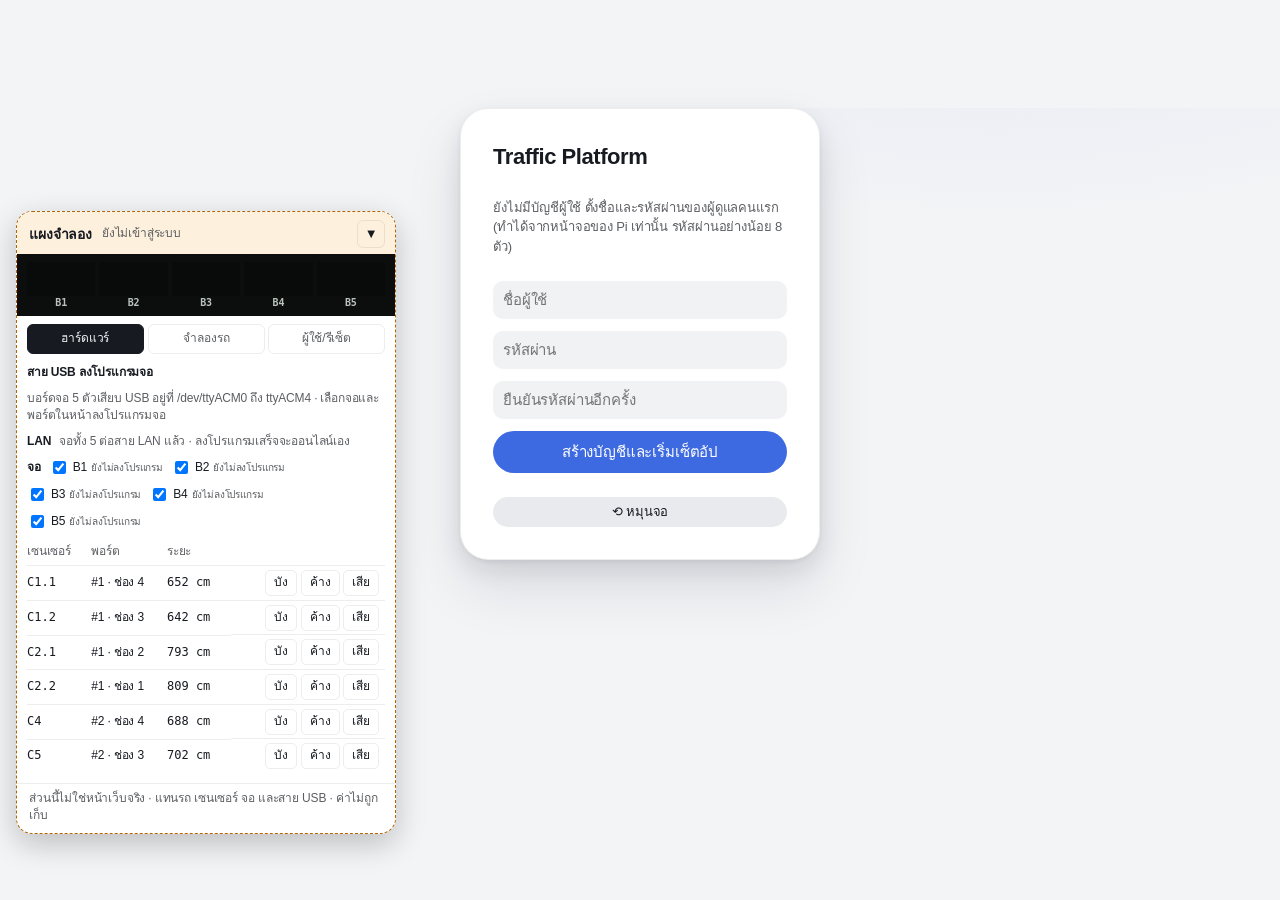
<file: prototypes/t3-simulator.html>
<!doctype html>
<html lang="th">
<head>
<meta charset="utf-8">
<meta name="viewport" content="width=device-width,initial-scale=1,viewport-fit=cover">
<title>T3 Traffic Simulator</title>
<meta name="description" content="Click-through demo of the T3 junction web UI with a simulated controller">
<style>
:root{color-scheme:light;box-sizing:border-box;padding-top:env(safe-area-inset-top,0px);padding-bottom:env(safe-area-inset-bottom,0px)}html{scroll-padding-top:env(safe-area-inset-top,0px)}body{margin:0;padding:0;font:14px -apple-system,BlinkMacSystemFont,sans-serif;background:#faf9f5;color:#141413}img{max-width:100%}[hidden]:not([hidden=until-found i]){display:none!important}
</style>
<style>
/* T3 Traffic Platform · minimal UI (system font, one accent, grouped lists) */
:root{
  --bg:#F5F5F7;--panel:#FFFFFF;--ink:#1D1D1F;--mut:#6E6E73;--faint:#AEAEB2;--line:#E5E5EA;--soft:#F2F2F7;--fill:#E8E8ED;
  --accent:#0071E3;--accentbg:#E8F1FC;--grn:#248A3D;--grnbg:#E7F4EA;--red:#D70015;--redbg:#FCEBEC;--amb:#B25000;--ambbg:#FDF1E4;
  --cyn:var(--accent);--cynbg:var(--accentbg);--hatch:#C7C7CC;
  --shadow:0 1px 2px rgba(0,0,0,.04),0 4px 16px rgba(0,0,0,.06);
  --r:14px;--rs:10px;
  color-scheme:light;
}
*{box-sizing:border-box}
html,body{margin:0;background:var(--bg);color:var(--ink);
  font:15px/1.47 -apple-system,BlinkMacSystemFont,"SF Pro Text","Segoe UI","Noto Sans Thai","IBM Plex Sans Thai",Tahoma,sans-serif;
  -webkit-font-smoothing:antialiased;letter-spacing:-.01em}
.mono{font-family:ui-monospace,"SF Mono",Menlo,Consolas,monospace;font-variant-numeric:tabular-nums;letter-spacing:0}
button,select,input{font:inherit;color:inherit;letter-spacing:inherit}
a{color:var(--accent)}

/* ---------------------------------------------------------------- controls */
button{height:34px;padding:0 16px;border-radius:980px;border:0;background:var(--accent);color:#fff;cursor:pointer;white-space:nowrap;font-weight:500;transition:opacity .15s,background .15s}
button:hover{opacity:.88}
button.sec{background:var(--fill);color:var(--ink)}
button.plain{background:transparent;color:var(--accent);padding:0 6px}
button.danger{background:transparent;color:var(--red);padding:0 6px}
button.sm{height:28px;padding:0 12px;font-size:13px}
button.icon{width:30px;height:30px;padding:0;display:inline-grid;place-items:center;background:var(--fill);color:var(--ink);font-size:17px;line-height:1}
button:disabled{opacity:.35;cursor:not-allowed}
:focus-visible{outline:3px solid color-mix(in srgb,var(--accent) 45%,transparent);outline-offset:2px}
select,input[type=text],input[type=password],input[type=number]{height:34px;border:0;border-radius:8px;background:var(--soft);padding:0 10px;min-width:0;outline:none}
select{padding-right:28px;appearance:none;-webkit-appearance:none;
  background-image:url("data:image/svg+xml,%3Csvg xmlns='http://www.w3.org/2000/svg' width='10' height='6'%3E%3Cpath d='M1 1l4 4 4-4' fill='none' stroke='%238E8E93' stroke-width='1.6' stroke-linecap='round' stroke-linejoin='round'/%3E%3C/svg%3E");
  background-repeat:no-repeat;background-position:right 10px center}
select:focus,input:focus{box-shadow:0 0 0 3px color-mix(in srgb,var(--accent) 35%,transparent)}
input[type=number]{width:80px;text-align:right;font-variant-numeric:tabular-nums}
input[type=number]::placeholder{color:var(--faint)}
input.bad{box-shadow:0 0 0 2px var(--red)}
input.set{color:var(--accent);font-weight:600}
input.chg{color:var(--amb);font-weight:600}
input[type=number]::-webkit-inner-spin-button{opacity:.4}
/* switch */
.sw{position:relative;display:inline-block;width:44px;height:26px;flex:none}
.sw input{position:absolute;opacity:0;width:100%;height:100%;margin:0;cursor:pointer}
.sw span{position:absolute;inset:0;border-radius:13px;background:var(--fill);transition:background .2s;pointer-events:none}
.sw span::after{content:"";position:absolute;left:2px;top:2px;width:22px;height:22px;border-radius:50%;background:#fff;box-shadow:0 1px 3px rgba(0,0,0,.25);transition:transform .2s}
.sw input:checked+span{background:var(--grn)}
.sw input:checked+span::after{transform:translateX(18px)}
.sw input:disabled+span{opacity:.5}
.sw input:focus-visible+span{outline:3px solid color-mix(in srgb,var(--accent) 45%,transparent);outline-offset:2px}
/* segmented control */
.seg{display:inline-flex;padding:2px;border-radius:9px;background:var(--fill);gap:2px}
.seg button{height:30px;border-radius:7px;background:transparent;color:var(--ink);padding:0 18px;font-weight:500}
.seg button.on{background:var(--panel);box-shadow:0 1px 3px rgba(0,0,0,.12)}
.seg[aria-disabled=true]{pointer-events:none;opacity:.6}
/* info button + popover */
.ib{width:18px;height:18px;padding:0;border-radius:50%;background:transparent;color:var(--faint);border:1.3px solid currentColor;font:600 11px/1 Georgia,serif;display:inline-grid;place-items:center;vertical-align:1px;margin-left:6px;flex:none}
.ib:hover,.ib[aria-expanded=true]{color:var(--accent);opacity:1}
#pop{position:fixed;z-index:70;max-width:300px;background:var(--panel);color:var(--ink);border-radius:12px;box-shadow:0 8px 30px rgba(0,0,0,.18);padding:12px 14px;font-size:13px;line-height:1.5;display:none}
#pop.show{display:block}
#pop b{display:block;margin-bottom:2px;font-size:14px}

/* ---------------------------------------------------------------- text */
.mut{color:var(--mut)}.small{font-size:13px}
.g{color:var(--grn)}.a{color:var(--amb)}.r{color:var(--red)}.c{color:var(--accent)}
.row{display:flex;gap:10px;align-items:center;flex-wrap:wrap}
.sp{flex:1}
h1{font-size:28px;line-height:1.15;font-weight:700;letter-spacing:-.02em;margin:0}
h2{font-size:20px;font-weight:600;letter-spacing:-.015em;margin:0}
.eyebrow{font-size:13px;color:var(--mut);font-weight:500;margin:0 0 6px 16px}

/* ---------------------------------------------------------------- shell */
header{display:flex;align-items:center;gap:18px;padding:0 24px;height:60px;position:sticky;top:0;z-index:20;
  background:color-mix(in srgb,var(--bg) 78%,transparent);backdrop-filter:saturate(180%) blur(20px);-webkit-backdrop-filter:saturate(180%) blur(20px);border-bottom:1px solid var(--line)}
header .jn{display:flex;align-items:center;gap:8px;white-space:nowrap}
header .jn b{font-size:17px;font-weight:600}
header .logo{height:44px;width:auto;display:block;border-radius:6px}
header nav{display:flex;gap:6px}
nav a{padding:8px 20px;border-radius:980px;color:var(--ink);text-decoration:none;font-size:17px;font-weight:600}
nav a:hover{background:var(--fill)}
nav a.on{background:var(--accent);color:#fff}
.pill{display:inline-flex;align-items:center;gap:7px;height:28px;padding:0 12px;border-radius:980px;background:var(--panel);box-shadow:var(--shadow);white-space:nowrap;font-size:13px;font-weight:500}
.pill i{width:8px;height:8px;border-radius:50%;background:var(--faint)}
.pill.g i{background:var(--grn)}.pill.r i{background:var(--red)}.pill.a i{background:var(--amb)}.pill.c i{background:var(--accent)}
.qchips{display:flex;gap:4px;align-items:center;font-size:12px;color:var(--mut)}
.qchips b{display:inline-grid;place-items:center;min-width:20px;height:20px;border-radius:6px;background:var(--panel);color:var(--ink);box-shadow:var(--shadow);font-weight:600}
.who{margin-left:auto;display:flex;gap:12px;align-items:center;font-size:13px;color:var(--mut);white-space:nowrap}
main{padding:24px 24px 110px;max-width:1440px;margin:0 auto}
.banner{padding:12px 16px;border-radius:var(--rs);background:var(--redbg);color:var(--ink);margin-bottom:16px;font-size:14px}
.banner.warn{background:var(--ambbg)}
#toast{position:fixed;left:50%;bottom:28px;transform:translate(-50%,8px);background:rgba(29,29,31,.92);color:#fff;padding:10px 18px;border-radius:980px;font-size:14px;z-index:80;max-width:calc(100% - 32px);opacity:0;pointer-events:none;transition:opacity .2s,transform .2s;backdrop-filter:blur(10px)}
#toast.show{opacity:1;transform:translate(-50%,0)}#toast.err{background:var(--red)}

/* ---------------------------------------------------------------- cards & grouped lists */
.card{background:var(--panel);border-radius:var(--r);box-shadow:var(--shadow)}
.card-h{display:flex;align-items:center;gap:10px;padding:14px 18px 10px;font-weight:600}
.card-h .sp{flex:1}
.list{background:var(--panel);border-radius:var(--r);box-shadow:var(--shadow);overflow:hidden}
.li-row{display:flex;align-items:center;gap:12px;min-height:48px;padding:8px 16px;position:relative}
.li-row+.li-row::before{content:"";position:absolute;top:0;left:16px;right:0;border-top:1px solid var(--line)}
.li-row .lab{flex:1;min-width:0;display:flex;align-items:center}
.li-row .val{display:flex;align-items:center;gap:8px}
.li-row .unit{width:26px;font-size:13px;color:var(--mut)}
.li-row .dflt{font-size:12px;color:var(--faint);min-width:88px;text-align:right}
.rst{width:26px;height:26px;padding:0;border-radius:50%;background:transparent;color:var(--accent);font-size:15px;visibility:hidden}
.rst.on{visibility:visible}
.group{display:flex;flex-direction:column;gap:6px}
.group+.group{margin-top:22px}

/* ---------------------------------------------------------------- main page */
.mainwrap{display:grid;grid-template-columns:minmax(0,1fr) 420px;gap:24px;align-items:start}
@media (max-width:1100px){.mainwrap{grid-template-columns:1fr}}
.mapcard{position:relative;overflow:hidden}
.mapbox{position:relative}
.mapbox .bg svg,.mapbox .bg img{display:block;width:100%;height:auto;pointer-events:none;user-select:none}
.mapbox.drop{outline:2px dashed var(--accent);outline-offset:-8px}
.maptools{position:absolute;top:12px;right:12px;display:flex;gap:6px;z-index:5}
.maptools label{display:inline-flex;align-items:center;height:28px;padding:0 12px;border-radius:980px;background:color-mix(in srgb,var(--panel) 85%,transparent);backdrop-filter:blur(10px);box-shadow:var(--shadow);font-size:13px;font-weight:500;cursor:pointer}
.legend{display:flex;gap:18px;flex-wrap:wrap;align-items:center;padding:12px 18px;border-top:1px solid var(--line);font-size:12px;color:var(--mut)}
.legend span{display:inline-flex;gap:6px;align-items:center}
.below{display:grid;grid-template-columns:minmax(0,1fr) minmax(0,1fr);gap:24px;margin-top:24px}
@media (max-width:800px){.below{grid-template-columns:1fr}}
.log{font-size:13px;display:flex;flex-direction:column;max-height:240px;overflow:auto;padding:0 18px 14px}
.log div{display:flex;gap:12px;padding:6px 0;border-top:1px solid var(--line)}
.log div:first-child{border-top:0}
.log .mono{color:var(--mut);font-size:12px;flex:none;padding-top:1px}
.log .empty{color:var(--faint);padding:6px 0}

/* lane widget on the map: [number | display | sensor dots] */
.wg{position:absolute;display:flex;align-items:stretch;background:var(--panel);border-radius:7px;box-shadow:0 2px 8px rgba(0,0,0,.18),0 0 0 1px rgba(0,0,0,.08);
  transform:translate(-50%,-50%) rotate(var(--rot,0deg)) scale(var(--sc,1));touch-action:none;user-select:none;z-index:2;overflow:visible}
.wg.edit{cursor:grab}.wg.dragging{cursor:grabbing;z-index:9;box-shadow:0 10px 30px rgba(0,0,0,.28)}
.wg .n{width:22px;display:grid;place-items:center;font:700 14px/1 -apple-system,BlinkMacSystemFont,"Segoe UI",sans-serif}
.wg canvas{width:56px;height:28px;display:block;border-radius:3px;margin:3px 0}
.wg .ss{display:flex;flex-direction:column;justify-content:center;gap:4px;padding:0 5px}
.wg.open,.wg.sel{box-shadow:0 0 0 2.5px var(--accent),0 6px 18px rgba(0,0,0,.2)}
.wg.off canvas{opacity:.3}
.wg .tools{position:absolute;left:50%;bottom:calc(100% + 8px);transform:translateX(-50%) scale(calc(1 / var(--sc,1)));transform-origin:50% 100%;display:none;gap:2px;padding:3px;border-radius:980px;background:var(--panel);box-shadow:0 4px 16px rgba(0,0,0,.2)}
.wg.sel .tools{display:flex}
.wg .tools button{height:28px;padding:0 10px;font-size:13px;background:transparent;color:var(--ink)}
.wg .tools button:hover{background:var(--soft)}
.ghost-wg{position:fixed;pointer-events:none;z-index:60;opacity:.92}

/* sensor status dot */
.sd{display:inline-block;width:10px;height:10px;border-radius:50%;box-shadow:inset 0 0 0 1.5px var(--faint);background:transparent;flex:none}
.sd.ok{box-shadow:inset 0 0 0 1.5px var(--mut)}
.sd.raw{box-shadow:inset 0 0 0 2px var(--accent)}
.sd.on{background:var(--accent);box-shadow:none}
.sd.bad{background:var(--red);box-shadow:none}
.sd.unk{box-shadow:inset 0 0 0 1.5px var(--line)}
.sd.big{width:12px;height:12px}

/* right panel: lanes */
.lanes .lrow{display:grid;grid-template-columns:28px 64px 1fr auto;align-items:center;gap:14px;padding:10px 14px 10px 18px;touch-action:none;position:relative}
.lanes .lrow.edit{cursor:grab;user-select:none}
.lanes .lane+.lane{border-top:1px solid var(--line)}
.lanes .num{font-size:20px;font-weight:600;text-align:center;font-variant-numeric:tabular-nums}
.lanes canvas{width:64px;height:32px;display:block;border-radius:4px}
.lanes .hint{font-size:12px;color:var(--faint)}
.lanes .lane.open{background:color-mix(in srgb,var(--soft) 50%,var(--panel))}
.addrow{display:block;width:100%;height:48px;border-radius:0;background:transparent;color:var(--accent);border-top:1px solid var(--line);font-weight:500}

/* ---------------------------------------------------------------- lane editor */
.ed{padding:6px 18px 18px;display:flex;flex-direction:column;gap:20px}
.sec-t{font-size:13px;font-weight:600;color:var(--mut);margin:0 0 8px 2px;display:flex;align-items:center}
.ed .list{box-shadow:none;background:var(--soft);border-radius:12px}
.ed .li-row+.li-row::before{border-color:color-mix(in srgb,var(--line) 70%,var(--soft))}
.opts{display:grid;grid-template-columns:1fr 1fr;gap:10px}
.opt{display:flex;flex-direction:column;align-items:flex-start;gap:2px;text-align:left;white-space:normal;height:auto;padding:12px 14px;border-radius:12px;background:var(--soft);color:var(--ink);box-shadow:inset 0 0 0 1.5px transparent;font-weight:400}
.opt b{font-weight:600;display:flex;align-items:center}
.opt small{color:var(--mut);font-size:12px}
.opt.on{background:var(--accentbg);box-shadow:inset 0 0 0 1.5px var(--accent)}
.opt:hover{opacity:1}
.sensor-row{display:grid;grid-template-columns:auto minmax(0,1fr);gap:4px 12px;align-items:center}
.sensor-row .sname{display:flex;align-items:center;gap:8px;font-weight:600}
.sensor-row .sname small{font-weight:400;color:var(--mut)}
.sensor-row select{width:100%}
.finder{display:flex;align-items:center;gap:10px;font-size:13px;color:var(--accent)}
.finder i{width:10px;height:10px;border-radius:50%;background:var(--accent);animation:pulse 1s infinite}
@keyframes pulse{50%{opacity:.25}}
@media (prefers-reduced-motion:reduce){.finder i{animation:none}}
details.more>summary{list-style:none;cursor:pointer;display:flex;align-items:center;gap:8px;font-size:15px;font-weight:500;color:var(--accent)}
details.more>summary::-webkit-details-marker{display:none}
details.more>summary::after{content:"›";transform:rotate(90deg);transition:transform .2s;font-size:18px}
details.more[open]>summary::after{transform:rotate(-90deg)}
details.more[open]>summary{margin-bottom:14px}
.more-body{display:flex;flex-direction:column;gap:18px}
.edfoot{display:flex;gap:10px;align-items:center}
.ops{display:flex;gap:8px;flex-wrap:wrap;align-items:center}
.filebtn{display:inline-flex;align-items:center;height:28px;padding:0 12px;border-radius:980px;background:var(--fill);font-size:13px;font-weight:500;cursor:pointer}

/* ---------------------------------------------------------------- setup */
.wiz{max-width:800px;margin:0 auto;display:flex;flex-direction:column;gap:16px}
.wiz-head{display:flex;flex-direction:column;gap:6px;margin:8px 0 10px}
.lanecard .top{display:grid;grid-template-columns:44px minmax(0,1fr) 92px auto;align-items:center;gap:14px;padding:14px 18px}
.lanecard .badge{width:36px;height:36px;border-radius:50%;background:var(--ink);color:var(--bg);display:grid;place-items:center;font-weight:700;font-size:17px}
.lanecard .kind{display:flex;flex-direction:column;line-height:1.3}
.lanecard .kind b{font-weight:600}
.lanecard .disp canvas{width:88px;height:44px;border-radius:5px;display:block}
.chip{display:inline-flex;align-items:center;gap:5px;font-size:12px;font-weight:500}
.chip.ok{color:var(--grn)}.chip.no{color:var(--amb)}
.empty{padding:56px 24px;text-align:center;display:flex;flex-direction:column;align-items:center;gap:12px}
.bigplus{width:64px;height:64px;border-radius:50%;font-size:30px;padding:0;display:grid;place-items:center;font-weight:300}
.addcard{height:56px;border-radius:var(--r);background:var(--panel);color:var(--accent);box-shadow:var(--shadow);font-weight:500;width:100%}
.bar{position:fixed;left:0;right:0;bottom:0;display:flex;gap:14px;align-items:center;padding:12px 24px;z-index:15;
  background:color-mix(in srgb,var(--bg) 80%,transparent);backdrop-filter:saturate(180%) blur(20px);-webkit-backdrop-filter:saturate(180%) blur(20px);border-top:1px solid var(--line)}
.req{display:flex;gap:16px;flex-wrap:wrap;font-size:13px}
.req span{display:inline-flex;gap:6px;align-items:center;color:var(--mut)}
.req span.ok{color:var(--grn)}

/* ---------------------------------------------------------------- system */
.syswrap{display:grid;grid-template-columns:220px minmax(0,1fr);gap:28px;align-items:start}
@media (max-width:800px){.syswrap{grid-template-columns:1fr}}
.side{display:flex;flex-direction:column;gap:2px;position:sticky;top:76px}
.side button{justify-content:flex-start;text-align:left;background:transparent;color:var(--ink);border-radius:8px;height:36px;font-weight:400}
.side button.on{background:var(--accent);color:#fff;font-weight:500}
.sys-h{display:flex;align-items:center;gap:12px;margin:0 0 16px}
.sys-h h2{flex:1}
.maxw{max-width:760px}
table{border-collapse:collapse;width:100%;font-size:14px}
th{text-align:left;font-size:12px;color:var(--mut);font-weight:500;padding:10px 16px;border-bottom:1px solid var(--line)}
td{padding:10px 16px;border-bottom:1px solid var(--line);vertical-align:middle}
tr:last-child td{border-bottom:0}
dialog{border:0;border-radius:16px;background:var(--panel);color:var(--ink);max-width:560px;width:calc(100% - 32px);padding:24px;box-shadow:0 20px 60px rgba(0,0,0,.3)}
dialog::backdrop{background:rgba(0,0,0,.3);backdrop-filter:blur(2px)}
dialog .dl{max-height:280px;overflow:auto;font-size:13px;margin:12px 0;background:var(--soft);border-radius:10px;padding:8px 12px}
dialog .dl div{padding:4px 0}
dialog input[type=text],dialog input[type=password]{width:100%}
.login{max-width:360px;margin:12vh auto 0;display:flex;flex-direction:column;gap:12px;padding:32px;border-radius:20px;background:var(--panel);box-shadow:var(--shadow)}
.login input{width:100%;height:42px}
.login button{height:42px}

@media (max-width:760px){
  header{height:auto;min-height:52px;flex-wrap:wrap;gap:8px 12px;padding:8px 16px}
  .qchips,.who .mono{display:none}
  main{padding:16px 16px 110px}
  .wg{transform:translate(-50%,-50%) rotate(var(--rot,0deg)) scale(calc(var(--sc,1) * .62))}
  .opts{grid-template-columns:1fr}
  .lanecard .top{grid-template-columns:40px minmax(0,1fr) auto}.lanecard .disp{display:none}
  .li-row .dflt{display:none}
}

/* default map svg classes */
.t,.tn,.tm,.tnm{font-family:-apple-system,BlinkMacSystemFont,"Segoe UI","Noto Sans Thai",sans-serif}
.t,.tn{fill:var(--ink)}.tm,.tnm{fill:var(--mut)}.tn,.tnm{font-family:ui-monospace,Menlo,Consolas,monospace}.tc{fill:var(--accent)}
.ln{stroke:var(--ink);fill:none}.lm{stroke:var(--faint);fill:none}.ll{stroke:var(--line);fill:none}
.mapbox .box{fill:var(--panel);stroke:var(--faint)}.fs{fill:var(--soft)}.fh{fill:var(--hatch)}.fi{fill:var(--ink)}.fp{fill:var(--panel)}
.sc{stroke:var(--accent)}.ahm{fill:var(--faint)}

/* full-screen map (operator view) */
.mapcard.full{position:fixed;inset:0;z-index:60;border-radius:0;display:flex;flex-direction:column;background:var(--panel);overflow:auto}
.mapcard.full .mapbox{flex:none;width:min(100vw,calc((100vh - 64px) * var(--ar,1.4)));margin:auto}
html:has(.mapcard.full){overflow:hidden}
.mapcard.full .maptools{position:fixed;top:12px;right:12px;z-index:65}
.mapcard.full .wg{transform:translate(-50%,-50%) rotate(var(--rot,0deg)) scale(calc(var(--sc,1) * var(--ws,1.6)))}
.mapcard.full .legend{font-size:14px;padding:14px 24px}

/* ===================================================================== v2 polish
   Calm, layered, "machined" look: one electric-blue accent, generous radius,
   soft multi-layer shadows, spring-like hover lift, glass header. Motion is
   opt-out with prefers-reduced-motion. Only tokens and motion live here. */
:root{
  --bg:#F3F4F6;--panel:#FFFFFF;--ink:#171A20;--mut:#5C5E62;--faint:#8E9096;--line:rgba(23,26,32,.08);--soft:#F1F2F4;--fill:#E8EAEE;
  --accent:#3E6AE1;--accentbg:#E8EEFC;--cyn:var(--accent);--cynbg:var(--accentbg);
  --grn:#1F9D55;--grnbg:#E4F5EB;--red:#D93025;--redbg:#FCEAE8;--amb:#B86200;--ambbg:#FDF0DD;--zone:#F2B705;
  --shadow:0 1px 1px rgba(16,24,40,.03),0 2px 6px rgba(16,24,40,.04),0 12px 32px rgba(16,24,40,.06);
  --shadow-up:0 2px 4px rgba(16,24,40,.05),0 10px 24px rgba(16,24,40,.09),0 28px 56px rgba(16,24,40,.10);
  --r:20px;--rs:12px;--ease:cubic-bezier(.22,.9,.28,1);--dur:.28s;--glass:rgba(255,255,255,.72);
}
@media (prefers-color-scheme: dark){:root:not([data-theme="light"]){
  --bg:#0A0B0D;--panel:#15171B;--ink:#F4F5F7;--mut:#9A9DA4;--faint:#5F636B;--line:rgba(255,255,255,.09);--soft:#1D2025;--fill:#272A30;
  --accent:#6E93F2;--accentbg:#16223D;--grn:#3DDC84;--grnbg:#0F2A1B;--red:#FF5C57;--redbg:#3A1512;--amb:#FFB340;--zone:#FFD60A;--ambbg:#3A2708;
  --shadow:0 1px 0 rgba(255,255,255,.04) inset,0 8px 28px rgba(0,0,0,.45);--shadow-up:0 1px 0 rgba(255,255,255,.06) inset,0 18px 48px rgba(0,0,0,.6);--glass:rgba(16,18,21,.72);--hatch:#48484A;color-scheme:dark;}}
:root[data-theme="dark"]{
  --bg:#0A0B0D;--panel:#15171B;--ink:#F4F5F7;--mut:#9A9DA4;--faint:#5F636B;--line:rgba(255,255,255,.09);--soft:#1D2025;--fill:#272A30;
  --accent:#6E93F2;--accentbg:#16223D;--grn:#3DDC84;--grnbg:#0F2A1B;--red:#FF5C57;--redbg:#3A1512;--amb:#FFB340;--zone:#FFD60A;--ambbg:#3A2708;
  --shadow:0 1px 0 rgba(255,255,255,.04) inset,0 8px 28px rgba(0,0,0,.45);--shadow-up:0 1px 0 rgba(255,255,255,.06) inset,0 18px 48px rgba(0,0,0,.6);--glass:rgba(16,18,21,.72);--hatch:#48484A;color-scheme:dark;}

html,body{background:var(--bg);letter-spacing:-.011em}
body{background:radial-gradient(900px 420px at 78% -8%,color-mix(in srgb,var(--accent) 9%,transparent),transparent 70%),var(--bg);background-attachment:fixed}
::selection{background:color-mix(in srgb,var(--accent) 30%,transparent)}
h1{font-size:32px;letter-spacing:-.03em}h2{font-size:22px;letter-spacing:-.02em}
*{scrollbar-width:thin;scrollbar-color:var(--fill) transparent}

/* controls */
button{height:38px;padding:0 20px;transition:transform var(--dur) var(--ease),box-shadow var(--dur) var(--ease),background .2s,filter .2s,color .2s;will-change:transform}
button:hover{opacity:1;filter:brightness(1.06);transform:translateY(-1px)}
button:active{transform:translateY(0) scale(.97);filter:brightness(.96);transition-duration:.08s}
button.sec:hover{background:color-mix(in srgb,var(--fill) 80%,var(--ink) 8%)}
button.plain:hover,button.danger:hover{transform:none;filter:none;text-decoration:underline;text-underline-offset:3px}
button.sm{height:30px;padding:0 14px}
button.icon{height:32px;width:32px;padding:0}
button.icon:hover{transform:scale(1.08)}
select,input[type=text],input[type=password],input[type=number]{height:38px;border-radius:10px;transition:box-shadow .2s,background .2s}
select:hover,input:hover{background:color-mix(in srgb,var(--soft) 80%,var(--ink) 5%)}
:focus-visible{outline:2px solid var(--accent);outline-offset:3px;border-radius:inherit}
.sw span,.sw span::after{transition:background .25s var(--ease),transform .3s var(--ease)}
.seg{padding:3px;border-radius:12px}.seg button{border-radius:9px;height:32px;transform:none}
.seg button.on{box-shadow:0 1px 2px rgba(0,0,0,.14),0 4px 10px rgba(0,0,0,.06)}

/* header: glass + logo + big navigation */
header{height:64px;padding:0 28px;gap:22px;background:var(--glass);backdrop-filter:saturate(200%) blur(24px);-webkit-backdrop-filter:saturate(200%) blur(24px);border-bottom:1px solid var(--line)}
header .logo{height:26px;width:auto;border-radius:0;transition:transform .4s var(--ease),box-shadow .3s}
header .logo:hover{transform:scale(1.06) rotate(-1deg);box-shadow:var(--shadow-up)}
header nav{gap:4px;padding:4px;border-radius:980px;background:var(--fill)}
nav a{padding:8px 24px;font-size:17px;font-weight:600;color:var(--mut);transition:background .3s var(--ease),color .2s,box-shadow .3s}
nav a:hover{color:var(--ink);background:transparent}
nav a.on{background:var(--panel);color:var(--ink);box-shadow:0 1px 2px rgba(0,0,0,.12),0 4px 12px rgba(0,0,0,.06)}
.pill{height:32px;padding:0 14px;transition:background .3s,box-shadow .3s}
.pill i{transition:background .3s;position:relative}
.pill.g i,.pill.c i{animation:ping 2s var(--ease) infinite}
.pill.g i{box-shadow:0 0 0 0 color-mix(in srgb,var(--grn) 55%,transparent)}
.pill.c i{box-shadow:0 0 0 0 color-mix(in srgb,var(--accent) 45%,transparent)}
.pill.r i,.pill.a i{animation:blink 1.2s ease-in-out infinite}
@keyframes ping{0%{box-shadow:0 0 0 0 color-mix(in srgb,currentColor 0%,transparent)}70%{box-shadow:0 0 0 7px transparent}100%{box-shadow:0 0 0 0 transparent}}
@keyframes blink{50%{opacity:.35}}
.who .mono{opacity:.8}

/* cards and lists */
.card,.list{border-radius:var(--r);box-shadow:var(--shadow);border:1px solid var(--line);transition:box-shadow var(--dur) var(--ease),transform var(--dur) var(--ease)}
.card-h{padding:18px 22px 12px;font-size:17px;letter-spacing:-.02em}
.below .card:hover,.lanes:hover{box-shadow:var(--shadow-up)}
.lanes .lrow{transition:background .25s var(--ease);padding:12px 18px 12px 22px}
.lanes .lrow:hover{background:var(--soft)}
.lanes .lrow canvas,.lanecard .disp canvas{transition:transform .35s var(--ease),box-shadow .3s;box-shadow:0 0 0 1px var(--line)}
.lanes .lrow:hover canvas{transform:scale(1.07);box-shadow:0 8px 20px rgba(0,0,0,.25)}
.lanes .num{font-size:22px;letter-spacing:-.03em}
.li-row{transition:background .2s}
.list>.li-row:hover{background:color-mix(in srgb,var(--soft) 60%,transparent)}
.opt{transition:transform var(--dur) var(--ease),box-shadow var(--dur) var(--ease),background .2s;border-radius:14px}
.opt:hover{transform:translateY(-2px);box-shadow:inset 0 0 0 1.5px var(--accent),var(--shadow)}
.lanecard{transition:transform var(--dur) var(--ease),box-shadow var(--dur) var(--ease)}
.lanecard:hover{transform:translateY(-3px);box-shadow:var(--shadow-up)}
.addcard{transition:transform var(--dur) var(--ease),box-shadow var(--dur) var(--ease)}
.addcard:hover{transform:translateY(-2px);box-shadow:var(--shadow-up)}
.legend{border-top:1px solid var(--line)}
.log div{transition:background .2s}
.log div:first-child{animation:slidein .4s var(--ease)}
@keyframes slidein{from{opacity:0;transform:translateY(-6px)}to{opacity:1;transform:none}}
.side button{transition:background .25s var(--ease),color .2s,transform .25s var(--ease);height:40px;border-radius:10px}
.side button:hover:not(.on){background:var(--fill);transform:translateX(3px)}
.side button.on{box-shadow:0 6px 16px color-mix(in srgb,var(--accent) 35%,transparent)}
tr{transition:background .2s}tbody tr:hover{background:var(--soft)}

/* map: widgets lift on hover, the green lane glows */
.wg{border-radius:10px;transition:transform .35s var(--ease),box-shadow .3s var(--ease),opacity .3s;box-shadow:0 2px 10px rgba(0,0,0,.2),0 0 0 1px var(--line)}
.wg:hover{transform:translate(-50%,-50%) rotate(var(--rot,0deg)) scale(calc(var(--sc,1) * 1.09));box-shadow:0 12px 32px rgba(0,0,0,.32),0 0 0 1px var(--line);z-index:6}
.wg.dragging,.wg.resizing{transition:none}
.wg.dragging{transform:translate(-50%,-50%) rotate(var(--rot,0deg)) scale(calc(var(--sc,1) * 1.06))}
.wg.live{box-shadow:0 0 0 2px var(--grn),0 0 28px color-mix(in srgb,var(--grn) 55%,transparent);animation:glow 2.2s ease-in-out infinite}
@keyframes glow{50%{box-shadow:0 0 0 2px var(--grn),0 0 44px color-mix(in srgb,var(--grn) 75%,transparent)}}
.wg .tools{animation:pop .22s var(--ease)}
.sd{transition:background .2s,box-shadow .2s}
.sd.on{animation:dotpulse 1.4s ease-in-out infinite}
@keyframes dotpulse{50%{transform:scale(1.25)}}
.mapcard.full{animation:zoomin .45s var(--ease);border:0}
.mapcard.full .wg:hover{transform:translate(-50%,-50%) rotate(var(--rot,0deg)) scale(calc(var(--sc,1) * var(--ws,1.6) * 1.06))}
@keyframes zoomin{from{opacity:0;transform:scale(.965)}to{opacity:1;transform:none}}
.maptools button,.maptools label{transition:transform var(--dur) var(--ease),background .2s}
.maptools label:hover{transform:translateY(-1px)}

/* page entrance (set by render() only when the page changes) */
#app.enter main,#app.enter .wiz,#app.enter .login{animation:rise .6s var(--ease) backwards}
#app.enter .mainwrap>*,#app.enter .below>*{animation:rise .7s var(--ease) backwards}
#app.enter .mainwrap>*:nth-child(2){animation-delay:.08s}
#app.enter .below>*:nth-child(1){animation-delay:.14s}#app.enter .below>*:nth-child(2){animation-delay:.2s}
@keyframes rise{from{opacity:0;transform:translateY(14px)}to{opacity:1;transform:none}}
@keyframes pop{from{opacity:0;transform:translateX(-50%) translateY(6px) scale(calc(.96 / var(--sc,1)))}to{opacity:1;transform:translateX(-50%) scale(calc(1 / var(--sc,1)))}}
.login{border:1px solid var(--line);border-radius:28px;box-shadow:var(--shadow-up)}
dialog{border-radius:24px;border:1px solid var(--line);box-shadow:var(--shadow-up)}
dialog[open]{animation:dlg .32s var(--ease)}
dialog::backdrop{background:rgba(8,10,14,.42);backdrop-filter:blur(8px);-webkit-backdrop-filter:blur(8px)}
@keyframes dlg{from{opacity:0;transform:translateY(12px) scale(.97)}}
#toast{border-radius:980px;padding:12px 22px;box-shadow:var(--shadow-up);transition:opacity .3s var(--ease),transform .4s var(--ease)}
#pop{border-radius:14px;border:1px solid var(--line);animation:dlg .2s var(--ease)}
.bar{background:var(--glass);border-top:1px solid var(--line)}

@media (max-width:760px){header{height:auto;padding:10px 16px}nav a{padding:7px 18px;font-size:16px}}
@media (prefers-reduced-motion:reduce){
  *,*::before,*::after{animation:none!important;transition:none!important}
  button:hover,.opt:hover,.lanecard:hover,.addcard:hover{transform:none}
}

/* ===================================================================== v3: drawing, diagnostics, theme, resize */
.side-col{display:flex;flex-direction:column;gap:24px;min-width:0}
.themesw{display:inline-flex;align-items:center;gap:7px;font-size:15px;color:var(--mut);cursor:pointer}
.themesw .sw{width:40px;height:24px}.themesw .sw span::after{width:20px;height:20px}.themesw .sw input:checked+span::after{transform:translateX(16px)}
.themesw .sw input:checked+span{background:var(--accent)}
.kbadge{display:inline-flex;align-items:center;height:22px;padding:0 10px;border-radius:980px;font-size:12px;font-weight:600;white-space:nowrap}
.kbadge.auto{background:var(--accentbg);color:var(--accent)}
.kbadge.man{background:var(--ambbg);color:var(--amb)}
.lanes .lmeta{display:flex;flex-wrap:wrap;gap:6px 8px;align-items:center;min-width:0}
.code{display:inline-flex;align-items:center;height:20px;padding:0 7px;border-radius:6px;font-size:12px;font-weight:700;background:var(--fill);color:var(--ink)}
.code.err{background:var(--red);color:#fff}.code.warn{background:var(--amb);color:#fff}.code.info{background:var(--fill);color:var(--mut)}
.lcodes{display:inline-flex;gap:4px}
.alertbadge{height:30px;padding:0 12px;font-size:13px;font-weight:700;background:var(--amb);color:#fff}
.alertbadge.err{background:var(--red);animation:blink 1.2s ease-in-out infinite}
.alertbadge.info{background:var(--fill);color:var(--mut)}
.alertbadge[hidden],.alertcard[hidden]{display:none}
.alertcard{border-color:color-mix(in srgb,var(--amb) 55%,var(--line))}
.alertcard.err{border-color:var(--red);box-shadow:0 0 0 1px var(--red),var(--shadow)}
.alertcard .cnt{margin-left:auto;font-size:12px;color:var(--mut);font-weight:600}
.al{display:grid;grid-template-columns:auto 1fr auto;gap:12px;align-items:start;padding:12px 18px;border-top:1px solid var(--line)}
.al .alb{display:flex;flex-direction:column;gap:2px;min-width:0}
.al .alb b{font-weight:600}
.al .hint{color:var(--faint)}
.wg.alerted{box-shadow:0 0 0 2.5px var(--red),0 0 22px color-mix(in srgb,var(--red) 55%,transparent)}
.wg .rz{position:absolute;right:-7px;bottom:-7px;width:16px;height:16px;border-radius:50%;background:var(--accent);border:2px solid var(--panel);cursor:nwse-resize;display:none;z-index:3;transform:scale(calc(1 / var(--sc,1)));transform-origin:50% 50%}
.wg.sel .rz{display:block}
/* map drawing */
.mapempty{position:absolute;inset:0;display:grid;place-content:center;justify-items:center;gap:10px;text-align:center;z-index:1;color:var(--mut);padding:24px}
.mapempty b{font-size:20px;color:var(--ink);font-weight:600}
svg.dmap{background:var(--panel)}
svg.dmap text{font-family:inherit;user-select:none;-webkit-user-select:none}
.mapbox .bg svg.dmap.editing{pointer-events:auto;touch-action:none;cursor:crosshair}
.dmap.editing .di{cursor:move}
.dsel{fill:none;stroke:var(--accent);stroke-dasharray:6 4;pointer-events:none;vector-effect:non-scaling-stroke}
.dh{fill:var(--panel);stroke:var(--accent);stroke-width:2;cursor:nwse-resize;vector-effect:non-scaling-stroke}
.mapbox.drawing .wg{pointer-events:none;opacity:.35}
.dtools{display:flex;flex-direction:column;gap:10px;padding:14px 18px;border-bottom:1px solid var(--line);background:var(--soft)}
.dt-row{display:flex;flex-wrap:wrap;gap:8px 14px;align-items:center}
.dt-tools,.dt-group,.dt-presets{display:inline-flex;flex-wrap:wrap;gap:6px;align-items:center}
.dt-l{font-size:12px;font-weight:600;color:var(--mut)}
button.tool{height:34px;padding:0 12px;background:var(--panel);color:var(--ink);display:inline-flex;gap:6px;align-items:center;box-shadow:inset 0 0 0 1px var(--line);font-size:13px}
button.tool i{font-style:normal;font-size:16px;line-height:1}
button.tool.on{background:var(--accent);color:#fff;box-shadow:none}
button.swatch{width:24px;height:24px;padding:0;border-radius:50%;background:var(--c);box-shadow:inset 0 0 0 1.5px var(--line)}
button.swatch.on{box-shadow:0 0 0 2px var(--panel),0 0 0 4px var(--accent)}
.dfield{display:inline-flex;align-items:center;gap:6px;font-size:13px;color:var(--mut)}
.dfield select,.dfield input[type=text],.dfield input[type=number]{height:30px}
.dfield.chk{color:var(--ink)}
.mapcard.full .maptools>*:not([data-act="mapfull"]){display:none}

.lanes .lrow{grid-template-columns:28px 64px minmax(0,1fr) auto auto}
.lq{display:flex;flex-direction:column;align-items:flex-end;line-height:1.25;font-size:13px;min-width:74px;text-align:right}
.lq:empty{min-width:0}
.lq b{font-weight:700}.lq .mono{font-size:12px;color:var(--mut)}

/* ===================================================================== v4: 3D map, timeline, lane bars */
.lq{min-width:104px}
.lbar{display:block;height:4px;width:100%;border-radius:2px;background:var(--fill);margin-top:3px;overflow:hidden}
.lbar i{display:block;height:100%;background:var(--amb);border-radius:2px;transition:width .5s linear}
.lbar.g i{background:var(--grn)}
.tlcard{margin-top:24px}
#tl{padding:0 18px 6px}
#tl svg{display:block;width:100%;height:auto}
#tl .tg{stroke:var(--line);stroke-width:1}
#tl .tt{fill:var(--mut);font-size:12px}
#tl .tl1{fill:var(--ink);font-size:14px;font-weight:600}
#tl .tk{fill:var(--mut);font-weight:500;font-size:12px}
#tl .tgrn{fill:var(--grn)}
#tl .twait{fill:var(--amb);opacity:.55}
#tl .tplan{fill:color-mix(in srgb,var(--grn) 16%,transparent);stroke:var(--grn);stroke-width:1.5;stroke-dasharray:4 3}
#tl .tred{fill:var(--red);opacity:.12}
#tl .tnow{stroke:var(--accent);stroke-width:2}
.lg{display:inline-block;width:16px;height:10px;border-radius:3px}
.lg.tgrn{background:var(--grn)}.lg.twait{background:var(--amb);opacity:.55}
.lg.tplan{background:color-mix(in srgb,var(--grn) 16%,transparent);box-shadow:inset 0 0 0 1.5px var(--grn)}
.lg.tred{background:color-mix(in srgb,var(--red) 20%,transparent)}
.camtools{display:inline-flex;gap:4px}
/* 3D */
.mapbox.v3d{overflow:hidden;cursor:grab;background:radial-gradient(120% 90% at 50% 40%,var(--panel),var(--soft))}
.mapbox.v3d:active{cursor:grabbing}
.mapbox .stage{position:absolute;left:0;top:0;width:1000px;height:700px;transform-origin:0 0;transform-style:preserve-3d}
.mapbox .stage svg.dmap{position:absolute;left:0;top:0;width:1000px;height:700px;border-radius:6px;box-shadow:0 30px 60px rgba(0,0,0,.25)}
.bx{position:absolute;transform-style:preserve-3d}
.bx .fc{position:absolute;background:color-mix(in srgb,var(--c) var(--k,100%),#000);box-shadow:inset 0 0 0 var(--sw) var(--s)}
.bx .fc.top{left:0;top:0;width:100%;height:100%;border-radius:var(--r,0)}
.bx.cyl .sl{position:absolute;left:0;top:0;width:100%;height:100%;border-radius:50%;background:color-mix(in srgb,var(--c) var(--k,100%),#000)}
.bx.cyl .sl:last-child{box-shadow:inset 0 0 0 var(--sw) var(--s)}
.mapbox.v3d .stage .wg,.mapbox.v3d .stage .wg:hover,.mapbox.v3d .stage .wg.dragging{transform-origin:0 0;
  transform:translateZ(calc(20px * var(--sc,1))) rotateZ(calc(-1 * var(--rz,0deg))) rotateX(calc(-1 * var(--tilt,0deg))) rotate(var(--rot,0deg)) scale(var(--sc,1)) translate(-50%,-50%)}
.stage.orbiting .wg{transition:none}
.mapbox.v3d .stage .wg{cursor:pointer}

.lq{white-space:nowrap}.lq .mono{display:block}
.lanes .lrow{gap:10px}

/* 3D vehicles */
.vehs{transform-origin:0 0;position:absolute;left:0;top:0;width:1000px;height:700px;transform-style:preserve-3d;pointer-events:none}
.veh{position:absolute;left:0;top:0;transform-style:preserve-3d;will-change:transform}
.veh .lamp{--c:#3b1512}
.veh .lamp.la{--c:#3b2a10}.veh .lamp.lg{--c:#10301a}
.veh[data-lamp="r"] .lr{--c:#ff3b30}
.veh[data-lamp="a"] .la{--c:#ffb340}
.veh[data-lamp="g"] .lg{--c:#30d158}
.veh[data-lamp="r"] .lr .fc,.veh[data-lamp="a"] .la .fc,.veh[data-lamp="g"] .lg .fc{--k:100%;box-shadow:0 0 10px var(--c)}
.veh .mdl{position:absolute;left:0;top:0;transform-style:preserve-3d;transform:scale3d(1.3,1.3,1.3)}

.flowcard{margin-top:24px}
.fchips{display:flex;flex-wrap:wrap;gap:10px;padding:0 18px 10px}
.fchips span{background:var(--soft);border-radius:10px;padding:8px 12px;font-size:12px;color:var(--mut)}
.fchips b{display:block;font-size:18px;color:var(--ink)}
.ftable{overflow-x:auto;padding:0 12px}
.ftable table{width:100%;border-collapse:collapse;font-size:13px;min-width:720px}
.ftable th{text-align:left;font-weight:600;color:var(--mut);font-size:12px;padding:6px 8px;border-bottom:1px solid var(--line)}
.ftable td{padding:8px;border-bottom:1px solid var(--line);vertical-align:top}
.ftable small{display:block;color:var(--mut);font-size:12px;font-weight:400}
.ftable .lbar{margin:6px 0 2px;height:6px}
.fnotes{margin:10px 18px 14px;padding-left:18px;font-size:13px;line-height:1.6}
.dirseg button{min-width:44px;padding:0 12px;font-size:16px}

/* drawing toolbar: grouped rows */
.dt-top{display:flex;flex-wrap:wrap;gap:10px 20px;align-items:center;justify-content:space-between}
.dt-style{display:flex;flex-wrap:wrap;gap:8px 16px;align-items:center;padding:4px 12px;border-radius:12px;background:var(--panel);box-shadow:inset 0 0 0 1px var(--line)}
.dt-presets2{display:flex;flex-wrap:wrap;gap:8px 18px;align-items:flex-start;padding-top:10px;border-top:1px solid var(--line)}
.dt-presets2>.dt-l{align-self:center}
.dt-pg{display:flex;flex-direction:column;gap:4px}
.dt-pg .dt-l{font-weight:500;font-size:12px}
.dt-btns{display:flex;flex-wrap:wrap;gap:4px}
.dt-sel{display:flex;flex-wrap:wrap;gap:8px 10px;align-items:center;padding:8px 12px;border-radius:12px;background:color-mix(in srgb,var(--accent) 8%,var(--panel));box-shadow:inset 0 0 0 1px color-mix(in srgb,var(--accent) 35%,transparent)}
.dt-foot{display:flex;flex-wrap:wrap;gap:8px;align-items:center;padding-top:10px;border-top:1px solid var(--line)}
.dt-foot .sp{flex:1}

.vsw i{font-style:normal;font-size:12px;font-weight:600;padding:1px 8px;border-radius:9px;margin-left:4px;background:var(--fill);color:var(--mut)}
.vsw.on i{background:var(--grn);color:#fff}

/* Excel-style colour pickers */
.cpick{position:relative}
.cpick summary{list-style:none;display:inline-flex;align-items:center;gap:6px;height:32px;padding:0 10px;border-radius:9px;cursor:pointer;font-size:13px;color:var(--ink);background:var(--panel);box-shadow:inset 0 0 0 1px var(--line)}
.cpick summary::-webkit-details-marker{display:none}
.cpick summary b{font-size:12px;color:var(--mut);font-weight:400}
.cpick[open] summary{box-shadow:inset 0 0 0 1.5px var(--accent)}
.cpick.dis{opacity:.4;pointer-events:none}
.cpc{display:inline-block;width:18px;height:18px;border-radius:5px;background:var(--c);box-shadow:inset 0 0 0 1px var(--line)}
.cpc.none,.cpp .swatch.none{background:linear-gradient(135deg,transparent 45%,var(--red) 46% 54%,transparent 55%),var(--panel)}
.cpp{position:absolute;z-index:30;top:38px;left:0;display:grid;grid-template-columns:repeat(5,28px);gap:6px;padding:10px;border-radius:12px;background:var(--panel);box-shadow:0 10px 30px rgba(0,0,0,.22),inset 0 0 0 1px var(--line)}
.cpp .swatch{width:28px;height:28px;border-radius:7px}

.mapbox:not(.v3d) .vehs{z-index:1}

.uav{display:inline-flex;align-items:center;justify-content:center;width:26px;height:26px;border-radius:50%;background:var(--fill);font-size:15px;font-weight:600;line-height:1;vertical-align:middle;margin-right:4px;box-shadow:inset 0 0 0 1px var(--line)}
header .uav{width:30px;height:30px}
select.iconsel{width:auto;min-width:120px}

.uav{overflow:hidden}.uav img{width:100%;height:100%;object-fit:cover;display:block}
button.uavb{padding:0;height:auto;background:transparent;border-radius:50%;box-shadow:none}
button.uavb .uav{margin:0;transition:box-shadow .2s,transform .2s}button.uavb:hover .uav{box-shadow:0 0 0 2px var(--accent);transform:scale(1.06)}
#avpk{position:fixed;inset:0;z-index:99998;background:rgba(0,0,0,.4);display:flex;align-items:center;justify-content:center}
.avcard{background:var(--panel);border-radius:16px;padding:16px 18px;width:min(92vw,360px);display:flex;flex-direction:column;gap:12px;box-shadow:0 20px 60px rgba(0,0,0,.35)}
.avh{display:flex;justify-content:space-between;align-items:center}
.avgrid{display:grid;grid-template-columns:repeat(6,1fr);gap:8px}
button.avopt{padding:0;height:auto;background:transparent;border-radius:50%;box-shadow:none;justify-self:center}
button.avopt .uav{width:40px;height:40px;font-size:20px;margin:0}button.avopt.on .uav{box-shadow:0 0 0 2px var(--panel),0 0 0 4px var(--accent)}
.avup{align-self:flex-start}

.bigone{align-items:center;text-align:center;width:min(92vw,340px)}
.bigav{width:min(70vw,280px);height:min(70vw,280px);border-radius:50%;overflow:hidden;background:var(--fill);display:flex;align-items:center;justify-content:center;font-size:120px;font-weight:600;box-shadow:0 0 0 1px var(--line)}
.bigav img{width:100%;height:100%;object-fit:cover}

.bigav.pic{width:auto;height:auto;max-width:min(88vw,420px);border-radius:14px;background:transparent}
.bigav.pic img{width:auto;height:auto;max-width:100%;max-height:60vh;object-fit:contain;border-radius:14px;display:block}
.bigone:has(.pic){width:auto;max-width:92vw}

/* UX pass (ui-ux-pro-max): skip link, readable minimum text, bigger touch targets on touch screens */
.skip{position:absolute;left:8px;top:-60px;z-index:100000;padding:10px 16px;border-radius:10px;background:var(--accent);color:#fff;text-decoration:none;font-weight:600;transition:top .15s}
.skip:focus{top:8px}
main:focus{outline:none}
@media (pointer:coarse){
  button,button.sm,select,input[type=text],input[type=password],input[type=number]{min-height:44px}
  button.swatch,.cpp .swatch,button.avopt .uav{min-height:0}
  button.swatch{width:32px;height:32px}
  .lane .lrow button,.side button{min-height:44px}
}
/* UX pass: toolbar bar above map (no overlap with lane labels), green lane highlight, clearer status pill */

.mapcard:not(.full)>.maptools{position:static;justify-content:flex-end;flex-wrap:wrap;padding:10px 14px}
.mapcard:not(.full)>.maptools label{box-shadow:none;border:1px solid var(--line)}
.lane.go{box-shadow:inset 4px 0 0 var(--grn);background:color-mix(in srgb,var(--grn) 8%,transparent)}
.lane.go .num{color:var(--grn);font-weight:800}
header .pill{font-size:14px;font-weight:600;padding:6px 14px}
header .pill.g{background:color-mix(in srgb,var(--grn) 16%,transparent);color:var(--grn)}
header .pill.r{background:color-mix(in srgb,var(--red) 14%,transparent);color:var(--red)}

/* first-run wizard (touch screen) */
.wzmain{padding-bottom:104px}
.wzmain .wiz{max-width:640px}
.wz-dots{display:flex;gap:6px;justify-content:center;margin:4px 0 6px;flex-wrap:wrap}
.wz-dots span{display:inline-flex;align-items:center;gap:8px;padding:5px 14px 5px 5px;border-radius:980px;color:var(--faint);font-size:14px}
.wz-dots i{font-style:normal;display:grid;place-items:center;width:26px;height:26px;border-radius:50%;background:var(--fill);font-weight:700;font-size:13px}
.wz-dots span.on{color:var(--ink);background:var(--panel);box-shadow:var(--shadow)}
.wz-dots span.on i{background:var(--accent);color:#fff}
.wz-dots span.done{color:var(--mut)}.wz-dots span.done i{background:var(--grn);color:#fff}
.wz-hero,.wz-card{background:var(--panel);border-radius:22px;box-shadow:var(--shadow);padding:32px;display:flex;flex-direction:column;gap:18px}
.wz-hero{align-items:center;text-align:center;padding:44px 32px}
.wz-hero h1{margin:0;font-size:30px}
.wz-big{font-size:72px;line-height:1}
.wz-need{list-style:none;counter-reset:n;display:flex;flex-direction:column;gap:12px;font-size:18px;padding:0;margin:6px 0 0;text-align:left}
.wz-need li{counter-increment:n;display:flex;align-items:center;gap:14px}
.wz-need li::before{content:counter(n);display:grid;place-items:center;width:32px;height:32px;border-radius:50%;background:var(--accentbg);color:var(--accent);font-weight:700;font-size:15px}
.wz-card h2{margin:0;font-size:24px}
.wz-card p{margin:0}
.wz-grid{display:grid;grid-template-columns:repeat(5,1fr);gap:10px}
.wz-d{color:var(--ink);display:flex;flex-direction:column;align-items:center;justify-content:center;gap:4px;padding:12px 4px;border-radius:16px;border:2px solid transparent;background:var(--soft);min-height:84px;cursor:pointer}
.wz-d b{font-size:30px;line-height:1;font-weight:700}
.wz-d span{font-size:13px;color:var(--mut)}
.wz-d.sel{border-color:var(--accent);background:var(--accentbg)}
.wz-d.ok{background:var(--grnbg)}.wz-d.ok span{color:var(--grn);font-weight:600}
.wz-d:disabled{opacity:.6}
.wz-form{display:flex;gap:10px}
.wz-form select{flex:1;min-width:0;min-height:52px;font-size:16px}
.wz-form button{min-height:52px;min-width:52px;padding:0;font-size:22px}
.wz-go{min-height:58px;font-size:19px;font-weight:600;border-radius:16px}
.wz-warn{color:var(--amb);font-size:15px}
.wz-prog{display:flex;flex-direction:column;gap:10px}
.wz-pb{height:12px;border-radius:6px;background:var(--fill);overflow:hidden}
.wz-pb i{display:block;height:100%;background:var(--accent);transition:width .3s}
.wz-prog.ok .wz-pb i{background:var(--grn)}.wz-prog.bad .wz-pb i{background:var(--red)}
.wz-msg{font-size:16px}.wz-prog.ok .wz-msg{color:var(--grn);font-weight:600}.wz-prog.bad .wz-msg{color:var(--red);font-weight:600}
.wz-prog summary{cursor:pointer;font-size:14px;color:var(--mut);min-height:32px}
.wz-prog pre{max-height:140px;overflow:auto;font-size:12px;white-space:pre-wrap;margin:6px 0 0}
.bar button{min-height:48px;padding:0 26px;font-size:16px}
@media(max-width:560px){.wz-grid{grid-template-columns:repeat(5,1fr);gap:6px}.wz-d b{font-size:24px}.wz-hero,.wz-card{padding:22px}}

/* admin test mode (sim.js) */
#simbar{display:none;position:fixed;bottom:12px;right:16px;z-index:90;padding:6px 16px;border-radius:980px;background:#D92D20;color:#fff;font-size:13px;font-weight:600;box-shadow:0 4px 14px rgba(0,0,0,.25)}
#simdock{display:none;position:fixed;left:0;top:70px;bottom:0;z-index:85;width:0}
#simdock .sm-tab{position:absolute;left:0;top:40vh;width:34px;height:96px;padding:0;border-radius:0 12px 12px 0;writing-mode:vertical-rl;font-size:15px}
#simdock.open .sm-tab{display:none}
#simdock .sm-body{display:none;position:absolute;left:0;top:0;bottom:0;width:340px;overflow:auto;background:var(--panel);box-shadow:0 8px 30px rgba(0,0,0,.18);padding:16px 16px 24px;border-radius:0 16px 0 0}
#simdock.open .sm-body{display:block}
.sm-hd{display:flex;align-items:center;gap:8px;margin-bottom:12px}
.sm-hd b{font-size:17px}
.sm-x{margin-left:auto;width:36px;height:36px;min-height:0;padding:0;border-radius:50%;background:var(--fill);color:var(--ink);font-size:20px;line-height:1}
.sm-warn{background:#FEF3F2;color:#B42318;border-radius:12px;padding:10px 12px;font-size:13px;margin-bottom:12px}
.sm-step{display:flex;align-items:center;gap:10px;padding:10px 12px;border:1px solid var(--line);border-radius:14px;margin-bottom:8px}
.sm-step.on{border-color:#22A559;background:rgba(34,165,89,.08)}
.sm-n{flex:none;width:24px;height:24px;border-radius:50%;background:var(--fill);display:grid;place-items:center;font-size:12px;font-weight:700}
.sm-step.on .sm-n{background:#22A559;color:#fff}
.sm-st{flex:1;min-width:0;display:flex;flex-direction:column;gap:2px}
.sm-st small{font-size:12px;color:var(--mut);line-height:1.35}
.sm-tg{flex:none;min-width:64px;min-height:36px;padding:0 14px;font-size:14px}
.sm-tg.on{background:var(--fill);color:var(--ink)}
.sm-tg:disabled{opacity:.4;cursor:not-allowed}
.sm-note{font-size:12px;color:var(--mut);margin:4px 2px 14px}
.sm-sec{font-size:12px;font-weight:700;color:var(--mut);letter-spacing:.04em;margin:4px 2px 6px}
.sm-l{border:1px solid var(--line);border-radius:14px;padding:10px 12px;margin-bottom:8px}
.sm-h{display:flex;align-items:center;gap:8px;margin-bottom:6px}
.sm-h b{font-size:14px}
.sm-dot{flex:none;width:12px;height:12px;border-radius:50%;background:#98A2B3}
.sm-dot.g{background:#22A559;box-shadow:0 0 0 3px rgba(34,165,89,.25)}
.sm-dot.r{background:#D92D20}
.sm-q{margin-left:auto;font-size:12px;color:var(--mut)}
.sm-why{font-size:12px;color:#B42318;margin:-2px 0 6px 20px}
.sm-s{display:flex;align-items:center;gap:6px;margin:6px 0 0}
.sm-id{flex:none;width:36px;font-size:12px;color:var(--mut)}
.sm-seg{display:flex;flex:1;background:var(--fill);border-radius:10px;padding:2px;gap:2px}
.sm-seg button{flex:1;min-height:34px;padding:0 4px;font-size:13px;border-radius:8px;background:transparent;color:var(--ink)}
.sm-seg button.on{background:var(--panel);box-shadow:0 1px 3px rgba(0,0,0,.15);font-weight:600}
.sm-seg button.bad.on{background:#D92D20;color:#fff}
.sm-go{flex:none;min-height:38px;padding:0 14px;font-size:14px;background:var(--accent,#0A84FF);color:#fff}

/* Pi screen (html.lite, set by app.js on the kiosk / ARM browsers): no blur and no soft shadows over the map.
   backdrop-filter and big blurred shadows are redrawn on every change under them and made the Pi screen slow. */
.lite *,.lite *::backdrop{backdrop-filter:none!important;-webkit-backdrop-filter:none!important}
.lite header,.lite .maptools label{background:var(--panel)}
.lite .mapbox .stage svg.dmap{box-shadow:none}
.lite .veh .fc{box-shadow:none!important}
.lite button,.lite button:hover,.lite button:active{transition:none;filter:none}

#simpanel{position:fixed;left:16px;bottom:calc(66px + env(safe-area-inset-bottom,0px));z-index:45;width:380px;max-width:calc(100% - 32px);max-height:calc(100% - 140px);display:flex;flex-direction:column;
  background:var(--panel);color:var(--ink);border:1.5px dashed var(--amb);border-radius:16px;box-shadow:0 10px 30px rgba(0,0,0,.22);font-size:13px;overflow:hidden}
#simpanel.closed{width:auto;border-style:solid;box-shadow:0 4px 14px rgba(0,0,0,.2)}
#simpanel button{height:auto}
.sim-open{background:var(--amb);border:0;color:#fff;padding:8px 14px;border-radius:8px;font-weight:600}
.sim-head{display:flex;align-items:center;gap:10px;padding:8px 10px 6px 12px;background:var(--ambbg)}
.sim-head b{font-size:14px}.sim-head span{color:var(--mut);font-size:12px;margin-right:auto}
.sim-x{background:transparent;color:var(--ink);border:1px solid var(--line);width:28px;height:28px!important;padding:0;border-radius:6px}
.sim-disp{display:grid;grid-template-columns:repeat(5,1fr);gap:4px;padding:8px 10px;background:#0c0e0d}
.sim-disp figure{margin:0;display:flex;flex-direction:column;align-items:center;gap:2px}
.sim-disp canvas{width:100%;aspect-ratio:2/1;border-radius:2px;display:block}
.sim-disp figcaption{font:600 10px/1 "IBM Plex Mono",Consolas,monospace;color:#b9c2bd}
.sim-tabs{display:flex;gap:4px;padding:8px 10px 0}
.sim-tabs button{flex:1;background:transparent;color:var(--mut);border:1px solid var(--line);padding:5px 6px;border-radius:6px;font-size:12px}
.sim-tabs button.on{background:var(--ink);color:var(--bg);border-color:var(--ink)}
.sim-body{padding:10px;overflow:auto;display:flex;flex-direction:column;gap:8px}
.sim-grid{display:grid;grid-template-columns:1fr 1fr;gap:6px}
.sim-btn{display:flex;flex-direction:column;align-items:flex-start;gap:2px;text-align:left;white-space:normal;background:var(--bg);color:var(--ink);border:1px solid var(--line);padding:8px 10px;border-radius:8px}
.sim-btn b{font-size:13px}.sim-btn small{color:var(--mut);font-size:11px;line-height:1.3}
.sim-btn:hover{border-color:var(--ink)}.sim-btn.flash{background:var(--cynbg);border-color:var(--cyn)}
.sim-note,.sim-foot{margin:0;color:var(--mut);font-size:12px}
.sim-foot{padding:6px 12px 8px;border-top:1px solid var(--line)}
.sim-t{font-size:12px}.sim-t td,.sim-t th{padding:4px 6px 4px 0}
.sim-acts{display:flex;gap:4px;justify-content:flex-end}
.sim-mini{background:transparent;color:var(--ink);border:1px solid var(--line);padding:3px 8px;border-radius:5px;font-size:12px;touch-action:none;user-select:none}
.sim-mini.on{background:var(--cyn);border-color:var(--cyn);color:#fff}.sim-mini.bad{background:var(--red);border-color:var(--red);color:#fff}
.sim-row{display:flex;flex-wrap:wrap;gap:8px;align-items:center;font-size:12px}
.sim-chk{display:inline-flex;gap:4px;align-items:center}
@media (max-width:600px){#simpanel{left:8px;right:8px;width:auto;max-width:none}}

</style>
</head>
<body>
<div id="app"><p style="padding:24px">กำลังโหลด…</p></div>
<dialog id="dlg"></dialog>
<div id="pop" role="tooltip"></div>
<div id="toast" role="status" aria-live="polite"></div>
<script>
window.__T3_EXAMPLE__ = {"junction_id": "T3", "junction_name": "แยกพิเศษหน้า pillar", "junction_type": "t3", "loop_hz": 20, "mqtt": {"broker": "10.77.0.1", "port": 1883, "keepalive_s": 30, "base_topic": "factory/trafficlight"}, "sensor_defaults": {"baudrate": 115200, "min_detect_cm": 30, "max_detect_cm": 190, "min_strength": 100, "debounce_ms": 200, "gap_hold_s": 1.2, "offline_timeout_s": 2.0, "recover_stable_s": 1.0, "fresh_timeout_s": 0.5, "reopen_interval_s": 2.0}, "sensors": {"C1.1": {"port": "/dev/ttyUSB0"}, "C1.2": {"port": "/dev/ttyUSB1"}, "C2": {"port": "/dev/ttyUSB2"}, "C3": {"port": "/dev/ttyUSB3"}, "C4": {"port": "/dev/ttyUSB4"}, "C5": {"port": "/dev/ttyUSB5"}}, "hand": {"hold_s": 2.0, "grace_ms": 300, "confirm_show_s": 1.0, "rearm_clear_s": 0.5, "max_pending_per_lane": 1}, "timing": {"manual_clear_s": 3.0, "manual_max_pending": 1, "auto_clear_s": 4.0, "special_green_s": 3.0, "auto_ticket_expiry_s": 7.0, "switch_all_red_s": 1.0, "display_ack_timeout_s": 2.0, "display_link_timeout_s": 5.0, "display_fault_timeout_s": 6.0, "command_refresh_s": 1.0, "startup_min_s": 3.0}, "priority": {"auto_first": true}, "lanes": [{"id": 1, "name": "เลน 1 Auto", "type": "auto", "approach": "S", "near_sensor": "C1.1", "far_sensor": "C1.2", "display": 1, "enabled": true, "priority": 0, "green_frame": "GO"}, {"id": 2, "name": "เลน 2 Manual", "type": "manual", "approach": "S", "sensor": "C2", "display": 2, "enabled": true, "priority": 0, "green_frame": "GO"}, {"id": 3, "name": "เลน 3 Manual พิเศษ", "type": "special", "approach": "W", "sensor": "C3", "display": 3, "enabled": true, "priority": 0, "green_frame": "GO"}, {"id": 4, "name": "เลน 4 Manual", "type": "manual", "approach": "N", "sensor": "C4", "display": 4, "enabled": true, "priority": 0, "green_frame": "GO"}, {"id": 5, "name": "เลน 5 Manual พิเศษ", "type": "special", "approach": "N", "sensor": "C5", "display": 5, "enabled": true, "priority": 0, "green_frame": "GO"}], "display_ip_base": 30, "displays": {"1": {"ip": "10.77.0.31"}, "2": {"ip": "10.77.0.32"}, "3": {"ip": "10.77.0.33"}, "4": {"ip": "10.77.0.34"}, "5": {"ip": "10.77.0.35"}}, "frames": {"enabled_reserve": []}, "ota": {"port": 65280, "password": "change-me"}, "web": {"bind": "0.0.0.0", "port": 8080, "session_hours": 8, "flow_gap_s": 5, "flow_save_s": 30}, "log": {"directory": "/var/log/trafficlight", "rotation": "100 MB", "retention": "7 days", "level": "INFO", "sensor_sample_interval_s": 1.0}};
window.__T3_DEFAULTS__ = {"junction_id": "T3", "junction_name": "", "junction_type": "t3", "loop_hz": 20, "mqtt": {"broker": "10.77.0.1", "port": 1883, "keepalive_s": 30, "base_topic": "factory/trafficlight"}, "sensor_defaults": {"baudrate": 115200, "min_detect_cm": 30, "max_detect_cm": 190, "min_strength": 100, "debounce_ms": 200, "gap_hold_s": 1.2, "manual_gap_hold_s": 0.2, "offline_timeout_s": 2.0, "recover_stable_s": 1.0, "fresh_timeout_s": 0.5, "reopen_interval_s": 2.0}, "sensors": {}, "hand": {"hold_s": 2.0, "grace_ms": 300, "confirm_show_s": 1.0, "rearm_clear_s": 0.5, "max_pending_per_lane": 1}, "timing": {"manual_clear_s": 3.0, "manual_max_pending": 1, "auto_clear_s": 4.0, "special_green_s": 3.0, "auto_ticket_expiry_s": 7.0, "min_green_s": 2.0, "auto_far_merge_s": 3.0, "follow_max_per_round": 2, "follow_arrive_s": 7.0, "switch_all_red_s": 1.0, "display_ack_timeout_s": 2.0, "display_link_timeout_s": 5.0, "display_fault_timeout_s": 6.0, "command_refresh_s": 1.0, "startup_min_s": 3.0}, "priority": {"auto_first": true}, "lanes": [], "display_ip_base": 30, "displays": {}, "frames": {"enabled_reserve": []}, "ota": {"port": 65280, "password": "change-me"}, "sim": {"user": "admin", "max_s": 1800, "pulse_s": 1.5}, "setup": {"display_count": 5, "firmware_dir": "firmware/t3", "esptool": ["python3", "-m", "esptool"], "chip": "esp32s3", "baud": 460800, "write_cmd": "write-flash", "flash_args": ["--flash-mode", "keep", "--flash-freq", "keep", "--flash-size", "keep"], "files": [["0x0", "bootloader.bin"], ["0x8000", "partitions.bin"], ["0xe000", "boot_app0.bin"], ["0x10000", "firmware.bin"]], "timeout_s": 240, "skip_labels": ["1a86"], "log_lines": 30}, "web": {"bind": "0.0.0.0", "port": 8080, "session_hours": 8, "flow_gap_s": 5, "flow_save_s": 30}, "log": {"directory": "/var/log/trafficlight", "rotation": "100 MB", "retention": "7 days", "level": "INFO", "sensor_sample_interval_s": 1.0}};
window.__T3_FW__ = "t3-1.4.1";
window.__T3_MAP__ = "<svg xmlns=\"http://www.w3.org/2000/svg\" viewBox=\"20 10 840 585\" role=\"img\" aria-label=\"แผนที่พื้นหลังแยก T3: 5 เลน กล่องควบคุม A ข้าง pillar และตำแหน่งติดตั้งเซนเซอร์\" xmlns:c2pa=\"http://c2pa.org/manifest\"><metadata><c2pa:manifest>[base64]/dgmwaiw+C0UNQqt5DU7rwGksTyIUS+PEdJ/[base64]/Ea9lbxvLnfKS5pp/vUAAACAY2JvcqVjYWxnZnNoYTI1NmNwYWRMAAAAAAAAAAAAAAAAZGhhc2hYIKRGsQY/[base64]//YO24Oa7bn4uxoipa788JoHdUZGcM7t6iY3VybHgpc2VsZiNqdW1iZj1jMnBhLmFzc2VydGlvbnMvYzJwYS5oYXNoLmRhdGFkaGFzaFgg2Zhs8e9RSbNyPcMa87F/[base64]/[base64]/3cyjxFA3Qo5S46fX0/ihY0VZ7mfb9KF703t5OjWDBWMA4GA1UdDwEB/wQEAwIHgDAVBgNVHSUEDjAMBgorBgEEAYPoXgIBMAwGA1UdEwEB/wQCMAAwHwYDVR0jBBgwFoAUzlHiBIFOZFsj+OPEz5o+nMHXXMIwCgYIKoZIzj0EAwMDZwAwZAIwMXMdFJ4BetLLVY7ORuE9noqbbAZOZn/aArXyTwFAZfKrPzxF2vPoJNf1+UCdg1XGAjBwX1zd9WGqYkqmL5SFqw1QySjr1zJfpJM9+1rdDwSPLMOPOjKuiXjoU/[base64]/AfVVVhIu4SntOJCwhWMa38l/iAbex5wQ2PPYoDDR7T4y+Y=</c2pa:manifest></metadata>\n<defs>\n<marker id=\"a1m\" viewBox=\"0 0 10 10\" refX=\"8\" refY=\"5\" markerWidth=\"7\" markerHeight=\"7\" orient=\"auto\"><path d=\"M0 0L10 5L0 10z\" class=\"ahm\"/></marker>\n</defs>\n<!-- lanes -->\n<rect x=\"400\" y=\"20\" width=\"360\" height=\"560\" class=\"fs\"/>\n<rect x=\"30\" y=\"250\" width=\"370\" height=\"90\" class=\"fs\"/>\n<rect x=\"400\" y=\"250\" width=\"360\" height=\"90\" class=\"fh\" opacity=\".28\"/>\n<line x1=\"400\" y1=\"20\" x2=\"400\" y2=\"250\" class=\"lm\"/><line x1=\"400\" y1=\"340\" x2=\"400\" y2=\"580\" class=\"lm\"/>\n<line x1=\"520\" y1=\"20\" x2=\"520\" y2=\"580\" class=\"ll\" stroke-dasharray=\"6 6\"/>\n<line x1=\"640\" y1=\"20\" x2=\"640\" y2=\"580\" class=\"ll\" stroke-dasharray=\"6 6\"/>\n<line x1=\"760\" y1=\"20\" x2=\"760\" y2=\"580\" class=\"lm\"/>\n<line x1=\"30\" y1=\"250\" x2=\"400\" y2=\"250\" class=\"lm\"/><line x1=\"30\" y1=\"340\" x2=\"400\" y2=\"340\" class=\"lm\"/>\n<text x=\"752\" y=\"334\" text-anchor=\"end\" class=\"tm\" font-size=\"12\" letter-spacing=\"2\">พื้นที่แยก</text>\n<!-- pillar & A -->\n<rect x=\"250\" y=\"340\" width=\"150\" height=\"80\" class=\"fh\" opacity=\".35\"/>\n<text x=\"325\" y=\"408\" text-anchor=\"middle\" class=\"tm\" font-size=\"12\">pillar</text>\n<rect x=\"342\" y=\"346\" width=\"44\" height=\"34\" class=\"fi\"/>\n<text x=\"364\" y=\"369\" text-anchor=\"middle\" class=\"fb\" font-size=\"16\" font-weight=\"600\" style=\"fill:var(--bg)\">A</text>\n<text x=\"240\" y=\"370\" text-anchor=\"end\" class=\"tm\" font-size=\"12\">กล่องควบคุม</text>\n<!-- flow arrows -->\n<g stroke-width=\"3\">\n<line x1=\"50\" y1=\"295\" x2=\"120\" y2=\"295\" class=\"lm\" marker-end=\"url(#a1m)\"/>\n<line x1=\"460\" y1=\"575\" x2=\"460\" y2=\"520\" class=\"lm\" marker-end=\"url(#a1m)\"/>\n<line x1=\"580\" y1=\"575\" x2=\"580\" y2=\"520\" class=\"lm\" marker-end=\"url(#a1m)\"/>\n<line x1=\"600\" y1=\"25\" x2=\"600\" y2=\"80\" class=\"lm\" marker-end=\"url(#a1m)\"/>\n<line x1=\"700\" y1=\"25\" x2=\"700\" y2=\"80\" class=\"lm\" marker-end=\"url(#a1m)\"/>\n<line x1=\"790\" y1=\"200\" x2=\"850\" y2=\"200\" class=\"lm\" marker-end=\"url(#a1m)\"/>\n<line x1=\"790\" y1=\"390\" x2=\"850\" y2=\"390\" class=\"lm\" marker-end=\"url(#a1m)\"/>\n</g>\n<text x=\"820\" y=\"185\" text-anchor=\"middle\" class=\"tm\" font-size=\"12\">ทางออก</text>\n<!-- lane labels -->\n<g font-size=\"15\" font-weight=\"600\" class=\"t\">\n<text x=\"140\" y=\"240\">เลน 3</text>\n<text x=\"436\" y=\"560\" text-anchor=\"end\">เลน 2</text>\n<text x=\"620\" y=\"560\">เลน 1</text>\n<text x=\"590\" y=\"45\" text-anchor=\"end\">เลน 4</text>\n<text x=\"712\" y=\"45\">เลน 5</text>\n</g>\n<!-- sensors: squares ink; ToF side-mounted: circles cyan -->\n<g font-size=\"12\" font-family=\"IBM Plex Mono, monospace\">\n<rect x=\"444\" y=\"400\" width=\"32\" height=\"22\" class=\"box\"/><text x=\"460\" y=\"416\" text-anchor=\"middle\" class=\"tn\">C2</text>\n<rect x=\"556\" y=\"400\" width=\"48\" height=\"22\" class=\"box\"/><text x=\"580\" y=\"416\" text-anchor=\"middle\" class=\"tn\">C1.1</text>\n<rect x=\"556\" y=\"480\" width=\"48\" height=\"22\" class=\"box\"/><text x=\"580\" y=\"496\" text-anchor=\"middle\" class=\"tn\">C1.2</text>\n<rect x=\"584\" y=\"168\" width=\"32\" height=\"22\" class=\"box\"/><text x=\"600\" y=\"184\" text-anchor=\"middle\" class=\"tn\">C4</text>\n<circle cx=\"360\" cy=\"325\" r=\"13\" class=\"fp sc\" stroke-width=\"2.5\"/><text x=\"360\" y=\"329\" text-anchor=\"middle\" class=\"tc\" font-weight=\"600\">C3</text>\n<circle cx=\"640\" cy=\"183\" r=\"13\" class=\"fp sc\" stroke-width=\"2.5\"/><text x=\"640\" y=\"187\" text-anchor=\"middle\" class=\"tc\" font-weight=\"600\">C5</text>\n</g>\n<line x1=\"580\" y1=\"422\" x2=\"580\" y2=\"480\" class=\"lm\" stroke-dasharray=\"3 4\"/>\n<text x=\"612\" y=\"455\" class=\"tm\" font-size=\"12\">14 m สาย</text>\n</svg>";
</script>
<script>
/* Turn the whole page 180 degrees for a touch screen mounted upside down (its own menu cannot flip).
 * Per browser only: kept in localStorage "tl_rot"; ?rot=180 turns it on, ?rot=0 off; any element with
 * data-rotscreen toggles it. Touch still hits the right button because the browser hit-tests the turned page.
 *
 * Page code that measures positions itself (clientX - rect.left: map drag, drawing, 3D orbit, popups)
 * would come out mirrored, so while turned clientX/Y and getBoundingClientRect are reported in the page's
 * own (unturned) coordinates. Everything stays consistent with what the person sees. */
(function () {
  "use strict";
  var KEY = "tl_rot";
  var root = document.documentElement;
  var on = false;
  try {
    var q = new URLSearchParams(location.search).get("rot");
    if (q === "180") localStorage.setItem(KEY, "180");
    if (q === "0") localStorage.removeItem(KEY);
    on = localStorage.getItem(KEY) === "180";
  } catch (e) { on = false; }

  var st = document.createElement("style");
  // html is exactly the viewport and turns about its centre; body scrolls instead of the window.
  // Modal dialogs live in the top layer (not inside html), so they are turned on their own.
  // `rotate` (not `transform`) so the dialog open animation keeps working.
  st.textContent = "html.rot180{height:100%;overflow:hidden;rotate:180deg}\n" +
    "html.rot180 body{height:100%;overflow:auto;overscroll-behavior:contain}\n" +
    "html.rot180 dialog[open]{rotate:180deg}\n" +
    ".rotbtn{font-size:14px}";
  (document.head || root).appendChild(st);

  function W() { return root.clientWidth; }
  function H() { return root.clientHeight; }
  function patchXY(proto) {
    if (!proto) return;
    ["clientX", "clientY"].forEach(function (k) {
      var d = Object.getOwnPropertyDescriptor(proto, k);
      if (!d || !d.get) return;
      var get = d.get;
      Object.defineProperty(proto, k, {configurable: true, enumerable: d.enumerable, get: function () {
        var v = get.call(this);
        if (!on) return v;
        return (k === "clientX" ? W() : H()) - v;
      }});
    });
  }
  patchXY(window.MouseEvent && MouseEvent.prototype);
  patchXY(window.Touch && Touch.prototype);
  var gbcr = Element.prototype.getBoundingClientRect;
  Element.prototype.getBoundingClientRect = function () {
    var r = gbcr.call(this);
    if (!on || this === root) return r;
    return new DOMRect(W() - r.right, H() - r.bottom, r.width, r.height);
  };

  function apply() {
    root.classList.toggle("rot180", on);
    document.querySelectorAll("[data-rotscreen]").forEach(function (b) { b.setAttribute("aria-pressed", on ? "true" : "false"); });
  }
  function toggle() {
    on = !on;
    try { if (on) localStorage.setItem(KEY, "180"); else localStorage.removeItem(KEY); } catch (e) { /* this time only */ }
    apply();
  }
  document.addEventListener("click", function (e) {
    var b = e.target.closest && e.target.closest("[data-rotscreen]");
    if (!b) return;
    e.preventDefault();
    toggle();
  });
  apply();
  window.T3Rotate = {toggle: toggle, isOn: function () { return on; }};
})();

</script>
<script>
// 64x32 HUB75 frame renderer (same pixels as esp32_display_t3/src/main.cpp).
(function () {
  // ARROW_BITMAP_BEGIN (generated by tools/arrow_design.py)
  var ARROW_BITMAP = ['[base64]','[base64]','[base64]','[base64]','[base64]','[base64]','[base64]','[base64]','[base64]','[base64]','[base64]','[base64]','[base64]','[base64]','[base64]','[base64]','[base64]','[base64]','[base64]','[base64]','[base64]','[base64]','[base64]','[base64]','[base64]','[base64]','[base64]','[base64]','[base64]','[base64]','[base64]'];
  // ARROW_BITMAP_END
  var F = {'A':'01110100011000111111100011000110001','B':'11110100011000111110100011000111110','C':'01110100011000010000100001000101110','D':'11110100011000110001100011000111110','E':'11111100001000011110100001000011111','F':'11111100001000011110100001000010000','G':'01110100011000010111100011000101111','H':'10001100011000111111100011000110001','I':'01110001000010000100001000010001110','K':'10001100101010011000101001001010001','L':'10000100001000010000100001000011111','M':'10001110111010110101100011000110001','N':'10001110011010110011100011000110001','O':'01110100011000110001100011000101110','P':'11110100011000111110100001000010000','R':'11110100011000111110101001001010001','S':'01111100001000001110000010000111110','T':'11111001000010000100001000010000100','U':'10001100011000110001100011000101110','W':'10001100011000110101101011010101010','0':'01110100011001110101110011000101110','1':'00100011000010000100001000010001110','2':'01110100010000100010001000100011111','3':'11110000010000101110000010000111110','4':'00010001100101010010111110001000010','5':'11111100001111000001000011000101110','6':'00110010001000011110100011000101110','7':'11111000010001000100010000100001000','8':'01110100011000101110100011000101110','9':'01110100011000101111000010001001100','/':'00001000100001000100010000100010000','.':'00000000000000000000000000110001100','-':'00000000000000011111000000000000000',' ':'00000000000000000000000000000000000'};
  var C = {R: '#ff2a1c', G: '#1fd23f', Y: '#ffd000', W: '#f3f2ea', B: '#12bfff', D: '#23323a', DW: '#3a3a35'};

  function build(f, a) {
    var m = {};
    function set(x, y, c) { x = Math.round(x); y = Math.round(y); if (x >= 0 && x < 64 && y >= 0 && y < 32) m[x + ',' + y] = c; }
    function tw(s, sc, sp) { return s.length ? s.length * 5 * sc + (s.length - 1) * sp : 0; }
    function text(s, x, y, c, sc, sp) { sc = sc || 1; sp = (sp === undefined) ? sc : sp; var cx = x; for (var i = 0; i < s.length; i++) { var g = F[s[i]] || F[' ']; for (var r = 0; r < 7; r++) for (var k = 0; k < 5; k++) if (g[r * 5 + k] === '1') for (var p = 0; p < sc; p++) for (var q = 0; q < sc; q++) set(cx + k * sc + q, y + r * sc + p, c); cx += 5 * sc + sp; } }
    function ctext(s, y, c, sc, x0, w, sp) { sc = sc || 1; x0 = x0 || 0; w = w || 64; sp = (sp === undefined) ? sc : sp; text(s, x0 + Math.floor((w - tw(s, sc, sp)) / 2), y, c, sc, sp); }
    function border(t) { t = t || 1; for (var x = 0; x < 64; x++) for (var i = 0; i < t; i++) { set(x, i, C.R); set(x, 31 - i, C.R); } for (var y = 0; y < 32; y++) for (var j = 0; j < t; j++) { set(j, y, C.R); set(63 - j, y, C.R); } }
    function each(fn) { for (var y = 0; y < 32; y++) for (var x = 0; x < 64; x++) fn(x, y, x + 0.5, y + 0.5); }
    function ang(dx, dy) { var v = Math.atan2(dx, -dy) * 180 / Math.PI; return v < 0 ? v + 360 : v; }
    function seg(px, py, x1, y1, x2, y2) { var vx = x2 - x1, vy = y2 - y1, t = ((px - x1) * vx + (py - y1) * vy) / (vx * vx + vy * vy); t = Math.max(0, Math.min(1, t)); return Math.hypot(px - (x1 + t * vx), py - (y1 + t * vy)); }
    function bigX() { for (var y = 0; y < 28; y++) for (var x = 0; x < 28; x++) { var d1 = x - y, d2 = x + y - 27; if (Math.abs(d1) <= 5 || Math.abs(d2) <= 5) set(18 + x, 2 + y, C.R); } }
    function bigArrow() { for (var y = 2; y <= 15; y++) { var hw = y - 2; for (var x = 31 - hw; x <= 32 + hw; x++) set(x, y, C.G); } for (y = 16; y <= 29; y++) for (x = 28; x <= 35; x++) set(x, y, C.G); }
    function smallArrow() { for (var y = 3; y <= 15; y++) { var hw = y - 3; for (var x = 14 - hw; x <= 15 + hw; x++) set(x, y, C.G); } for (y = 16; y <= 29; y++) for (x = 11; x <= 18; x++) set(x, y, C.G); }
    function side(mir) { function p(x, y) { set(mir ? 63 - x : x, y, C.G); } for (var y = 12; y <= 19; y++) for (var x = 6; x <= 39; x++) p(x, y); for (x = 40; x <= 55; x++) { var k = 55 - x; for (y = Math.max(1, 15 - k); y <= Math.min(30, 16 + k); y++) p(x, y); } }
    // combined green arrows F28-F31 (design "D"): mirrors renderArrow() in esp32_display_t3/src/main.cpp
    function renderArrow(kind, mir) {
      function ap(x, y) { set(mir ? 63 - x : x, y, C.G); }
      function r(x0, y0, x1, y1) { for (var y = y0; y <= y1; y++) for (var x = x0; x <= x1; x++) ap(x, y); }
      function up(cx, tip, h) { for (var k = 0; k < h; k++) r(cx - k, tip + k, cx + 1 + k, tip + k); }
      function rt(tip, cy, h) { for (var k = 0; k < h; k++) r(tip - k, cy - k, tip - k, cy + 1 + k); }
      function lt(tip, cy, h) { for (var k = 0; k < h; k++) r(tip + k, cy - k, tip + k, cy + 1 + k); }
      if (kind === 0) { up(23, 0, 9); r(21, 9, 26, 29); r(27, 19, 39, 24); rt(47, 21, 9); }
      else if (kind === 1) { r(29, 10, 34, 27); r(16, 10, 47, 15); lt(8, 12, 9); rt(55, 12, 9); }
      else { up(31, 1, 9); r(29, 10, 34, 30); r(16, 19, 47, 24); lt(8, 21, 9); rt(55, 21, 9); }
    }
    // hand progress ring: 2 segments (t3-1.4.0, HOLD -> 1/2 -> OK)
    function ring(n, dot, check) { var cx = 15.5, cy = 16, sg = 180; each(function (x, y, px, py) { var d = Math.hypot(px - cx, py - cy); if (d >= 9.3 && d < 12.6) { var v = ang(px - cx, py - cy); if (v % sg < 7 || v % sg > sg - 7) return; set(x, y, Math.floor(v / sg) < n ? C.B : C.D); } else if (dot && d <= 2.7) set(x, y, C.B); if (check && (seg(px, py, cx - 4.5, cy + 0.5, cx - 1.5, cy + 3.8) < 1.3 || seg(px, py, cx - 1.5, cy + 3.8, cx + 4.8, cy - 3.6) < 1.3)) set(x, y, C.W); }); }
    switch (f) {
      case 'START': border(); var sx = 18, sy = 16.5; each(function (x, y, px, py) { var d = Math.hypot(px - sx, py - sy), v = ang(px - sx, py - sy); if (d >= 7 && d < 9.6 && v > 38 && v < 322) set(x, y, C.W); if (Math.abs(px - sx) < 1.3 && py > sy - 10.5 && py < sy - 1) set(x, y, C.W); }); [34, 42, 50].forEach(function (x0, i) { for (var y = 15; y < 18; y++) for (var x = x0; x < x0 + 3; x++) set(x, y, i < 2 ? C.W : C.DW); }); break;
      case 'REBOOT': border(); var rx = 32, ry = 16.5; each(function (x, y, px, py) { var d = Math.hypot(px - rx, py - ry); if (d >= 8 && d < 10.6 && ang(px - rx, py - ry) >= 40) set(x, y, C.W); var tx = rx + 5, ty = ry - 9.3, bx = rx - 1; if (px >= bx && px <= tx && Math.abs(py - ty) <= 5.2 * (tx - px) / (tx - bx)) set(x, y, C.W); }); break;
      case 'LINKWAIT': border(); ctext('LINK', 7, C.W); ctext('WAIT', 18, C.W); break;
      case 'GO': bigArrow(); break;
      case 'HOLD': ring(0, true, false); ctext('HOLD', 12, C.W, 1, 31, 33); break;
      case 'HAND1': ring(1, true, false); text('1/2', 31, 9, C.W, 2, 1); break;
      case 'HAND2': ring(2, true, false); text('2/2', 31, 9, C.W, 2, 1); break;
      case 'HANDOK': ring(2, false, true); text('OK', 37, 9, C.W, 2, 2); break;
      case 'STOP': bigX(); if (a === 'Q') each(function (x, y, px, py) { if (Math.hypot(px - 57, py - 25) <= 3.8) set(x, y, C.B); }); break;
      case 'SENSOR': border(); ctext('SENSOR', 3, C.W); ctext(String(a || '?'), 12, C.W); ctext('BROKEN', 21, C.W); break;
      case 'LINKLOST': border(); ctext('LINK', 7, C.W); ctext('LOST', 18, C.W); break;
      case 'LINKOK': border(); ctext('LINK', 7, C.W); ctext('OK', 18, C.W); break;
      case 'CONFIG': border(); ctext('CONFIG', 7, C.W); ctext('ERROR', 18, C.W); break;
      case 'MAINT': if (a === 'DARK') break; border(); each(function (x, y, px, py) { if (x >= 30) return; if (seg(px, py, 6.5, 25.5, 15.5, 16.5) < 2.1) set(x, y, C.W); var d = Math.hypot(px - 19, py - 12.5), v = ang(px - 19, py - 12.5); if (d >= 2.6 && d < 6.4 && !(v > 15 && v < 75)) set(x, y, C.W); }); ctext('LANE', 7, C.W, 1, 28, 34); ctext('OFF', 18, C.W, 1, 28, 34); break;
      case 'UPDATE': border(); for (var y2 = 4; y2 <= 15; y2++) for (var x2 = 30; x2 <= 33; x2++) set(x2, y2, C.W); for (var y3 = 13; y3 <= 21; y3++) { var h3 = 21 - y3; for (var x3 = 31 - h3; x3 <= 32 + h3; x3++) set(x3, y3, C.W); } for (var x4 = 20; x4 <= 43; x4++) { set(x4, 25, C.W); set(x4, 26, C.W); } for (var y4 = 20; y4 <= 26; y4++) { set(20, y4, C.W); set(21, y4, C.W); set(42, y4, C.W); set(43, y4, C.W); } break;
      case 'STOPHINT': bigX(); each(function (x, y, px, py) { if (x < 48 || y < 18) return; var d = Math.hypot(px - 56, py - 25); if (d < 1.6 || (d >= 3.6 && d < 5)) set(x, y, C.B); }); break;
      case 'TEST': for (var tx = 0; tx < 64; tx++) { set(tx, 0, C.B); set(tx, 31, C.B); } for (var ty = 0; ty < 32; ty++) { set(0, ty, C.B); set(63, ty, C.B); } ctext('TEST', 4, C.W, 2); ctext(String(a || ''), 22, C.B); break;
      case 'ALLSTOP': border(2); bigX(); break;
      case 'CAUTION': for (var y5 = 2; y5 <= 29; y5++) { var hw5 = Math.floor((y5 - 2) * 15 / 27); for (var x5 = 31 - hw5; x5 <= 32 + hw5; x5++) set(x5, y5, C.Y); } for (var y6 = 10; y6 <= 26; y6++) if (y6 <= 20 || y6 >= 23) for (var x6 = 30; x6 <= 33; x6++) delete m[x6 + ',' + y6]; break;
      case 'LEFT': side(true); break;
      case 'RIGHT': side(false); break;
      case 'GO_RIGHT': renderArrow(0, false); break;
      case 'GO_LEFT': renderArrow(0, true); break;
      case 'LEFT_RIGHT': renderArrow(1, false); break;
      case 'GO_3WAY': renderArrow(2, false); break;
      case 'ARROW': var am = parseInt(a, 10); if (!(am >= 1 && am <= 31)) { bigX(); break; } var ab = ARROW_BITMAP[am - 1]; for (var ay = 0; ay < 32; ay++) { var hi = parseInt(ab.substr(ay * 16, 8), 16), lo = parseInt(ab.substr(ay * 16 + 8, 8), 16); for (var ax = 0; ax < 64; ax++) if (((ax < 32 ? lo : hi) >>> (ax & 31)) & 1) set(ax, ay, C.G); } break;
      case 'GO_N': smallArrow(); ctext(String(a || 3).charAt(0), 5, C.W, 3, 30, 34); break;
      case 'STOP_N': for (var yy = 0; yy < 24; yy++) for (var xx = 0; xx < 24; xx++) { if (Math.abs(xx - yy) <= 3 || Math.abs(xx + yy - 23) <= 3) set(4 + xx, 4 + yy, C.R); } ctext(String(a || 3).charAt(0), 5, C.W, 3, 30, 34); break;
      default: bigX();
    }
    return m;
  }

  window.drawLED = function (canvas, frame, arg) {
    var key = frame + '|' + (arg || '');
    if (canvas._key === key) return;
    canvas._key = key;
    var m = build(frame, arg || ''), s = canvas.width / 64, ctx = canvas.getContext('2d');
    ctx.fillStyle = '#070807';
    ctx.fillRect(0, 0, canvas.width, canvas.height);
    for (var y = 0; y < 32; y++) for (var x = 0; x < 64; x++) {
      var c = m[x + ',' + y];
      ctx.fillStyle = c || '#191b19';
      ctx.beginPath();
      ctx.arc(x * s + s / 2, y * s + s / 2, s * (c ? 0.44 : 0.3), 0, Math.PI * 2);
      ctx.fill();
    }
  };
  window.GREEN_FRAMES = {GO: 1, LEFT: 1, RIGHT: 1, GO_N: 1, GO_RIGHT: 1, GO_LEFT: 1, LEFT_RIGHT: 1, GO_3WAY: 1, ARROW: 1};
})();

</script>
<script>
// T3 junction simulator + mock web API for the click-through demo.
// The page runs the real web UI (app.js / led.js / app.css ... copied in by tools/build_t3_simulator.py);
// this file replaces the Pi: it answers /api/* and runs a JS copy of the controller rules
// (raspberry_pi/trafficlight/t3/controller.py, sensors.py, docs/T3_DESIGN.md) against virtual
// sensors, USB ports and display boards.
'use strict';
(function () {
  const EXAMPLE = window.__T3_EXAMPLE__;      // config/settings.t3.example.json
  const DEFAULTS = window.__T3_DEFAULTS__;    // trafficlight.t3.config.DEFAULTS
  const MAP_SVG = window.__T3_MAP__;
  const FW = window.__T3_FW__ || 't3-1.4.0';  // esp32_display_t3/platformio.ini FIRMWARE_VERSION
  const clone = (o) => JSON.parse(JSON.stringify(o));
  const now = () => performance.now() / 1000;
  const wall = () => Date.now() / 1000;
  window.confirm = () => true;          // artifact frame has no native confirm()

  // ------------------------------------------------------------ virtual hardware
  // Two Waveshare USB TO 4CH RS485 boxes; six TF Mini Plus wired as on site
  // (docs/drawing_src/README.md: C1.1 U1 CH4, C1.2 U1 CH3, C2 U1 CH2, C3 U1 CH1, C4 U2 CH4, C5 U2 CH3).
  const PORTS = [];
  // 2026-10-28: lane 3 off, its sensor (U1 CH1) moved to lane 2 as C2.2; the old C2 is C2.1
  const WIRED = {'1.4': 'C1.1', '1.3': 'C1.2', '1.2': 'C2.1', '1.1': 'C2.2', '2.4': 'C4', '2.3': 'C5'};
  [1, 2].forEach((b) => [0, 1, 2, 3].forEach((c) => PORTS.push({
    path: `/dev/serial/by-path/platform-fd500000.pcie-pci-0000:01:00.0-usb-0:1.${b + 1}:1.${c}-port0`,
    label: `USB-485 #${b} · ช่อง ${c + 1}`,
    wired: WIRED[`${b}.${c + 1}`] || null,
    base: [812, 790, 640, 655, 0, 0, 701, 688][(b - 1) * 4 + c],   // floor seen by each wired TF Mini
    covered: false, hold: false, broken: false,
  })));
  PORTS.forEach((p) => { p.connected = true; });   // all 8 channels show up on the Pi; unwired ones give no frames
  function portCm(p, t) {
    if (!p.connected || !p.wired || p.broken) return null;
    const jitter = Math.round(Math.sin(t * 3 + p.base) * 3);
    return (p.covered || p.hold) ? 118 + jitter : p.base + jitter;
  }
  // Display boards B1..B5: online once flashed, powered, and off the USB flashing cable.
  // B6/B7 never exist (the UI lists up to 7 displays).
  const BOARDS = {};
  [1, 2, 3, 4, 5].forEach((n) => { BOARDS[n] = {flashed: false, power: true}; });
  // USB flashing cable: plugged into the next board by itself ~2 s after the wizard opens / after each burn,
  // so the wizard sees a new port (★) and selects it. LAN is always connected: a burnt board comes online.
  const HW = {usbAt: 0};
  const usbIn = () => true;    // all 5 display boards are plugged into the Pi by USB (hardware assembled)
  const DISPLAYS = {};
  function refreshDisplays() {
    for (let n = 1; n <= 7; n++) {
      const b = BOARDS[n];
      DISPLAYS[n] = !!(b && b.flashed && b.power);
    }
  }
  refreshDisplays();

  // ------------------------------------------------------------ server-side data
  let USERS = {};
  let session = null;
  let cfg;                      // saved settings.json
  let versions = [];            // newest first
  let audit = [];
  let layout = {lanes: {}};
  let otaJobs = [];
  function blankCfg() { const c = clone(EXAMPLE); c.lanes = []; c.sensors = {}; return c; }
  // T3 as on site since 2026-10-28: lane 3 off (display stays, dark), C2 -> C2.1, C3 -> C2.2 (lane 2 follow sensor)
  function siteCfg() {
    const c = clone(EXAMPLE);
    c.sensors['C2.1'] = c.sensors.C2 || {}; c.sensors['C2.2'] = c.sensors.C3 || {}; delete c.sensors.C2; delete c.sensors.C3;
    c.lanes.forEach((l) => {
      if (l.id === 2) { l.sensor = 'C2.1'; l.follow_sensor = 'C2.2'; }
      if (l.id === 3) { l.enabled = false; delete l.sensor; }
    });
    return c;
  }

  const merge = (a, b) => { Object.keys(b || {}).forEach((k) => { if (b[k] && typeof b[k] === 'object' && !Array.isArray(b[k]) && a[k] && typeof a[k] === 'object' && !Array.isArray(a[k])) merge(a[k], b[k]); else a[k] = clone(b[k]); }); return a; };
  function withDefaults(c) { return merge(clone(DEFAULTS), c || {}); }
  function kind(l) { return l.type === 'auto' ? 'auto' : (l.type === 'special' || l.mode === 'hand') ? 'special' : 'manual'; }
  function sensorsOf(l) { return (kind(l) === 'auto' ? [l.near_sensor, l.far_sensor] : [l.sensor, l.follow_sensor]).filter(Boolean); }
  const LANE_KEYS = {auto: ['auto_clear_s', 'auto_ticket_expiry_s', 'min_green_s', 'auto_far_merge_s'],
    manual: ['manual_clear_s', 'manual_max_pending', 'min_green_s', 'follow_max_per_round', 'follow_arrive_s'],
    special: ['special_green_s', 'hold_s', 'grace_ms', 'confirm_show_s', 'rearm_clear_s', 'max_pending_per_lane']};
  const validMask = (m) => Number.isInteger(m) && m >= 1 && m <= 31;
  function validate(c) {
    const e = [];
    const lanes = c.lanes || [];
    if (!lanes.length) e.push('ยังไม่มีเลน');
    const disp = new Set(), ports = new Set();
    let autos = 0;
    lanes.forEach((l) => {
      const n = `เลน ${l.id}`;
      if (!['auto', 'manual', 'special'].includes(l.type)) { e.push(`${n}: ประเภทต้องเป็น Auto หรือ Manual`); return; }
      if (kind(l) === 'auto') autos++;
      if (!l.display) e.push(`${n}: ยังไม่ได้เลือกจอ`);
      else if (disp.has(l.display)) e.push(`${n}: จอ B${l.display} ถูกใช้ซ้ำ`);
      disp.add(l.display);
      if ('green_mask' in l && !validMask(l.green_mask)) e.push(`${n}: ทิศลูกศรไฟเขียวต้องเลือกอย่างน้อยหนึ่งทิศ`);
      if (l.follow_sensor && kind(l) !== 'manual') e.push(`${n}: เซนเซอร์ต่อคิวใช้ได้เฉพาะเลน Manual แบบจับรถ`);
      if (l.enabled !== false && kind(l) !== 'auto' && !l.sensor) e.push(`${n}: ต้องเลือกเซนเซอร์`);
      Object.entries(l.params || {}).forEach(([k, v]) => {
        if (!LANE_KEYS[kind(l)].includes(k)) e.push(`${n}: ค่า ${k} ใช้กับเลนประเภทนี้ไม่ได้`);
        else if (!(typeof v === 'number' && v >= 0)) e.push(`${n}: ${k} ต้องเป็นตัวเลขไม่ติดลบ`);
      });
      sensorsOf(l).forEach((sid) => {
        const p = ((c.sensors || {})[sid] || {}).port;
        if (!p) e.push(`${n}: เซนเซอร์ ${sid} ยังไม่ได้เลือกพอร์ต`);
        else if (ports.has(p)) e.push(`${n}: เซนเซอร์ ${sid} ใช้พอร์ตซ้ำกับเลนอื่น`);
        ports.add(p);
      });
    });
    if (autos > 1) e.push('มีเลน Auto ได้ไม่เกินหนึ่งเลน');
    const t = withDefaults(c).timing;
    ['min_green_s', 'auto_far_merge_s'].forEach((k) => { if (!(typeof t[k] === 'number' && t[k] >= 0)) e.push(`timing.${k} ต้องเป็นตัวเลขไม่ติดลบ`); });
    if (t.switch_all_red_s < 0.5) e.push('ช่วงสลับเลนต้องไม่น้อยกว่า 0.5 s');
    if (t.display_fault_timeout_s < t.display_link_timeout_s + 1) e.push('เวลาเผื่อจอเสียต้องไม่น้อยกว่า อายุคำสั่งจอ + 1 s (จอต้องเลิกเขียวเองแน่นอนก่อนเปิดเลนอื่น)');
    return e;
  }
  function flat(d, p = '', o = {}) {
    if (Array.isArray(d)) d.forEach((v, i) => flat(v, p + (v && v.id !== undefined ? v.id : i) + '.', o));
    else if (d && typeof d === 'object') Object.keys(d).forEach((k) => { if (!k.startsWith('_')) flat(d[k], p + k + '.', o); });
    else o[p.slice(0, -1)] = d;
    return o;
  }
  function diff(a, b) {
    const fa = flat(a), fb = flat(b);
    return [...new Set([...Object.keys(fa), ...Object.keys(fb)])].sort()
      .filter((k) => JSON.stringify(fa[k]) !== JSON.stringify(fb[k])).map((k) => ({key: k, old: fa[k], new: fb[k]}));
  }
  const stamp = () => new Date().toLocaleString('sv-SE').slice(0, 19);
  function logAudit(user, action, detail) { audit.push({t: stamp(), user, action, detail: detail || {}}); audit = audit.slice(-60); }
  function saveCfg(next, user, note) {
    if (!versions.length) versions.unshift({version: 1, user: 'installer', time: stamp(), note: 'ค่าก่อนแก้จากหน้าเว็บ', changes: [], cfg: clone(cfg)});
    const n = versions[0].version + 1;
    const c = clone(next);
    c._version = n;
    versions.unshift({version: n, user, time: stamp(), note, changes: diff(cfg, c), cfg: clone(c)});
    cfg = c;
    logAudit(user, 'config_saved', {version: n, note});
    return n;
  }

  // ------------------------------------------------------------ controller simulation
  class Sensor {
    constructor(id, port, p) { Object.assign(this, {id, port, p}); this.online = false; this.raw = false; this.occupied = false; this.cm = null; this.strength = null; this.lastFrame = null; this.rawSince = null; this.lastRaw = null; this.recoverSince = null; this.ever = false; this.lastClear = null; this.events = []; }
    fresh(t) { return this.lastFrame != null && t - this.lastFrame <= this.p.fresh_timeout_s; }
    step(t) {
      const pt = PORTS.find((x) => x.path === this.port);
      const cm = pt ? portCm(pt, t) : null;
      if (cm != null) {
        if (this.lastFrame != null && t - this.lastFrame > this.p.fresh_timeout_s) { this.recoverSince = null; this.rawSince = null; if (this.occupied) this.lastRaw = t; }   // data gap: debounce / gap hold start again
        this.lastFrame = t; this.cm = cm; this.strength = 900;
        const raw = cm >= this.p.min_detect_cm && cm <= this.p.max_detect_cm;
        this.raw = raw;
        if (!this.online) {
          if (this.recoverSince == null) this.recoverSince = t;
          if (t - this.recoverSince >= this.p.recover_stable_s) {
            this.online = true; this.occupied = false; this.rawSince = null; this.lastRaw = null;
            this.events.push(this.ever ? 'recovered' : 'online'); this.ever = true;
          } else return;
        }
        if (raw) { this.lastRaw = t; if (this.rawSince == null) this.rawSince = t; if (!this.occupied && t - this.rawSince >= this.p.debounce_ms / 1000) { this.occupied = true; this.events.push('rising'); } }
        else this.rawSince = null;
      }
      if (this.online && (this.lastFrame == null || t - this.lastFrame > this.p.offline_timeout_s)) {
        this.online = false; this.occupied = false; this.raw = false; this.recoverSince = null; this.events.push('offline'); return;
      }
      if (this.online && this.occupied && this.fresh(t) && !this.raw && this.lastRaw != null && t - this.lastRaw > this.p.gap_hold_s) {   // clear needs a fresh frame showing nothing
        this.occupied = false; this.lastClear = t; this.prevClear = t; this.events.push('clear');
      }
    }
  }

  let C = null;           // running controller
  function evt(text) { C.events.push({t: wall(), text}); C.events = C.events.slice(-40); }
  function sensorParams(c, sid, l) {
    const own = {...(c.sensors[sid] || {})}; delete own.port;
    const manual = (l.type === 'manual' || l.type === 'special') && sid === l.sensor;   // follow sensor keeps gap_hold_s (1.2 s)
    return {...c.sensor_defaults, ...(manual && !('gap_hold_s' in own) ? {gap_hold_s: c.sensor_defaults.manual_gap_hold_s} : {}), ...own};
  }
  function startController() {
    const c = withDefaults(cfg);
    const errors = validate(cfg);
    C = {cfg: c, errors, state: errors.length ? 'CONFIG_ERROR' : 'STARTING', started: now(), lanes: [], sensors: {}, queue: [], tid: 0,
      active: null, svc: null, barrier: 0, exit: false, events: [], ident: {}, lastServed: null, version: cfg._version || null};
    if (errors.length) return;
    c.lanes.forEach((l) => {
      const p = {...c.timing, ...c.hand, ...(l.params || {})};
      const lane = {id: l.id, name: l.name || '', kind: kind(l), display: l.display, green: l.green_frame || 'GO',
        mask: validMask(l.green_mask) ? l.green_mask : null, p, roundCount: 0,
        follow: kind(l) === 'manual' ? (l.follow_sensor || null) : null,
        near: kind(l) === 'auto' ? l.near_sensor : null, far: kind(l) === 'auto' ? l.far_sensor : null, sensor: kind(l) === 'auto' ? null : l.sensor,
        reasons: new Set(l.enabled === false ? ['config_disabled'] : []), pendingMaint: false, test: 0,
        hand: {phase: 'idle', start: null, seen: null, until: 0}, prio: l.priority || 0};
      lane.sids = [lane.near, lane.far, lane.sensor, lane.follow].filter(Boolean);
      lane.sids.forEach((sid) => { C.sensors[sid] = new Sensor(sid, ((c.sensors[sid] || {}).port) || '', sensorParams(c, sid, l)); });
      C.lanes.push(lane);
    });
    evt('เริ่มระบบควบคุม T3');
  }
  const laneOf = (sid) => C.lanes.find((l) => l.sids.includes(sid));
  const dispOk = (l) => DISPLAYS[l.display];
  const laneOk = (l) => l && !l.reasons.size && dispOk(l);
  function addTicket(lane, k, src, matched = true, expires = null, follow = false) {
    C.queue.push({id: ++C.tid, lane: lane.id, kind: k, created: now(), matched, expires, source: src, follow});
  }
  function ordered() {   // queue.py: Auto first, follower behind its lane's ticket (or next after Auto), priority, age
    const key = (t) => {
      if (t.follow) {
        const own = C.queue.filter((o) => o.lane === t.lane && !o.follow).sort((a, b) => a.id - b.id)[0];
        if (own) return key(own).slice(0, -1).concat([t.id]);
      }
      const prio = C.lanes.find((l) => l.id === t.lane).prio;
      return [t.kind === 'auto' ? 0 : 1, t.follow ? 0 : 1, -prio, t.created, t.id];
    };
    const cmp = (a, b) => { for (let i = 0; i < a.length; i++) if (a[i] !== b[i]) return a[i] - b[i]; return 0; };
    return C.queue.slice().sort((a, b) => cmp(key(a), key(b)));
  }
  function head(ok) { return ordered().find((t) => ok(C.lanes.find((l) => l.id === t.lane))) || null; }
  function drop(lane) { C.queue = C.queue.filter((t) => t.lane !== lane.id); }
  function disable(lane, r, dropQ) { if (lane.reasons.has(r)) return; lane.reasons.add(r); if (dropQ) drop(lane); lane.hand.phase = 'idle'; evt(`ปิดเลน ${lane.id} (${r})`); }
  function enable(lane, r) { if (lane.reasons.delete(r)) evt(`เปิดเลน ${lane.id} กลับ (${r} หาย)`); }

  function endGreen(reason) {
    const lane = C.lanes.find((l) => l.id === C.active);
    evt(`เลน ${lane.id} จบไฟเขียว (${reason})`);
    C.active = null; C.svc = null; C.state = 'IDLE';
    if (!C.queue.some((q) => q.lane === lane.id)) lane.roundCount = 0;
    if (lane.pendingMaint) { lane.pendingMaint = false; disable(lane, 'maintenance', true); }
  }

  function tick() {
    const t = now();
    refreshDisplays();
    if (!C) return;
    if (C.state === 'CONFIG_ERROR') return;
    // sensors
    Object.values(C.sensors).forEach((s) => {
      s.step(t);
      s.events.splice(0).forEach((kindEv) => onSensor(s, kindEv, t));
    });
    // hands (HandDetector: HOLD for the first half of hold_s, HAND1 "1/2" for the second half, then HANDOK)
    C.lanes.filter((l) => l.kind === 'special' && C.sensors[l.sensor]).forEach((l) => {   // a lane switched off may have no sensor
      const s = C.sensors[l.sensor], h = l.hand;
      if (!s.online) { h.phase = 'idle'; return; }
      const seen = s.raw && s.fresh(t);          // stale frames are never a hand
      if (seen) h.seen = t;
      const accept = !l.reasons.size && C.state !== 'STARTING' && C.queue.filter((q) => q.lane === l.id).length < l.p.max_pending_per_lane;
      if (h.phase === 'idle') { if (seen && accept) { h.phase = 'track'; h.start = t; } }
      else if (h.phase === 'track') {
        if (!(h.seen != null && t - h.seen <= l.p.grace_ms / 1000) || !accept) h.phase = 'idle';
        else if (t - h.start >= l.p.hold_s) { h.phase = 'confirmed'; h.until = t + l.p.confirm_show_s; addTicket(l, 'special', l.sensor); evt(`เลน ${l.id} ค้างมือครบ → ได้ตั๋ว`); }
      } else if (h.phase === 'confirmed') { if (t >= h.until) h.phase = 'rearm'; }
      else if (h.phase === 'rearm') { if (h.seen == null || t - h.seen >= l.p.rearm_clear_s) h.phase = 'idle'; }
    });
    // ticket expiry
    C.queue = C.queue.filter((q) => { if (q.expires && !q.matched && t >= q.expires) { evt(`ตั๋ว Auto #${q.id} หมดอายุ (เซนเซอร์ใกล้ไม่เจอรถ)`); return false; } return true; });
    // display health
    if (C.state !== 'STARTING') C.lanes.forEach((l) => {
      if (dispOk(l)) { enable(l, 'display'); return; }
      if (C.state === 'GREEN' && C.active === l.id) {   // green lane's display stopped answering: stop now, hold others
        endGreen('display_lost');
        C.dispHold = Math.max(C.dispHold || 0, t + C.cfg.timing.display_fault_timeout_s);
        evt(`จอ B${l.display} ไม่ตอบ ปิดเลน ${l.id} · เลนอื่นรอ ${C.cfg.timing.display_fault_timeout_s} s`);
      }
      disable(l, 'display', false);
    });

    if (C.state === 'STARTING' && t - C.started >= C.cfg.timing.startup_min_s) {
      C.lanes.forEach((l) => l.sids.forEach((sid) => { if (!C.sensors[sid].online && !(l.kind === 'auto' && sid === l.far) && sid !== l.follow) disable(l, 'sensor:' + sid, true); }));
      C.state = 'IDLE';
      C.lanes.forEach((l) => { if (l.reasons.size) return; if (l.kind === 'manual' && C.sensors[l.sensor].occupied) { addTicket(l, 'manual', l.sensor); l.roundCount = 1; } if (l.kind === 'auto' && C.sensors[l.near].occupied) addTicket(l, 'auto', l.near); });
      evt('ระบบพร้อม');
    }
    if (C.dispHold && t >= C.dispHold) { C.dispHold = 0; evt('ครบเวลาเผื่อจอเสีย เลนอื่นทำงานต่อได้'); }
    if (C.state === 'GREEN') tickGreen(t);
    if (C.state === 'IDLE' && !C.exit) {
      const h = head(laneOk);
      if (h && !(h.kind === 'auto' && !h.matched)) { C.state = 'SWITCHING'; C.barrier = t; evt(`สลับเลน → เลน ${h.lane} (ทุกจอ X)`); }
    }
    if (C.state === 'SWITCHING' && t - C.barrier >= C.cfg.timing.switch_all_red_s && t >= (C.dispHold || 0)) {
      const h = head(laneOk);
      if (!h || (h.kind === 'auto' && !h.matched)) C.state = 'IDLE';
      else {
        const lane = C.lanes.find((l) => l.id === h.lane);
        C.queue = C.queue.filter((q) => q !== h);
        C.active = lane.id; C.state = 'GREEN';
        C.svc = {started: t, clearSince: null, served: 1, end: lane.kind === 'special' ? t + lane.p.special_green_s : null, arrived: !h.follow};
        evt(`เลน ${lane.id} เขียว (ตั๋ว #${h.id})`);
      }
    }
    if (C.exit && ['IDLE', 'STARTING'].includes(C.state)) { startController(); }
  }
  function tickGreen(t) {
    const lane = C.lanes.find((l) => l.id === C.active), svc = C.svc;
    let done;
    if (lane.kind === 'special') done = t >= svc.end;
    else {
      const s = C.sensors[lane.kind === 'auto' ? lane.near : lane.sensor];
      if (!svc.arrived) {   // follower still driving up to the stop line
        if (s.occupied) svc.arrived = true;
        else { if (t - svc.started >= lane.p.follow_arrive_s) endGreen('follow_not_arrived'); return; }
      }
      if (s.occupied && lane.kind !== 'manual') svc.clearSince = null;      // Auto: the next car keeps the green
      else if (!s.occupied && svc.clearSince == null) svc.clearSince = Math.max(svc.started, s.lastClear || svc.started);
      const hold = lane.kind === 'auto' ? lane.p.auto_clear_s : lane.p.manual_clear_s;
      done = svc.clearSince != null && t - svc.clearSince >= hold;
      if (done && t - svc.started < lane.p.min_green_s) done = false;   // minimum green, even when the sensor lost the vehicle
    }
    if (!done) return;
    if (lane.pendingMaint || lane.reasons.size) { endGreen('lane_closed'); return; }
    const h = head((l) => laneOk(l) || l.id === lane.id);
    if (h && h.lane === lane.id && lane.kind !== 'manual') {      // manual lanes never chain: one vehicle per green
      if (h.kind === 'auto' && !h.matched) return;
      C.queue = C.queue.filter((q) => q !== h);
      svc.served++;
      if (lane.kind === 'special') svc.end = t + lane.p.special_green_s; else { svc.clearSince = null; svc.started = t; }
      evt(`เลน ${lane.id} เขียวต่อ (คันถัดไปของเลนเดิม)`);
      return;
    }
    endGreen('done');
  }
  function onSensor(s, k, t) {
    const lane = laneOf(s.id);
    if (!lane) return;
    const r = 'sensor:' + s.id;
    if (s.id === lane.follow) {   // follow sensor: never closes the lane
      if (k === 'offline') { evt(`เซนเซอร์ต่อคิว ${s.id} เสีย เลน ${lane.id} ใช้ ${lane.sensor} ตัวเดียว`); return; }
      if (k !== 'rising' || lane.reasons.size || C.state === 'STARTING') return;
      const mine = C.queue.filter((q) => q.lane === lane.id);
      if (!mine.length && C.active !== lane.id) return;                                       // lane idle: C2.1 makes the ticket
      if (lane.roundCount >= lane.p.follow_max_per_round || mine.some((q) => q.follow)) return;
      addTicket(lane, 'manual', s.id, true, null, true); lane.roundCount++;
      evt(`${s.id} เจอคันถัดไป → เลน ${lane.id} ได้คิวต่อ`);
      return;
    }
    if (k === 'offline') {
      if (lane.kind === 'auto' && s.id === lane.far) { evt(`${s.id} เสีย เลน ${lane.id} ใช้ ${lane.near} แทรกคิวแทน`); C.queue = C.queue.filter((q) => !(q.lane === lane.id && !q.matched)); return; }
      if (C.state === 'GREEN' && C.active === lane.id && lane.kind !== 'special') {
        endGreen('sensor_fault');          // only this lane stops; the others carry on
        evt(`เซนเซอร์ ${s.id} เสียขณะเลน ${lane.id} เขียว → เลนนี้หยุด เลนอื่นทำงานต่อ`);
      }
      disable(lane, r, true); return;
    }
    if (k === 'recovered' || k === 'online') { if (k === 'recovered') evt(`เซนเซอร์ ${s.id} กลับมาทำงาน`); enable(lane, r); return; }
    if (k !== 'rising' || lane.reasons.size || C.state === 'STARTING') return;
    if (lane.kind === 'manual') { if (C.queue.filter((q) => q.lane === lane.id).length < lane.p.manual_max_pending) { addTicket(lane, 'manual', s.id); lane.roundCount = 1; evt(`${s.id} เจอรถ → เลน ${lane.id} เข้าคิว`); } }
    else if (lane.kind === 'auto' && s.id === lane.far) {
      const expires = t + lane.p.auto_ticket_expiry_s;
      const waiting = C.queue.find((q) => q.lane === lane.id && !q.matched);
      if (waiting) { waiting.expires = Math.max(waiting.expires || 0, expires); return; }   // same Auto seen again: one ticket only
      if (s.lastClear != null && t - s.lastClear < lane.p.auto_far_merge_s) return;        // dolly / body gap: same vehicle
      addTicket(lane, 'auto', s.id, false, expires); evt(`${s.id} เจอ Auto → แทรกหน้าคิว`);
    } else if (lane.kind === 'auto' && s.id === lane.near) {
      const tk = C.queue.find((q) => q.lane === lane.id && !q.matched);
      const serving = C.state === 'GREEN' && C.active === lane.id;
      if (tk) { tk.matched = true; if (serving) { C.queue = C.queue.filter((q) => q !== tk); C.svc.served++; } }
      else if (!serving) addTicket(lane, 'auto', s.id);
    }
  }
  function frameFor(l, t) {
    if (C.state === 'STARTING') return ['START', ''];
    if (C.state === 'GREEN' && C.active === l.id) return l.mask != null ? ['ARROW', String(l.mask)] : [l.green, ''];
    if (l.reasons.has('config_disabled')) return ['MAINT', 'DARK'];   // lane switched off: dark panel
    if (l.reasons.has('maintenance')) return ['MAINT', ''];
    const bad = [...l.reasons].filter((r) => r.startsWith('sensor:')).map((r) => r.slice(7)).sort();
    if (bad.length) return ['SENSOR', bad[0]];
    if (l.test > t) return ['TEST', 'B' + l.display];
    if (l.kind === 'special') {
      const h = l.hand;
      if (h.phase === 'track') return [t - h.start < l.p.hold_s / 2 ? 'HOLD' : 'HAND1', ''];
      if (h.phase === 'confirmed') return ['HANDOK', ''];
      if ((C.cfg.frames.enabled_reserve || []).includes('STOPHINT')) return ['STOPHINT', ''];
    }
    if (C.queue.some((q) => q.lane === l.id)) return ['STOP', 'Q'];   // X + blue dot: waiting its turn
    return ['STOP', ''];
  }
  function command(cmd) {
    const t = now();
    const user = cmd.user;
    if (cmd.cmd === 'identify') {
      const n = cmd.display;
      if (C.state !== 'CONFIG_ERROR') {
        const owner = C.lanes.find((l) => l.display === n);
        if (owner && (C.active === owner.id || C.state === 'SWITCHING')) return 'จอนี้กำลังใช้งานอยู่ ทดสอบได้เมื่อเลนนั้นไม่เขียว';
        if (owner) { owner.test = t + 5; return `จอ B${n} แสดง TEST`; }
      }
      C.ident[n] = t + 5; return `จอ B${n} แสดง TEST`;
    }
    if (cmd.cmd === 'apply_config' || cmd.cmd === 'restart') {
      if (C.state === 'CONFIG_ERROR') { startController(); return 'เริ่มใหม่'; }
      C.exit = true; evt(`${user} สั่ง${cmd.cmd === 'apply_config' ? 'ใช้ค่าใหม่' : 'รีสตาร์ต'} รอให้แยกว่าง`); return 'จะรีสตาร์ตเมื่อแยกว่าง';
    }
    const lane = C.lanes.find((l) => l.id === cmd.lane);
    if (!lane) return 'ไม่รู้จักเลน';
    if (cmd.cmd === 'maintenance') {
      if (cmd.on) { if (C.active === lane.id) { lane.pendingMaint = true; return 'จะปิดเมื่อจบไฟเขียว'; } disable(lane, 'maintenance', true); }
      else { lane.pendingMaint = false; enable(lane, 'maintenance'); }
      return 'ok';
    }
    if (cmd.cmd === 'clear_queue') { const n = C.queue.filter((q) => q.lane === lane.id).length; drop(lane); evt(`${user} เคลียร์คิว ${n} ใบ`); return 'ok'; }
    if (cmd.cmd === 'test_display') { lane.test = t + 5; return 'ok'; }
    return 'ไม่รู้จักคำสั่ง';
  }
  function status() {
    const t = now();
    const ports = PORTS.filter((p) => p.connected).map((p) => {
      const sid = C && C.sensors ? Object.values(C.sensors).find((s) => s.port === p.path) : null;
      const cm = portCm(p, t);
      return {path: p.path, label: p.label, sensor: sid ? sid.id : null, cm, strength: cm == null ? null : 900, age_s: cm == null ? null : 0.1};
    });
    const base = {junction_id: cfg.junction_id, junction_name: cfg.junction_name, config_version: C.version, ports};
    if (C.state === 'CONFIG_ERROR') {
      return {...base, state: 'CONFIG_ERROR', errors: C.errors, lanes: [], queue: [], sensors: [], events: []};
    }
    return {...base, state: C.state, active_lane: C.active, green_served: C.svc ? C.svc.served : 0, exit_requested: C.exit,
      lanes: C.lanes.map((l) => { const [f, a] = frameFor(l, t); return {id: l.id, name: l.name, type: l.kind, display: l.display, sensors: l.sids, follow_sensor: l.follow,
        enabled: !l.reasons.size, reasons: [...l.reasons].sort(), frame: f, arg: a, green: C.active === l.id,
        tickets: C.queue.filter((q) => q.lane === l.id).length, hand: l.kind === 'special' ? l.hand.phase : null,
        display_online: dispOk(l), display_ack_age_s: dispOk(l) ? 0.2 : null, display_fw: dispOk(l) ? FW : null}; }),
      queue: ordered().map((q) => ({id: q.id, lane: q.lane, kind: q.kind, matched: q.matched, follow: !!q.follow, source: q.source, age_s: +(t - q.created).toFixed(1)})),
      sensors: Object.values(C.sensors).map((s) => ({id: s.id, online: s.online, raw: s.raw, occupied: s.occupied, distance_cm: s.cm, strength: s.strength})),
      events: C.events.slice(-20)};
  }
  // what each physical display B1..B5 shows right now (drawn in the simulator panel)
  function physical(n, t) {
    if (!DISPLAYS[n]) return null;
    if (C.state !== 'CONFIG_ERROR') {
      const l = C.lanes.find((x) => x.display === n);
      if (l) return frameFor(l, t);
    }
    const u = C.ident[n] || 0;
    if (u > t) return ['TEST', 'B' + n];
    return (cfg.displays || {})[String(n)] ? ['CONFIG', ''] : ['LINKWAIT', ''];
  }
  setInterval(tick, 50);

  // ------------------------------------------------------------ mock HTTP API
  // JS mirror of raspberry_pi/trafficlight/t3/flowstats.py (the real one runs in the web service)
  const SimFlow = (() => {
    const blank = () => ({greens: 0, green_s: 0, green_max_s: 0, green_min_s: null, requests: 0, served: 0, expired: 0, wait_sum_s: 0, wait_max_s: 0, queue_peak: 0, queued_s: 0, unavailable_s: 0, faults: 0});
    let F, prev = null, prevT = null, greenSince = null, tickets = {}, faulted = new Set();
    const reset = (t) => { F = {since: t, total_s: 0, allred_s: 0, fault_s: 0, idle_s: 0, gaps: 0, lanes: {}}; prev = null; prevT = null; greenSince = null; tickets = {}; faulted = new Set(); };
    const ln = (id) => (F.lanes[id] = F.lanes[id] || blank());
    const endGreen = (now) => { const p = prev && prev.active_lane; if (p != null && greenSince != null) { const d = Math.max(0, now - greenSince), l = ln(p); l.green_max_s = Math.max(l.green_max_s, d); l.green_min_s = l.green_min_s == null ? d : Math.min(l.green_min_s, d); } greenSince = null; };
    function feed(st, now) {
      let dt = prevT == null ? 0 : Math.max(0, now - prevT);
      if (dt > 5) { F.gaps++; dt = 0; endGreen(prevT); tickets = {}; prev = null; }
      if (st.state === 'CONFIG_ERROR') dt = 0;
      F.total_s += dt;
      if (st.state === 'SWITCHING') F.allred_s += dt; else if (st.state === 'FAULT_HOLD') F.fault_s += dt; else if (st.state === 'IDLE' && !(st.queue || []).length) F.idle_s += dt;
      const active = st.active_lane, pa = prev ? prev.active_lane : null;
      if (active !== pa) { if (pa != null) endGreen(now); if (active != null) { greenSince = now; ln(active).greens++; } }
      if (active != null) ln(active).green_s += dt;
      const seen = new Set(), pq = {};
      (st.queue || []).forEach((t) => { seen.add(t.id); pq[t.lane] = (pq[t.lane] || 0) + 1; if (!tickets[t.id]) { tickets[t.id] = {lane: t.lane, age: t.age_s || 0}; ln(t.lane).requests++; } else tickets[t.id].age = t.age_s || 0; });
      Object.keys(tickets).filter((k) => !seen.has(Number(k))).forEach((k) => { const r = tickets[k]; delete tickets[k]; const l = ln(r.lane); if (active === r.lane || pa === r.lane) { l.served++; l.wait_sum_s += r.age; l.wait_max_s = Math.max(l.wait_max_s, r.age); } else l.expired++; });
      Object.entries(pq).forEach(([id, n]) => { const l = ln(id); l.queue_peak = Math.max(l.queue_peak, n); l.queued_s += dt; });
      (st.lanes || []).forEach((x) => { const l = ln(x.id), rs = x.reasons || []; if (x.enabled === false || rs.length) l.unavailable_s += dt; rs.forEach((r) => { if (r === 'maintenance') return; const key = x.id + '|' + r; if (!faulted.has(key)) { faulted.add(key); l.faults++; } }); faulted.forEach((k) => { const [i, r] = k.split('|'); if (i == x.id && !rs.includes(r)) faulted.delete(k); }); });
      prev = st; prevT = now;
    }
    function summary() {
      const hours = F.total_s / 3600, all = Object.values(F.lanes).reduce((a, l) => a + l.green_s, 0), out = {};
      Object.entries(F.lanes).forEach(([id, l]) => { out[id] = {greens: l.greens, green_s: l.green_s, green_avg_s: l.greens ? l.green_s / l.greens : null, green_min_s: l.green_min_s, green_max_s: l.green_max_s, green_share: F.total_s ? l.green_s / F.total_s : 0, green_of_all: all ? l.green_s / all : 0, requests: l.requests, served: l.served, expired: l.expired, wait_avg_s: l.served ? l.wait_sum_s / l.served : null, wait_max_s: l.wait_max_s, queue_peak: l.queue_peak, queued_s: l.queued_s, unavailable_s: l.unavailable_s, faults: l.faults, served_per_hour: hours > 0.01 ? Math.round(l.served / hours * 10) / 10 : null}; });
      return {since: F.since, total_s: F.total_s, allred_s: F.allred_s, fault_s: F.fault_s, idle_s: F.idle_s, gaps: F.gaps, lanes: out};
    }
    reset(Date.now() / 1000);
    return {feed, summary, reset};
  })();
  const J = (data, status = 200) => Promise.resolve(new Response(JSON.stringify(data), {status, headers: {'Content-Type': 'application/json'}}));
  // ---- first-run wizard (web/flasher.py runs esptool on the Pi; here the USB cable is a panel switch)
  const WZ_PORTS = [0, 1, 2, 3, 4].map((i) => ({path: `/dev/ttyACM${i}`, label: `usb-Espressif_USB_JTAG_serial_debug_unit_F4:12:FA:5C:21:0${i}-if00`}));
  const WZ_PORT = WZ_PORTS[0];
  let wzJob = null, wzDone = false;
  const wzFlashed = {};
  const wzPorts = () => WZ_PORTS;
  const wzStatus = () => ({show_wizard: !wzDone && !((cfg.lanes || []).length), done: wzDone, flashed: wzFlashed,
    displays: [1, 2, 3, 4, 5], firmware: Object.fromEntries([1, 2, 3, 4, 5].map((n) => [String(n), {ok: true, missing: []}])),
    ports: wzPorts(), job: wzJob ? {...wzJob, log: wzJob.log.slice()} : null});
  // esptool output, as web/flasher.py shows it (percent parsed from "( NN %)")
  const ESPTOOL = (port) => [
    ['esptool.py v4.8.1', 0.2], [`Serial port ${port}`, 0.2], ['Connecting....', 1.0], ['Chip is ESP32-S3 (QFN56) (revision v0.2)', 0.2],
    ['Features: WiFi, BLE, Embedded PSRAM 8MB (AP_3v3)', 0.1], ['Crystal is 40MHz', 0.1], ['MAC: f4:12:fa:5c:21:08', 0.1],
    ['Uploading stub...', 0.3], ['Running stub...', 0.2], ['Stub running...', 0.2], ['Changing baud rate to 460800', 0.2], ['Changed.', 0.4],
    ...[['0x00000000', 'bootloader.bin', 3], ['0x00008000', 'partitions.bin', 1], ['0x0000e000', 'boot_app0.bin', 1], ['0x00010000', 'firmware.bin', 20]]
      .flatMap(([a, f, n]) => [[`Compressed data for ${f}...`, 0.1],
        ...Array.from({length: n}, (_, i) => [`Writing at ${a}... (${Math.round((i + 1) * 100 / n)} %)`, 0.35]),
        [`Wrote ${f} at ${a}`, 0.1], ['Hash of data verified.', 0.2]]),
    ['Leaving...', 0.2], ['Hard resetting via RTS pin...', 0.3]];
  function runFlash(j) {
    const lines = ESPTOOL(j.port);
    let i = 0;
    const next = () => {
      if (!usbIn()) { j.state = 'error'; j.message = 'ไม่สำเร็จ (รหัส 2) กดปุ่ม BOOT ค้าง เสียบสายใหม่ แล้วลองอีกครั้ง'; j.log = j.log.concat([`A fatal error occurred: Could not open ${j.port}, the port doesn't exist`]).slice(-30); return; }
      if (i >= lines.length) {
        j.state = 'ok'; j.percent = 100; j.message = 'สำเร็จ ถอดสาย USB แล้วปิด-เปิดไฟจอ';
        wzFlashed[String(j.display)] = {t: Math.floor(Date.now() / 1000), port: j.port};
        BOARDS[j.display].flashed = true; renderPanel();
        return;
      }
      const [line, dt] = lines[i++];
      j.log = j.log.concat([line]).slice(-30);
      const m = /(\d+(?:\.\d+)?)\s?%/.exec(line);
      if (m) { j.percent = Math.min(100, Number(m[1])); j.message = 'กำลังลงโปรแกรม'; }
      setTimeout(next, dt * 1000);
    };
    next();
  }
  const origFetch = window.fetch.bind(window);
  window.fetch = async function (url, opts = {}) {
// Absolute paths like /api/me are used as-is: on Windows file:// new URL() would turn them into /C:/api/me
    const raw = typeof url === 'string' ? url : String((url && url.url) || url);
    const path = raw.charAt(0) === '/' ? raw.split('#')[0].split('?')[0] : new URL(raw, location.href).pathname;
    const method = (opts.method || 'GET').toUpperCase();
    if (path.endsWith('/static/maps/T3.svg') || path === '/static/maps/T3.svg') return new Response(MAP_SVG, {status: 200, headers: {'Content-Type': 'image/svg+xml'}});
    if (!path.startsWith('/api/')) return origFetch(url, opts);
    await new Promise((r) => setTimeout(r, 40));
    let body = {};
    if (opts.body && typeof opts.body === 'string') { try { body = JSON.parse(opts.body); } catch (e) { body = {}; } }
    const me = session;
    if (path === '/api/me') return J(me ? {user: me.user, role: me.role, icon: (USERS[me.user] || {}).icon || '', sim: false} : {user: null, setup_needed: !Object.keys(USERS).length});
    if (path === '/api/setup/first-user' && method === 'POST') {
      if (Object.keys(USERS).length) return J({error: 'มีบัญชีผู้ใช้แล้ว'}, 403);
      const name = String(body.user || '').trim(), pw = String(body.password || '');
      if (!name || !/^[A-Za-z0-9_.-]+$/.test(name)) return J({error: 'ชื่อผู้ใช้ใช้ได้เฉพาะตัวอักษรอังกฤษ ตัวเลข - _ .'}, 400);
      if (pw.length < 8) return J({error: 'รหัสผ่านต้องยาวอย่างน้อย 8 ตัวอักษร'}, 400);
      USERS[name] = {pw, role: 'editor', created: stamp().slice(0, 10)};
      logAudit(name, 'first_user_created', {ip: '127.0.0.1'});
      session = {user: name, role: 'editor'}; renderPanel(); return J({ok: true});
    }
    if (path === '/api/login' && method === 'POST') {
      const u2 = USERS[body.user];
      if (!u2 || u2.pw !== body.password) { logAudit(body.user || '?', 'login_failed'); return J({error: 'ชื่อผู้ใช้หรือรหัสผ่านไม่ถูกต้อง'}, 401); }
      session = {user: body.user, role: u2.role}; logAudit(body.user, 'login'); renderPanel(); return J({ok: true});
    }
    if (path === '/api/logout') { session = null; renderPanel(); return J({ok: true}); }
    if (!me) return J({error: 'กรุณาเข้าสู่ระบบ'}, 401);
    const editor = me.role === 'editor';
    if (method === 'GET') {
      if (path === '/api/flow') return J(SimFlow.summary());
      if (path === '/api/state') return J({state: (() => { const s = status(); SimFlow.feed(s, Date.now() / 1000); return s; })(), age_s: 0.2, stale: false, ota: otaJobs,
        displays: Object.fromEntries(Object.entries(DISPLAYS).filter(([k]) => BOARDS[k] && BOARDS[k].flashed).map(([k, v]) => [k, v ? 'online' : 'offline']))});
      if (path === '/api/config') return J({config: cfg, errors: validate(cfg), defaults: withDefaults({})});
      if (path === '/api/versions') return J({versions: versions.map(({cfg: _c, ...v}) => v)});
      if (path === '/api/setup/status') return J(wzStatus());
      if (path === '/api/ports') return J({ports: PORTS.filter((p) => p.connected).map((p) => ({path: p.path, label: p.label}))});
      if (path === '/api/layout') return J(layout);
      if (path === '/api/drawing') { if (drawing === null) drawing = {items: drawingSeed && window.T3_STARTER ? window.T3_STARTER() : []}; return J(drawing); }
      if (path === '/api/template') { const t = clone(EXAMPLE); return J({lanes: t.lanes, displays: t.displays, sensors: Object.fromEntries(Object.keys(t.sensors).map((k) => [k, {port: ''}]))}); }
      if (path === '/api/map') return J({error: 'ใช้แผนที่เริ่มต้น'}, 404);
      if (path === '/api/users') return editor ? J({users: Object.entries(USERS).map(([name, v]) => ({name, role: v.role, created: v.created, icon: v.icon || ''})), audit: audit.slice(-40).reverse()}) : J({error: 'บัญชีนี้ดูได้อย่างเดียว'}, 403);
      return J({error: 'ไม่พบ'}, 404);
    }
    if (!editor) return J({error: 'บัญชีนี้ดูได้อย่างเดียว'}, 403);
    if (path === '/api/config') {
      const errs = validate(body.config);
      if (errs.length) return J({error: 'ค่าไม่ถูกต้อง', errors: errs}, 422);
      const n = saveCfg(body.config, me.user, body.note || '');
      command({cmd: 'apply_config', user: me.user}); renderPanel();
      return J({version: n});
    }
    if (path === '/api/rollback') {
      const v = versions.find((x) => x.version === body.version);
      const n = saveCfg(v.cfg, me.user, `ย้อนกลับไป v${body.version}`);
      command({cmd: 'apply_config', user: me.user}); renderPanel();
      return J({version: n});
    }
    if (path === '/api/flow/reset') { SimFlow.reset(Date.now() / 1000); return J(SimFlow.summary()); }
    if (path === '/api/control') { logAudit(me.user, 'control', body); return J({ok: true, result: command({...body, user: me.user})}); }
    if (path === '/api/layout') { layout = clone(body); logAudit(me.user, 'layout_saved'); return J(layout); }
    if (path === '/api/drawing') { drawing = {items: clone(body.items || [])}; logAudit(me.user, 'drawing_saved'); return J(drawing); }
    if (path === '/api/map' || path === '/api/map/reset') return J({error: 'ตัวจำลองนี้เปลี่ยนรูปแผนที่ไม่ได้ (บน Pi จริงทำได้)'}, 400);
    if (path === '/api/setup/flash') {
      if (wzJob && wzJob.state === 'running') return J({error: 'กำลังลงโปรแกรมจออื่นอยู่ รอให้เสร็จก่อน'}, 409);
      const n = Number(body.display);
      if (!(n >= 1 && n <= 5)) return J({error: `ไม่มีจอ ${body.display}`}, 400);
      if (!wzPorts().some((p) => p.path === body.port)) return J({error: 'ไม่พบพอร์ตนี้ กดรีเฟรชแล้วเลือกใหม่'}, 400);
      wzJob = {display: n, port: body.port, state: 'running', percent: 0, log: [], message: 'กำลังเชื่อมต่อ'};
      logAudit(me.user, 'flash_display_' + n);
      runFlash(wzJob);
      return J({job: {...wzJob}}, 202);
    }
    if (path === '/api/setup/done') { wzDone = true; return J({ok: true}); }
    if (path === '/api/reboot') { if (C.active != null) return J({error: 'มีเลนเขียวอยู่ รอให้แยกว่างแล้วกดอีกครั้ง'}, 409); logAudit(me.user, 'reboot_pi'); startController(); return J({ok: true}); }
    if (path.startsWith('/api/ota/')) {
      const d = Number(path.split('/').pop());
      const job = {display: d, running: true, step: 'ปิดเลนก่อนอัปเดต', ok: null};
      otaJobs = otaJobs.filter((j) => j.display !== d).concat([job]);
      const lane = C.lanes.find((l) => l.display === d);
      if (lane) command({cmd: 'maintenance', lane: lane.id, on: true, user: me.user});
      setTimeout(() => { job.step = 'กำลังส่งไฟล์ไปที่จอ'; }, 1500);
      setTimeout(() => { job.step = 'จอกำลังรีบูตด้วยเฟิร์มแวร์ใหม่'; }, 4000);
      setTimeout(() => { job.step = 'เสร็จ · เลนยังปิดอยู่ ตรวจภาพบนจอแล้วกด “เปิดเลน”'; job.ok = true; job.running = false; }, 8000);
      return J({message: 'เริ่มอัปเดตแล้ว'}, 202);
    }
    if (path === '/api/me/icon') { USERS[me.user].icon = String(body.icon || '').startsWith('data:image') ? String(body.icon).slice(0, 40000) : String(body.icon || '').slice(0, 8); return J({ok: true, icon: USERS[me.user].icon}); }
    if (path === '/api/users') {
      if (body.password !== undefined && body.password !== null && body.password !== '' && String(body.password).length < 8) return J({error: 'รหัสผ่านต้องยาวอย่างน้อย 8 ตัวอักษร'}, 400);
      const u3 = USERS[body.name] || {pw: '', role: 'viewer', created: stamp().slice(0, 10)};
      if (body.password) u3.pw = body.password;
      if (body.role) u3.role = body.role;
      if (body.icon !== undefined) u3.icon = String(body.icon).startsWith('data:image') ? String(body.icon).slice(0, 40000) : String(body.icon).slice(0, 8);
      USERS[body.name] = u3; logAudit(me.user, 'user_set', {name: body.name}); return J({ok: true});
    }
    if (path === '/api/users/delete') { if (body.name === me.user) return J({error: 'ลบบัญชีตัวเองไม่ได้'}, 400); delete USERS[body.name]; return J({ok: true}); }
    return J({error: 'ไม่พบ'}, 404);
  };

  // ------------------------------------------------------------ scenario helpers
  const timers = [];
  function later(s, fn) { timers.push(setTimeout(fn, s * 1000)); }
  function portOfSensor(sid) { const p = ((cfg.sensors || {})[sid] || {}).port; return PORTS.find((x) => x.path === p); }
  function pulse(sid, at, dur) { later(at, () => { const p = portOfSensor(sid); if (p) p.covered = true; }); later(at + dur, () => { const p = portOfSensor(sid); if (p) p.covered = false; }); }
  function scenarios() {
    const hold = withDefaults(cfg).hand.hold_s;
    return (cfg.lanes || []).filter((l) => l.enabled !== false).flatMap((l) => {
      const k = kind(l);
      if (k === 'manual' && l.follow_sensor) return [[`car${l.id}`, `รถเข้าเลน ${l.id}`, 'จอดทับเซนเซอร์ 4 s แล้วขับผ่าน', () => pulse(l.sensor, 0, 4)],
        [`two${l.id}`, `รถ 2 คันต่อกัน เลน ${l.id}`, `คันที่ 2 ผ่าน ${l.follow_sensor} แล้วรอที่ ${l.sensor}`, () => { pulse(l.sensor, 0, 4); pulse(l.follow_sensor, 1, 2); pulse(l.sensor, 5, 12); }]];
      if (k === 'auto') return [[`auto${l.id}`, `รถ Auto เลน ${l.id}`, 'ผ่าน C ไกล แล้วถึง C ใกล้ใน 3 s', () => { pulse(l.far_sensor, 0, 1.0); pulse(l.near_sensor, 3, 4); }]];
      if (k === 'special') return [[`hand${l.id}`, `ยื่นมือเลน ${l.id}`, `ค้างมือ ${hold + 0.5} s`, () => pulse(l.sensor, 0, hold + 0.5)]];
      return [[`car${l.id}`, `รถเข้าเลน ${l.id}`, 'จอดทับเซนเซอร์ 4 s แล้วขับผ่าน', () => pulse(l.sensor, 0, 4)]];
    });
  }
  let drawing = null, drawingSeed = false;
  function loadReady() {
    const c = siteCfg();
    Object.keys(c.sensors).forEach((sid) => { const p = PORTS.find((x) => x.wired === sid); c.sensors[sid].port = p ? p.path : ''; });
    cfg = c; cfg._version = 2; versions = [];
    versions.unshift({version: 2, user: 'engineer01', time: stamp(), note: 'ตั้งค่าเริ่มต้น', changes: [], cfg: clone(cfg)});
    versions.push({version: 1, user: 'installer', time: stamp(), note: 'ค่าก่อนแก้จากหน้าเว็บ', changes: [], cfg: blankCfg()});
    const at = {1: [580, 315], 2: [460, 315], 3: [372, 282], 4: [580, 272], 5: [700, 272]};
    layout = {lanes: {}}; drawing = null; drawingSeed = true;
    Object.entries(at).forEach(([id, [x, y]]) => { layout.lanes[id] = {x: (x - 20) / 840, y: (y - 10) / 585, rot: id === '3' ? 90 : 0}; });
    USERS = {engineer01: {pw: 'password1', role: 'editor', created: '2026-09-28'}, operator01: {pw: 'password2', role: 'viewer', created: '2026-09-28'}};
    Object.values(BOARDS).forEach((b) => { b.flashed = true; b.power = true; });
    [1, 2, 3, 4, 5].forEach((n) => { wzFlashed[String(n)] = {t: Math.floor(Date.now() / 1000), port: WZ_PORT.path}; });
    HW.usbAt = 0; wzDone = true; wzJob = null;
    startController();
  }
  // a new junction straight out of the box: no account, boards not flashed, no lanes
  function resetAll() {
    cfg = blankCfg(); versions = []; audit = []; layout = {lanes: {}}; drawing = null; drawingSeed = false;
    USERS = {}; session = null; wzDone = false; wzJob = null; HW.usbAt = 0;
    Object.keys(wzFlashed).forEach((k) => delete wzFlashed[k]);
    Object.values(BOARDS).forEach((b) => { b.flashed = false; b.power = true; });
    PORTS.forEach((p) => { p.covered = p.hold = p.broken = false; });
    try { localStorage.removeItem('t3draft'); } catch (e) { /* ignore */ }
    startController();
  }

  // ------------------------------------------------------------ simulator panel
  const panel = document.createElement('aside');
  panel.id = 'simpanel';
  panel.setAttribute('aria-label', 'แผงจำลอง');
  document.body.appendChild(panel);
  let open = true, tab = 'hw', lastUsb = '';
  async function relogin(user) {
    session = {user, role: USERS[user].role};
    if (typeof S !== 'undefined') { S.edit = null; S.draft = null; S.page = 'map'; }
    if (typeof start === 'function') await start();
    renderPanel();
  }
  async function reloadApp() {
    if (typeof S !== 'undefined') { S.edit = null; S.draft = null; S.finder = null; S.wiz = null; S.me = null; }
    if (typeof start === 'function') await start();
    renderPanel();
  }
  const BOARD_ST = (n) => { const b = BOARDS[n]; return !b.power ? 'ปิดไฟ' : !b.flashed ? 'ยังไม่ลงโปรแกรม' : 'ออนไลน์'; };
  function renderPanel() {
    const t = now();
    if (!open) { panel.className = 'closed'; panel.innerHTML = '<button class="sim-open" data-sim="open">▲ แผงจำลอง</button>'; return; }
    panel.className = '';
    const who = session ? `${session.user} · ${session.role === 'editor' ? 'แก้ไขได้' : 'ดูอย่างเดียว'}` : 'ยังไม่เข้าสู่ระบบ';
    const tabs = [['hw', 'ฮาร์ดแวร์'], ['drive', 'จำลองรถ'], ['who', 'ผู้ใช้/รีเซ็ต']];
    let body = '';
    if (tab === 'drive') {
      const sc = scenarios();
      body = sc.length ? `<div class="sim-grid">${sc.map(([id, label, help]) => `<button class="sim-btn" data-sim="sc" data-id="${id}"><b>${label}</b><small>${help}</small></button>`).join('')}</div>
        <p class="sim-note">หรือไปแท็บ ฮาร์ดแวร์ แล้วกด “บัง” ค้างไว้ที่เซนเซอร์เอง</p>`
        : '<p class="sim-note">ยังไม่มีเลน · ตั้งค่าเลนในหน้าเว็บก่อน หรือกด “ข้ามไปผัง T3 พร้อมใช้” ในแท็บ ผู้ใช้/รีเซ็ต</p>';
    } else if (tab === 'hw') {
      const usbNote = 'บอร์ดจอ 5 ตัวเสียบ USB อยู่ที่ /dev/ttyACM0 ถึง ttyACM4 · เลือกจอและพอร์ตในหน้าลงโปรแกรมจอ';
      body = `<div class="sim-row"><b>สาย USB ลงโปรแกรมจอ</b><span class="sim-note">${usbNote}</span></div>
        <div class="sim-row"><b>LAN</b><span class="sim-note">จอทั้ง 5 ต่อสาย LAN แล้ว · ลงโปรแกรมเสร็จจะออนไลน์เอง</span></div>
        <div class="sim-row"><b>จอ</b>${[1, 2, 3, 4, 5].map((n) => `<label class="sim-chk" title="${BOARD_ST(n)}"><input type="checkbox" data-sim="power" data-n="${n}" ${BOARDS[n].power ? 'checked' : ''}>B${n} <small class="mut">${BOARD_ST(n)}</small></label>`).join('')}</div>
        <table class="sim-t"><tr><th>เซนเซอร์</th><th>พอร์ต</th><th>ระยะ</th><th></th></tr>${PORTS.map((p, i) => [p, i]).filter(([p]) => p.wired)
        .sort(([a], [b]) => a.wired.localeCompare(b.wired, 'en', {numeric: true})).map(([p, i]) => {
        const cm = portCm(p, t);
        return `<tr><td class="mono">${p.wired}</td><td>${p.label.replace('USB-485 ', '')}</td><td class="mono" data-simcm="${i}">${cm == null ? '—' : cm + ' cm'}</td>
          <td class="sim-acts"><button class="sim-mini ${p.covered ? 'on' : ''}" data-sim="cover" data-i="${i}" title="กดค้าง = เอามือ/รถบังเซนเซอร์">บัง</button>
          <button class="sim-mini ${p.hold ? 'on' : ''}" data-sim="hold" data-i="${i}" title="บังค้างไว้จนกดอีกครั้ง">ค้าง</button>
          <button class="sim-mini ${p.broken ? 'bad' : ''}" data-sim="break" data-i="${i}" title="ถอดสาย / เซนเซอร์เสีย">เสีย</button></td></tr>`;
      }).join('')}</table>`;
    } else {
      const logins = Object.entries(USERS).filter(([, v]) => v.pw).map(([u, v]) => `<button class="sim-btn" data-sim="as" data-u="${u}"><b>เข้าเป็น ${u}</b><small>${v.role === 'editor' ? 'แก้ไขได้' : 'ดูอย่างเดียว'}</small></button>`).join('');
      body = `<div class="sim-grid">${logins}
        <button class="sim-btn" data-sim="ready"><b>ข้ามไปผัง T3 พร้อมใช้</b><small>5 เลน ผูกพอร์ตและวางบนแผนที่แล้ว</small></button>
        <button class="sim-btn" data-sim="reset"><b>เริ่มใหม่ทั้งหมด</b><small>เหมือนติดตั้งใหม่: ยังไม่มีบัญชี จอยังไม่ลงโปรแกรม</small></button></div>`;
    }
    const phys = [1, 2, 3, 4, 5].map((n) => `<figure><canvas width="128" height="64" data-phys="${n}" aria-label="จอจริง B${n}"></canvas><figcaption>B${n}</figcaption></figure>`).join('');
    panel.innerHTML = `<div class="sim-head"><b>แผงจำลอง</b><span>${who}</span><button class="sim-x" data-sim="close" aria-label="ย่อแผงจำลอง">▼</button></div>
      <div class="sim-disp" title="ภาพบนจอจริงที่หน้างาน">${phys}</div>
      <div class="sim-tabs">${tabs.map(([id, l]) => `<button class="${tab === id ? 'on' : ''}" data-sim="tab" data-t="${id}">${l}</button>`).join('')}</div>
      <div class="sim-body">${body}</div>
      <p class="sim-foot">ส่วนนี้ไม่ใช่หน้าเว็บจริง · แทนรถ เซนเซอร์ จอ และสาย USB · ค่าไม่ถูกเก็บ</p>`;
  }
  panel.addEventListener('click', async (e) => {
    const b = e.target.closest('[data-sim]');
    if (!b) return;
    const a = b.dataset.sim;
    if (a === 'open') { open = true; renderPanel(); }
    else if (a === 'close') { open = false; renderPanel(); }
    else if (a === 'tab') { tab = b.dataset.t; renderPanel(); }
    else if (a === 'sc') { const s = scenarios().find((x) => x[0] === b.dataset.id); if (s) s[3](); b.classList.add('flash'); setTimeout(() => b.classList.remove('flash'), 600); }
    else if (a === 'hold') { const p = PORTS[Number(b.dataset.i)]; p.hold = !p.hold; renderPanel(); }
    else if (a === 'break') { const p = PORTS[Number(b.dataset.i)]; p.broken = !p.broken; renderPanel(); }
    else if (a === 'as') await relogin(b.dataset.u);
    else if (a === 'ready') { loadReady(); session = {user: 'engineer01', role: 'editor'}; await reloadApp(); }
    else if (a === 'reset') { resetAll(); await reloadApp(); }
  });
  panel.addEventListener('change', (e) => {
    const c = e.target;
    if (c.dataset.sim === 'power') { BOARDS[c.dataset.n].power = c.checked; refreshDisplays(); renderPanel(); }
  });
  panel.addEventListener('pointerdown', (e) => {
    const b = e.target.closest('[data-sim=cover]');
    if (!b) return;
    const p = PORTS[Number(b.dataset.i)];
    p.covered = true; b.classList.add('on');
    const up = () => { p.covered = false; b.classList.remove('on'); window.removeEventListener('pointerup', up); window.removeEventListener('pointercancel', up); };
    window.addEventListener('pointerup', up); window.addEventListener('pointercancel', up);
  });
  setInterval(() => {
    const t = now();
    document.querySelectorAll('canvas[data-phys]').forEach((c) => {
      const f = physical(Number(c.dataset.phys), t);
      if (!f) { c._key = null; const x = c.getContext('2d'); x.fillStyle = '#070807'; x.fillRect(0, 0, c.width, c.height); c.style.opacity = '.35'; return; }
      c.style.opacity = ''; window.drawLED(c, f[0], f[1]);
    });
    const u = usbIn() + '|' + HW.usbAt;
    if (open && tab === 'hw' && u !== lastUsb) { lastUsb = u; renderPanel(); }
    if (open && tab === 'hw') {
      document.querySelectorAll('[data-simcm]').forEach((el) => { const p = PORTS[Number(el.dataset.simcm)]; const cm = portCm(p, t); el.textContent = cm == null ? '—' : cm + ' cm'; });
    }
  }, 200);

  // start: a new junction out of the box (first account, wizard, lane setup), like a fresh Pi
  resetAll();
  renderPanel();
})();

</script>
<script>
'use strict';
/* Site map drawing (docs/T3_DESIGN.md 12.2)
 *
 * The engineer draws the junction map in the browser: rectangles, circles, lines,
 * arrows, text and a few ready-made parts (roads, arrows, pillar, box A, sensors).
 * Shapes live in a 1000 x 700 space and use theme colour tokens, so the map follows
 * light / dark mode. Saved by POST /api/drawing (the server checks every field).
 * Lane widgets (the LED boxes) are placed on top of this drawing by app.js.
 * Loaded before app.js; it only touches the global state S at call time. */

const DRAW_W = 1000, DRAW_H = 700;
const DCOL = {ink: 'var(--ink)', mut: 'var(--mut)', faint: 'var(--faint)', line: 'var(--line)', soft: 'var(--soft)', fill: 'var(--fill)',
  panel: 'var(--panel)', accent: 'var(--accent)', grn: 'var(--grn)', red: 'var(--red)', amb: 'var(--amb)', zone: 'var(--zone)', none: 'none'};
const DSWATCH = ['ink', 'mut', 'faint', 'line', 'accent', 'grn', 'red', 'amb', 'zone', 'none'];
const DFILLS = [['none', 'ไม่เติมสี'], ['soft', 'เทาอ่อน'], ['fill', 'เทา'], ['panel', 'ขาว/ดำ'], ['accent', 'น้ำเงิน'], ['grn', 'เขียว'], ['red', 'แดง'], ['amb', 'เหลือง'], ['ink', 'ดำ']];
const DTOOLS = [['select', 'เลือก / ย้าย', '↖'], ['rect', 'สี่เหลี่ยม', '▭'], ['ellipse', 'วงกลม', '◯'], ['line', 'เส้นตรง', '╱'], ['arrow', 'ลูกศร', '➜'], ['text', 'ข้อความ', 'T'], ['zone', 'โซน safety', '◇'], ['path', 'เส้นทางรถ', '⤳']];
const DPRESETS = [['road-v', 'ถนน ตั้ง'], ['road-h', 'ถนน นอน'], ['arr-up', '↑'], ['arr-down', '↓'], ['arr-left', '←'], ['arr-right', '→'],
  ['junction', 'พื้นที่แยก'], ['building', 'อาคาร 3D'], ['pillar', 'pillar'], ['boxA', 'กล่อง A'], ['sensor', 'เซนเซอร์'], ['tof', 'ToF'], ['label', 'ป้ายเลน'], ['exit', 'ทางออก']];
const DZONE_N = 4, VPATH_R = 70;   // clicks of a safety zone · corner rounding radius of a vehicle path     // clicks that make one safety zone
let drawSeq = 0;
let drawDrag = null;

const dEsc = (s) => String(s).replace(/[&<>"]/g, (c) => ({'&': '&amp;', '<': '&lt;', '>': '&gt;', '"': '&quot;'}[c]));
const dcol = (t) => DCOL[t] || 'none';
const dclone = (o) => JSON.parse(JSON.stringify(o));
const newDid = () => 'd' + Date.now().toString(36) + (drawSeq++).toString(36);
const drawEditing = () => !!(S.dr && S.dr.on);

// ------------------------------------------------------------------ rendering
// polyline with rounded corners (vehicles drive this exact curve): returns many [x,y]
function dSmooth(pts, r = VPATH_R) {
  if (!pts || pts.length < 3) return (pts || []).map((p) => [p[0], p[1]]);
  const out = [[pts[0][0], pts[0][1]]];
  for (let i = 1; i < pts.length - 1; i++) {
    const a = pts[i - 1], b = pts[i], c = pts[i + 1];
    const la = Math.hypot(a[0] - b[0], a[1] - b[1]), lc = Math.hypot(c[0] - b[0], c[1] - b[1]);
    const d = Math.min(r, la / 2, lc / 2);
    if (d < 1) { out.push([b[0], b[1]]); continue; }
    const p1 = [b[0] + (a[0] - b[0]) * d / la, b[1] + (a[1] - b[1]) * d / la], p2 = [b[0] + (c[0] - b[0]) * d / lc, b[1] + (c[1] - b[1]) * d / lc];
    for (let k = 0; k <= 8; k++) {
      const t = k / 8, u = 1 - t;
      out.push([u * u * p1[0] + 2 * u * t * b[0] + t * t * p2[0], u * u * p1[1] + 2 * u * t * b[1] + t * t * p2[1]]);
    }
  }
  out.push([pts[pts.length - 1][0], pts[pts.length - 1][1]]);
  return out;
}
function drawItemSvg(it, edit) {
  const st = dcol(it.stroke), fl = dcol(it.fill), id = `data-did="${dEsc(it.id)}"`;
  if (it.type === 'lanepath') {
    if (!edit) return '';
    const sm = dSmooth(it.pts), e = sm[sm.length - 1], p = sm[Math.max(0, sm.length - 4)], L = Math.hypot(e[0] - p[0], e[1] - p[1]) || 1;
    const ux = (e[0] - p[0]) / L, uy = (e[1] - p[1]) / L, hs = 20, bx = e[0] - ux * hs, by = e[1] - uy * hs;
    const pl = sm.map((q) => q.map((n) => Math.round(n * 10) / 10).join(',')).join(' ');
    return `<g class="di" ${id}><polyline points="${pl}" fill="none" stroke="transparent" stroke-width="22"/><polyline points="${pl}" fill="none" stroke="${st}" stroke-width="${it.sw || 3}" stroke-dasharray="12 7" stroke-linecap="round" stroke-linejoin="round"/>`
      + `<polygon points="${e[0]},${e[1]} ${bx - uy * hs * 0.5},${by + ux * hs * 0.5} ${bx + uy * hs * 0.5},${by - ux * hs * 0.5}" fill="${st}"/>`
      + `<g style="pointer-events:none"><rect x="${it.pts[0][0] - 20}" y="${it.pts[0][1] - 32}" width="58" height="22" rx="11" fill="${st}"/><text x="${it.pts[0][0] - 11}" y="${it.pts[0][1] - 16}" font-size="14" font-weight="700" fill="var(--panel)">เลน ${it.lane}</text></g></g>`;
  }
  if (it.type === 'zone') {
    const sw0 = it.stroke === 'none' ? 0 : (it.sw || 0);
    return `<g class="di" ${id}><polygon points="${(it.pts || []).map((p) => p.join(',')).join(' ')}" fill="url(#dzone)" stroke="${sw0 ? st : 'none'}" stroke-width="${sw0}" stroke-linejoin="round"/></g>`;
  }
  if (it.type === 'line') {
    const dx = it.x2 - it.x1, dy = it.y2 - it.y1, L = Math.hypot(dx, dy) || 1, ux = dx / L, uy = dy / L;
    const hs = Math.max(12, it.sw * 4.5);
    let ex = it.x2, ey = it.y2, head = '';
    if (it.arrow && L > hs) {
      ex = it.x2 - ux * hs * 0.85; ey = it.y2 - uy * hs * 0.85;
      const bx = it.x2 - ux * hs, by = it.y2 - uy * hs, px = -uy * hs * 0.5, py = ux * hs * 0.5;
      head = `<polygon points="${it.x2},${it.y2} ${bx + px},${by + py} ${bx - px},${by - py}" fill="${st}"/>`;
    }
    const dash = it.dash ? ` stroke-dasharray="${it.sw * 3} ${it.sw * 3}"` : '';
    return `<g class="di" ${id}><line x1="${it.x1}" y1="${it.y1}" x2="${ex}" y2="${ey}" stroke="${st}" stroke-width="${it.sw}" stroke-linecap="round"${dash}/>${head}`
      + `<line x1="${it.x1}" y1="${it.y1}" x2="${it.x2}" y2="${it.y2}" stroke="transparent" stroke-width="${Math.max(it.sw, 16)}"/></g>`;
  }
  if (it.type === 'text') {
    const rot = it.rot ? ` transform="rotate(${it.rot} ${it.x} ${it.y})"` : '';
    return `<g class="di" ${id}${rot}><text x="${it.x}" y="${it.y + it.size * 0.85}" font-size="${it.size}" font-weight="${it.bold ? 700 : 500}" fill="${st}">${dEsc(it.text)}</text></g>`;
  }
  const rot = it.rot ? ` transform="rotate(${it.rot} ${it.x + it.w / 2} ${it.y + it.h / 2})"` : '';
  const sw = it.sw || 0, stroke = it.stroke === 'none' || !sw ? 'none' : st;
  const op = it.type === 'hatch' ? ' opacity=".3"' : '';
  if (it.type === 'ellipse') {
    return `<g class="di" ${id}${rot}><ellipse cx="${it.x + it.w / 2}" cy="${it.y + it.h / 2}" rx="${it.w / 2}" ry="${it.h / 2}" fill="${fl === 'none' ? 'transparent' : fl}" stroke="${stroke}" stroke-width="${sw}"/></g>`;
  }
  const fill = it.type === 'hatch' ? dcol('faint') : (fl === 'none' ? 'transparent' : fl);
  return `<g class="di" ${id}${rot}><rect x="${it.x}" y="${it.y}" width="${it.w}" height="${it.h}" rx="${it.r || 0}" fill="${fill}" stroke="${stroke}" stroke-width="${sw}"${op}/></g>`;
}
// yellow diamond (argyle) lattice = safety zone; colours follow the theme token --zone
const ZONE_DEFS = '<defs><pattern id="dzone" width="28" height="28" patternUnits="userSpaceOnUse"><rect width="28" height="28" fill="var(--zone)" fill-opacity=".22"/><path d="M14 0L28 14L14 28L0 14Z" fill="none" stroke="var(--zone)" stroke-width="2.5"/></pattern></defs>';
function drawingInner(items, opts = {}) {
  let out = ZONE_DEFS;
  if (opts.edit) {
    out += '<defs><pattern id="dgrid" width="50" height="50" patternUnits="userSpaceOnUse"><path d="M50 0H0V50" fill="none" stroke="var(--line)" stroke-width="1"/></pattern></defs>'
      + `<rect width="${DRAW_W}" height="${DRAW_H}" fill="url(#dgrid)"/>`;
  }
  if (S.mapUrl) out += `<image href="${dEsc(S.mapUrl)}" x="0" y="0" width="${DRAW_W}" height="${DRAW_H}" preserveAspectRatio="xMidYMid meet" opacity="${opts.edit ? .55 : 1}"/>`;
  return out + (items || []).map((it) => drawItemSvg(it, opts.edit)).join('');
}
function drawOverlay(svg) {
  const it = S.dr.items.find((x) => x.id === S.dr.sel);
  const k = DRAW_W / (svg.getBoundingClientRect().width || DRAW_W), r = 6.5 * k;
  const hd = (x, y, h) => `<circle class="dh" data-h="${h}" data-hx="${x}" data-hy="${y}" cx="${x}" cy="${y}" r="${r}"/>`;
  const zp = S.dr.pend;
  if ((S.dr.tool === 'zone' || S.dr.tool === 'path') && zp) {          // points clicked so far + a rubber band to the pointer
    const all = S.dr.hover ? zp.concat([[S.dr.hover.x, S.dr.hover.y]]) : zp;
    const pl = all.length > 1 ? `<polyline class="dsel" points="${all.map((p) => p.join(',')).join(' ')}" fill="none" stroke-width="${2 * k}"/>` : '';
    const last = zp[zp.length - 1] || [60, 40];
    return pl + zp.map((p) => `<circle class="dh" cx="${p[0]}" cy="${p[1]}" r="${r}" style="pointer-events:none"/>`).join('')
      + `<text x="${last[0] + 12 * k}" y="${last[1] - 12 * k}" font-size="${15 * k}" font-weight="700" fill="var(--accent)" style="pointer-events:none">${S.dr.tool === 'zone' ? `จุด ${zp.length + 1}/${DZONE_N}` : `จุด ${zp.length + 1} · ดับเบิลคลิก/Enter = จบ`}</text>`;
  }
  if (!it) return '';
  if (it.type === 'lanepath') return `<polyline class="dsel" points="${it.pts.map((p) => p.join(',')).join(' ')}" fill="none" stroke-width="${1.5 * k}" stroke-dasharray="${4 * k} ${4 * k}"/>${it.pts.map((p, i) => hd(p[0], p[1], 'v' + i)).join('')}`;
  if (it.type === 'zone') return `<polygon class="dsel" points="${it.pts.map((p) => p.join(',')).join(' ')}" fill="none" stroke-width="${1.5 * k}"/>${it.pts.map((p, i) => hd(p[0], p[1], 'v' + i)).join('')}`;
  if (it.type === 'line') return `<line class="dsel" x1="${it.x1}" y1="${it.y1}" x2="${it.x2}" y2="${it.y2}" stroke-width="${2 * k}"/>${hd(it.x1, it.y1, 'p1')}${hd(it.x2, it.y2, 'p2')}`;
  if (it.type === 'text') {
    const el = svg.querySelector(`[data-did="${it.id}"] text`);
    const b = el ? el.getBBox() : {x: it.x, y: it.y, width: 60, height: it.size};
    const rot = it.rot ? ` transform="rotate(${it.rot} ${it.x} ${it.y})"` : '';
    return `<g${rot}><rect class="dsel" x="${b.x - 3}" y="${b.y - 2}" width="${b.width + 6}" height="${b.height + 4}" stroke-width="${1.5 * k}"/>${hd(b.x + b.width + 3, b.y + b.height + 2, 'size')}</g>`;
  }
  const rot = it.rot ? ` transform="rotate(${it.rot} ${it.x + it.w / 2} ${it.y + it.h / 2})"` : '';
  return `<g${rot}><rect class="dsel" x="${it.x}" y="${it.y}" width="${it.w}" height="${it.h}" stroke-width="${1.5 * k}"/>${hd(it.x + it.w, it.y + it.h, 'se')}</g>`;
}
function redrawDrawing() {
  const svg = document.querySelector('svg.dmap');
  if (!svg || !drawEditing()) return;
  svg.innerHTML = drawingInner(S.dr.items, {edit: true});
  svg.insertAdjacentHTML('beforeend', `<g class="dovl">${drawOverlay(svg)}</g>`);
}
// The map background: the drawing (or the empty-state hint) inside a 1000 x 700 svg.
function mapBgHtml(noHint) {
  const editing = drawEditing();
  const items = editing ? S.dr.items : (S.drawing && S.drawing.items) || [];
  const empty = !editing && !items.length && !S.mapUrl;
  const hint = empty ? `<div class="mapempty"><b>${isEditor() ? 'ยังไม่มีแผนที่' : 'ยังไม่ได้วาดแผนที่'}</b>${isEditor()
    ? '<span>วาดผังแยกด้วยเครื่องมือในตัว หรือเริ่มจากผังตามแบบ</span><span class="row" style="justify-content:center"><button data-dact="start">✎ วาดแผนที่</button><button class="sec" data-dact="starter0">ใช้ผังถนนตามแบบ T3</button></span>'
    : ''}</div>` : '';
  return `<svg class="dmap${editing ? ' editing' : ''}" viewBox="0 0 ${DRAW_W} ${DRAW_H}" role="img" aria-label="แผนที่แยก">${drawingInner(items, {edit: editing})}</svg>${noHint ? '' : hint}`;
}
// the empty-map hint must stay flat (not tilted with the 3D stage)
function mapHintHtml() {
  const h = mapBgHtml(false), i = h.indexOf('<div class="mapempty">');
  return i < 0 ? '' : h.slice(i);
}

// ------------------------------------------------------------------ toolbar
function drawToolsHtml() {
  const D = S.dr, sel = D.items.find((x) => x.id === D.sel);
  const b = (act, label, extra = '', cls = 'sec sm') => `<button class="${cls}" data-dact="${act}" ${extra}>${label}</button>`;
  const tools = DTOOLS.map(([t, label, ic]) => `<button class="tool ${D.tool === t ? 'on' : ''}" data-dact="tool" data-t="${t}" title="${label}" aria-pressed="${D.tool === t}"><i>${ic}</i><span>${label}</span></button>`).join('');
  const presets = DPRESETS.map(([p, label]) => b('preset', label, `data-p="${p}"`)).join('');
  const cur = sel ? sel.stroke : D.color;
  const swatches = '';
  const fillNow = sel && sel.type !== 'line' && sel.type !== 'text' && sel.type !== 'zone' && sel.type !== 'lanepath' ? sel.fill : D.fill;
  const swNow = sel ? sel.sw : D.sw;
  let ctx = '';
  if (sel && sel.type === 'text') {
    ctx += `<label class="dfield">ข้อความ<input type="text" id="dtext" data-dfield="text" maxlength="80" value="${dEsc(sel.text)}"></label>
      <label class="dfield">ขนาด<input type="number" data-dfield="size" min="6" max="200" step="2" value="${sel.size}" style="width:64px"></label>
      <label class="dfield chk"><input type="checkbox" data-dfield="bold" ${sel.bold ? 'checked' : ''}> ตัวหนา</label>`;
  }
  if (sel && sel.type === 'line') {
    ctx += `<label class="dfield chk"><input type="checkbox" data-dfield="arrow" ${sel.arrow ? 'checked' : ''}> หัวลูกศร</label>
      <label class="dfield chk"><input type="checkbox" data-dfield="dash" ${sel.dash ? 'checked' : ''}> เส้นประ</label>`;
  }
  if (sel && (sel.type === 'rect' || sel.type === 'ellipse')) {
    ctx += `<label class="dfield" title="ความสูงในมุมมอง 3D (0 = แบน)">สูง 3D<input type="number" data-dfield="ht" min="0" max="300" step="5" value="${sel.ht || 0}" style="width:64px"></label>
      <label class="dfield" title="ยกจากพื้นในมุมมอง 3D">ยก<input type="number" data-dfield="z" min="0" max="300" step="5" value="${sel.z || 0}" style="width:64px"></label>`;
  }
  const laneOpts = ((S.cfg && S.cfg.lanes) || []).map((l) => l.id);
  const laneNow = sel && sel.type === 'lanepath' ? sel.lane : D.pathLane;
  if ((sel && sel.type === 'lanepath') || D.tool === 'path') {
    ctx += `<label class="dfield" title="เลนที่รถวิ่งตามเส้นทางนี้">เลน<select data-dfield="plane">${laneOpts.map((n) => `<option value="${n}" ${Number(laneNow) === n ? 'selected' : ''}>${n}</option>`).join('')}</select></label>`;
    if (D.tool === 'path') ctx += b('pathend', '✓ จบเส้นทาง', '', 'sm') + '<span class="mut small">คลิกจุดต่อๆ ไป · ดับเบิลคลิกหรือ Enter = จบ · ลากจุดเพื่อโค้ง</span>';
  }
  if (sel || D.tool === 'path') ctx = (sel ? '' : '') + ctx;
  if (sel) ctx += b('rot', 'หมุน 90°') + b('bwd', '↓ ถอยหลัง', 'title="ลงหลังชิ้นถัดไป (Bring backward · [)"') + b('fwd', '↑ ขึ้นหน้า', 'title="ขึ้นหน้าชิ้นถัดไป (Bring forward · ])"')
    + b('back', 'ไปหลังสุด') + b('front', 'ขึ้นหน้าสุด') + b('dup', 'ทำซ้ำ') + b('del', 'ลบ', '', 'danger sm');
  const PL = Object.fromEntries(DPRESETS);
  const pg = (t, ids) => `<div class="dt-pg"><span class="dt-l">${t}</span><div class="dt-btns">${ids.map((p) => b('preset', PL[p], `data-p="${p}"`)).join('')}</div></div>`;
  const picker = (label, act, cur, list, dis) => `<details class="cpick ${dis ? 'dis' : ''}"><summary title="${label}"><span class="cpl">${label}</span><i class="cpc ${cur === 'none' ? 'none' : ''}" style="--c:${dcol(cur)}"></i><b>▾</b></summary>
    <div class="cpp">${list.map(([v, l]) => `<button class="swatch ${cur === v ? 'on' : ''} ${v === 'none' ? 'none' : ''}" data-dact="${act}" data-c="${v}" style="--c:${dcol(v)}" title="${l}" aria-label="${label} ${l}"></button>`).join('')}</div></details>`;
  const fillDis = sel && (sel.type === 'line' || sel.type === 'text' || sel.type === 'zone' || sel.type === 'lanepath') ? 'disabled' : '';
  const selBar = (sel || D.tool === 'path') ? `<div class="dt-sel"><span class="dt-l">${sel ? 'ชิ้นที่เลือก' : 'เส้นทางรถ'}</span>${ctx}</div>` : '';
  return `<div class="dt-top"><div class="dt-tools" role="toolbar" aria-label="เครื่องมือวาด">${tools}</div>
      <div class="dt-style">${picker('สีเส้น', 'color', cur, DSWATCH.map((c) => [c, c === 'none' ? 'ไม่มีเส้น' : c]), '')}${picker('สีเติม', 'fillc', fillNow, DFILLS, fillDis)}
        <label class="dfield">หนา<select data-dfield="sw">${[1, 2, 3, 4, 6, 10].map((v) => `<option value="${v}" ${Number(swNow) === v ? 'selected' : ''}>${v}</option>`).join('')}</select></label>
        <label class="dfield chk"><input type="checkbox" data-dfield="snap" ${D.snap ? 'checked' : ''}> ชิดกริด</label></div></div>
    <div class="dt-presets2"><span class="dt-l">สำเร็จรูป</span>
      ${pg('ถนน', ['road-v', 'road-h', 'junction', 'exit'])}${pg('ทิศทาง', ['arr-up', 'arr-down', 'arr-left', 'arr-right'])}${pg('สิ่งก่อสร้าง', ['building', 'pillar', 'boxA'])}${pg('อุปกรณ์', ['sensor', 'tof', 'label'])}</div>
    ${selBar}
    <div class="dt-foot">${b('undo', '↶ ย้อน', D.undo.length ? '' : 'disabled')}${b('starter', 'ผังถนนตามแบบ T3')}${b('clear', 'ล้างทั้งหมด', '', 'danger sm')}<span class="sp"></span>
      ${b('cancel', 'ยกเลิก')}${b('save', 'บันทึกแผนที่', '', 'sm')}</div>`;
}
function renderDrawTools() {
  const el = document.getElementById('dtools');
  if (el && drawEditing()) el.innerHTML = drawToolsHtml();
}

// ------------------------------------------------------------------ editing
function dpush() { S.dr.undo.push(JSON.stringify(S.dr.items)); if (S.dr.undo.length > 60) S.dr.undo.shift(); S.dr.dirty = true; }
const dsnap = (v) => (S.dr.snap ? Math.round(v / 10) * 10 : Math.round(v * 10) / 10);
function dpt(svg, e) { const r = svg.getBoundingClientRect(); return {x: (e.clientX - r.left) * DRAW_W / r.width, y: (e.clientY - r.top) * DRAW_H / r.height}; }
const dsel = () => S.dr.items.find((x) => x.id === S.dr.sel);
function dstyle(o) { return {stroke: S.dr.color, fill: S.dr.fill, sw: S.dr.sw, rot: 0, ...o}; }
function dselect(id) { S.dr.sel = id; renderDrawTools(); redrawDrawing(); }

function presetItems(name, cx, cy) {
  const R = (o) => ({id: newDid(), rot: 0, sw: 2, stroke: 'ink', fill: 'none', ...o});
  const T = (x, y, text, o = {}) => R({type: 'text', x, y, text, size: 18, sw: 0, ...o});
  switch (name) {
    case 'road-v': return [R({type: 'road', x: cx - 60, y: cy - 150, w: 120, h: 300, fill: 'soft', stroke: 'line', sw: 1.5})];
    case 'road-h': return [R({type: 'road', x: cx - 150, y: cy - 50, w: 300, h: 100, fill: 'soft', stroke: 'line', sw: 1.5})];
    case 'arr-up': return [R({type: 'line', x1: cx, y1: cy + 45, x2: cx, y2: cy - 45, stroke: 'faint', sw: 5, arrow: true})];
    case 'arr-down': return [R({type: 'line', x1: cx, y1: cy - 45, x2: cx, y2: cy + 45, stroke: 'faint', sw: 5, arrow: true})];
    case 'arr-left': return [R({type: 'line', x1: cx + 45, y1: cy, x2: cx - 45, y2: cy, stroke: 'faint', sw: 5, arrow: true})];
    case 'arr-right': return [R({type: 'line', x1: cx - 45, y1: cy, x2: cx + 45, y2: cy, stroke: 'faint', sw: 5, arrow: true})];
    case 'junction': return [R({type: 'hatch', x: cx - 150, y: cy - 50, w: 300, h: 100, stroke: 'line', sw: 1})];
    case 'building': return [R({type: 'rect', x: cx - 50, y: cy - 40, w: 100, h: 80, ht: 110, fill: 'soft', stroke: 'faint', sw: 1})];
    case 'pillar': return [R({type: 'rect', x: cx - 75, y: cy - 40, w: 150, h: 80, ht: 70, fill: 'fill', stroke: 'none', sw: 0}), T(cx - 22, cy - 10, 'pillar', {size: 16, stroke: 'mut'})];
    case 'boxA': return [R({type: 'rect', x: cx - 26, y: cy - 20, w: 52, h: 40, ht: 40, fill: 'ink', stroke: 'none', sw: 0, r: 3}), T(cx - 7, cy - 12, 'A', {size: 24, bold: true, stroke: 'panel'})];
    case 'sensor': return [R({type: 'rect', x: cx - 32, y: cy - 14, w: 64, h: 28, ht: 12, fill: 'panel', stroke: 'faint', sw: 1.5, r: 3}), T(cx - 14, cy - 8, 'C1', {size: 15})];
    case 'tof': return [R({type: 'ellipse', x: cx - 17, y: cy - 17, w: 34, h: 34, ht: 26, fill: 'panel', stroke: 'accent', sw: 3}), T(cx - 10, cy - 8, 'C3', {size: 14, bold: true, stroke: 'accent'})];
    case 'label': return [T(cx - 24, cy - 12, 'เลน 1', {size: 22, bold: true})];
    case 'exit': return [T(cx - 24, cy - 40, 'ทางออก', {size: 15, stroke: 'mut'}), R({type: 'line', x1: cx - 45, y1: cy, x2: cx + 45, y2: cy, stroke: 'faint', sw: 5, arrow: true})];
    default: return [];
  }
}
function drawStarter() {
  // The T3 junction of docs/T3_DESIGN.md 2, drawn in the old 840 x 585 map units and scaled to 1000 x 700.
  const fx = DRAW_W / 840, fy = DRAW_H / 585, ox = 20, oy = 10, out = [];
  const X = (x) => Math.round((x - ox) * fx * 10) / 10, Y = (y) => Math.round((y - oy) * fy * 10) / 10;
  const box = (type, x, y, w, h, o = {}) => out.push({id: newDid(), type, x: X(x), y: Y(y), w: Math.round(w * fx), h: Math.round(h * fy), rot: 0, sw: 1.5, stroke: 'line', fill: 'none', ...o});
  const line = (x1, y1, x2, y2, o = {}) => out.push({id: newDid(), type: 'line', x1: X(x1), y1: Y(y1), x2: X(x2), y2: Y(y2), sw: 4, stroke: 'faint', fill: 'none', arrow: false, dash: false, ...o});
  const text = (x, y, s, o = {}) => out.push({id: newDid(), type: 'text', x: X(x), y: Y(y), text: s, size: 18, sw: 0, rot: 0, stroke: 'ink', fill: 'none', bold: false, ...o});
  box('road', 400, 20, 360, 560, {fill: 'soft'}); box('road', 30, 250, 370, 90, {fill: 'soft'}); box('hatch', 400, 250, 360, 90);
  line(520, 20, 520, 580, {sw: 1.5, stroke: 'line', dash: true}); line(640, 20, 640, 580, {sw: 1.5, stroke: 'line', dash: true});
  box('rect', 250, 340, 150, 80, {fill: 'fill', stroke: 'none', sw: 0, ht: 70}); text(305, 384, 'pillar', {size: 15, stroke: 'mut'});
  box('rect', 342, 346, 44, 34, {fill: 'ink', stroke: 'none', sw: 0, r: 3, ht: 34, z: 70}); text(357, 350, 'A', {size: 24, bold: true, stroke: 'panel'});
  text(140, 358, 'กล่องควบคุม', {size: 15, stroke: 'mut'});
  [[50, 295, 120, 295], [460, 575, 460, 520], [580, 575, 580, 520], [600, 25, 600, 80], [700, 25, 700, 80], [790, 200, 850, 200], [790, 390, 850, 390]]
    .forEach(([a, b, c, d]) => line(a, b, c, d, {arrow: true}));
  [['เลน 3', 132, 222], ['เลน 2', 400, 548], ['เลน 1', 620, 548], ['เลน 4', 545, 32], ['เลน 5', 712, 32]].forEach(([s, x, y]) => text(x, y, s, {size: 22, bold: true}));
  text(650, 312, 'พื้นที่แยก', {size: 15, stroke: 'mut'}); text(795, 170, 'ทางออก', {size: 14, stroke: 'mut'});
  [['C2', 444, 400, 32], ['C1.1', 556, 400, 48], ['C1.2', 556, 480, 48], ['C4', 584, 168, 32]].forEach(([s, x, y, w]) => {
    box('rect', x, y, w, 22, {fill: 'panel', stroke: 'faint', sw: 1.5, r: 3, ht: 12}); text(x + 5, y + 3, s, {size: 14});
  });
  [['C3', 347, 312], ['C5', 627, 170]].forEach(([s, x, y]) => {
    box('ellipse', x, y, 26, 26, {fill: 'panel', stroke: 'accent', sw: 3, ht: 26}); text(x + 4, y + 8, s, {size: 13, bold: true, stroke: 'accent'});
  });
  line(580, 422, 580, 480, {sw: 1.5, dash: true}); text(612, 443, '14 m สาย', {size: 14, stroke: 'mut'});
  return out;
}
window.T3_STARTER = drawStarter;

function startDrawing() {
  S.dr = {on: true, items: dclone((S.drawing && S.drawing.items) || []), tool: 'select', sel: null, color: 'ink', fill: 'none', sw: 2, snap: true, undo: [], dirty: false, pathLane: ((S.cfg && S.cfg.lanes && S.cfg.lanes[0]) || {id: 1}).id};
  S.sel = null; S.v3d = false;
  if (S.mapFull && typeof setMapFull === 'function') setMapFull(false);
  render();
}
function insertItems(list) {
  dpush();
  S.dr.items.push(...list);
  S.dr.sel = list[0].id; S.dr.tool = 'select';
  renderDrawTools(); redrawDrawing();
}
async function saveDrawing() {
  try {
    S.drawing = await api('/api/drawing', {method: 'POST', body: {items: S.dr.items}});
    S.dr = null; render(); toast('บันทึกแผนที่แล้ว');
  } catch (e) { toast('บันทึกแผนที่ไม่ได้: ' + e.message, true); }
}
async function loadDrawing() { try { S.drawing = await api('/api/drawing'); } catch (e) { S.drawing = {items: []}; } }

function finishPath() {
  const D = S.dr;
  if (!D || D.tool !== 'path') return;
  const pts = [];
  (D.pend || []).forEach((p) => { const q = pts[pts.length - 1]; if (!q || Math.hypot(p[0] - q[0], p[1] - q[1]) > 4) pts.push(p); });
  D.pend = null; D.hover = null;
  if (pts.length < 2) { D.tool = 'select'; renderDrawTools(); redrawDrawing(); return; }
  dpush();
  const it = {id: newDid(), type: 'lanepath', lane: Number(D.pathLane) || 1, pts, stroke: 'accent', fill: 'none', sw: 3, rot: 0};
  D.items.push(it); D.sel = it.id; D.tool = 'select';
  renderDrawTools(); redrawDrawing();
}
document.addEventListener('dblclick', (e) => { if (drawEditing() && S.dr.tool === 'path' && e.target.closest('svg.dmap')) finishPath(); });
function moveItem(it, o, dx, dy) {
  if (it.type === 'line') { it.x1 = o.x1 + dx; it.y1 = o.y1 + dy; it.x2 = o.x2 + dx; it.y2 = o.y2 + dy; }
  else if (it.pts) it.pts = o.pts.map((p) => [p[0] + dx, p[1] + dy]);
  else { it.x = o.x + dx; it.y = o.y + dy; }
}
document.addEventListener('pointerdown', (e) => {
  if (!drawEditing() || e.button !== 0) return;
  const svg = e.target.closest('svg.dmap');
  if (!svg) return;
  e.preventDefault();
  const pt = dpt(svg, e), D = S.dr, h = e.target.closest('[data-h]');
  if (h) {
    dpush();
    const it = dsel();
    drawDrag = {mode: h.dataset.h, id: it.id, orig: dclone(it), start: pt, h: {x: Number(h.dataset.hx), y: Number(h.dataset.hy)}};
  } else if (D.tool === 'select') {
    const g = e.target.closest('[data-did]');
    if (!g) { if (D.sel) dselect(null); return; }
    const it = D.items.find((x) => x.id === g.dataset.did);
    if (D.sel !== it.id) dselect(it.id);
    drawDrag = {mode: 'move', id: it.id, orig: dclone(it), start: pt, pushed: false};
  } else if (D.tool === 'path') {
    if (!D.pend) D.pend = [];
    const np = [dsnap(pt.x), dsnap(pt.y)], lp = D.pend[D.pend.length - 1], now = Date.now();
    if (lp && now - (D.pendT || 0) < 450 && Math.hypot(np[0] - lp[0], np[1] - lp[1]) < 16) { finishPath(); return; }   // double click / double tap = finish
    D.pend.push(np); D.pendT = now;
    redrawDrawing();
    return;
  } else if (D.tool === 'zone') {
    if (!D.pend) D.pend = [];
    D.pend.push([dsnap(pt.x), dsnap(pt.y)]);
    if (D.pend.length >= DZONE_N) {
      dpush();
      const it = {id: newDid(), type: 'zone', pts: D.pend, stroke: 'zone', fill: 'none', sw: 3, rot: 0};
      D.items.push(it); D.sel = it.id; D.tool = 'select'; D.pend = null; D.hover = null;
      renderDrawTools();
    }
    redrawDrawing();
    return;
  } else if (D.tool === 'text') {
    dpush();
    const it = dstyle({id: newDid(), type: 'text', x: dsnap(pt.x), y: dsnap(pt.y), text: 'ข้อความ', size: 22, sw: 0, bold: false, fill: 'none'});
    D.items.push(it); D.sel = it.id; D.tool = 'select';
    renderDrawTools(); redrawDrawing();
    const inp = document.getElementById('dtext'); if (inp) { inp.focus(); inp.select(); }
    return;
  } else {
    dpush();
    const sx = dsnap(pt.x), sy = dsnap(pt.y);
    let it;
    if (D.tool === 'line' || D.tool === 'arrow') it = dstyle({id: newDid(), type: 'line', x1: sx, y1: sy, x2: sx, y2: sy, arrow: D.tool === 'arrow', dash: false, fill: 'none', sw: Math.max(D.sw, D.tool === 'arrow' ? 4 : 1)});
    else {
      const kind = D.tool;   // rect | ellipse
      it = dstyle({id: newDid(), type: kind, x: sx, y: sy, w: 1, h: 1, r: 0});
    }
    D.items.push(it); D.sel = it.id;
    drawDrag = {mode: it.type === 'line' ? 'p2' : 'create', id: it.id, orig: dclone(it), start: {x: sx, y: sy}, created: true};
    redrawDrawing();
  }
  try { svg.setPointerCapture(e.pointerId); } catch (err) { /* ignore */ }
});
document.addEventListener('pointermove', (e) => {
  if (drawEditing() && (S.dr.tool === 'zone' || S.dr.tool === 'path') && S.dr.pend && S.dr.pend.length) {
    const svg = document.querySelector('svg.dmap');
    if (svg) { const p = dpt(svg, e); S.dr.hover = {x: dsnap(p.x), y: dsnap(p.y)}; redrawDrawing(); }
    return;
  }
  if (!drawDrag || !drawEditing()) return;
  const svg = document.querySelector('svg.dmap');
  if (!svg) return;
  const it = dsel(), pt = dpt(svg, e), o = drawDrag.orig, D = S.dr;
  if (!it) return;
  const m = drawDrag.mode;
  if (m === 'move') {
    if (!drawDrag.pushed) { if (Math.hypot(pt.x - drawDrag.start.x, pt.y - drawDrag.start.y) < 3) return; dpush(); drawDrag.pushed = true; }
    const dx = D.snap ? Math.round((pt.x - drawDrag.start.x) / 10) * 10 : pt.x - drawDrag.start.x;
    const dy = D.snap ? Math.round((pt.y - drawDrag.start.y) / 10) * 10 : pt.y - drawDrag.start.y;
    moveItem(it, o, dx, dy);
  } else if (m === 'create') {
    const x2 = dsnap(pt.x), y2 = dsnap(pt.y);
    it.x = Math.min(drawDrag.start.x, x2); it.y = Math.min(drawDrag.start.y, y2);
    it.w = Math.max(1, Math.abs(x2 - drawDrag.start.x)); it.h = Math.max(1, Math.abs(y2 - drawDrag.start.y));
  } else if (m[0] === 'v' && it.pts) {
    it.pts = o.pts.map((p, i) => (i === Number(m.slice(1)) ? [dsnap(pt.x), dsnap(pt.y)] : p));
  } else if (m === 'p1' || m === 'p2') {
    let x = dsnap(pt.x), y = dsnap(pt.y);
    const ax = m === 'p1' ? it.x2 : it.x1, ay = m === 'p1' ? it.y2 : it.y1;
    if (e.shiftKey) {     // hold Shift: snap to 45 degrees
      const a = Math.round(Math.atan2(y - ay, x - ax) / (Math.PI / 4)) * (Math.PI / 4), L = Math.hypot(x - ax, y - ay);
      x = ax + Math.cos(a) * L; y = ay + Math.sin(a) * L;
    }
    if (m === 'p1') { it.x1 = x; it.y1 = y; } else { it.x2 = x; it.y2 = y; }
  } else if (m === 'size') {
    const d0 = Math.hypot(drawDrag.h.x - o.x, drawDrag.h.y - o.y) || 1, d1 = Math.hypot(pt.x - o.x, pt.y - o.y);
    it.size = Math.max(8, Math.min(200, Math.round(o.size * d1 / d0)));
  } else if (m === 'se') {
    if (!o.rot) { it.w = Math.max(8, dsnap(pt.x) - o.x); it.h = Math.max(8, dsnap(pt.y) - o.y); }
    else {
      const cx = o.x + o.w / 2, cy = o.y + o.h / 2, a = -o.rot * Math.PI / 180;
      const px = cx + (pt.x - cx) * Math.cos(a) - (pt.y - cy) * Math.sin(a), py = cy + (pt.x - cx) * Math.sin(a) + (pt.y - cy) * Math.cos(a);
      it.w = Math.max(8, Math.round(Math.abs(px - cx) * 2)); it.h = Math.max(8, Math.round(Math.abs(py - cy) * 2));
      it.x = cx - it.w / 2; it.y = cy - it.h / 2;
    }
  }
  redrawDrawing();
});
document.addEventListener('pointerup', () => {
  if (!drawDrag) return;
  const d = drawDrag; drawDrag = null;
  if (!drawEditing()) return;
  const it = dsel();
  if (d.created && it) {                // a click without dragging makes a sensible default size
    if (it.type === 'line' && Math.hypot(it.x2 - it.x1, it.y2 - it.y1) < 6) { it.x2 = it.x1 + 100; }
    else if (it.type !== 'line' && it.w < 8 && it.h < 8) { it.w = it.type === 'ellipse' ? 60 : 120; it.h = it.type === 'ellipse' ? 60 : 70; }
    S.dr.tool = 'select';
  }
  renderDrawTools(); redrawDrawing();
});

document.addEventListener('click', async (e) => {
  const b = e.target.closest('[data-dact]');
  if (!b) return;
  const act = b.dataset.dact;
  if (act === 'start') { startDrawing(); return; }
  if (act === 'starter0') { startDrawing(); insertItems(drawStarter()); return; }
  if (!drawEditing()) return;
  const D = S.dr, it = dsel();
  if (act === 'pathend') { finishPath(); return; }
  if (act === 'tool') { D.tool = b.dataset.t; D.pend = null; D.hover = null; if (D.tool === 'zone' || D.tool === 'path') D.sel = null; renderDrawTools(); redrawDrawing(); }
  else if (act === 'preset') { insertItems(presetItems(b.dataset.p, 500 + (Math.random() * 60 - 30), 350 + (Math.random() * 60 - 30))); }
  else if (act === 'fillc') { D.fill = b.dataset.c; if (it && it.type !== 'line' && it.type !== 'text') { dpush(); it.fill = b.dataset.c; redrawDrawing(); } renderDrawTools(); }
  else if (act === 'color') { D.color = b.dataset.c; if (it) { dpush(); it.stroke = b.dataset.c; redrawDrawing(); } renderDrawTools(); }
  else if (act === 'undo') { if (D.undo.length) { D.items = JSON.parse(D.undo.pop()); if (!D.items.find((x) => x.id === D.sel)) D.sel = null; renderDrawTools(); redrawDrawing(); } }
  else if (act === 'del' && it) { dpush(); D.items = D.items.filter((x) => x !== it); D.sel = null; renderDrawTools(); redrawDrawing(); }
  else if (act === 'dup' && it) { dpush(); const c = dclone(it); c.id = newDid(); moveItem(c, it, 20, 20); D.items.push(c); D.sel = c.id; renderDrawTools(); redrawDrawing(); }
  else if (act === 'fwd' && it) { const i = D.items.indexOf(it); if (i < D.items.length - 1) { dpush(); D.items.splice(i, 1); D.items.splice(i + 1, 0, it); redrawDrawing(); } }
  else if (act === 'bwd' && it) { const i = D.items.indexOf(it); if (i > 0) { dpush(); D.items.splice(i, 1); D.items.splice(i - 1, 0, it); redrawDrawing(); } }
  else if (act === 'front' && it) { dpush(); D.items = D.items.filter((x) => x !== it).concat(it); redrawDrawing(); }
  else if (act === 'back' && it) { dpush(); D.items = [it].concat(D.items.filter((x) => x !== it)); redrawDrawing(); }
  else if (act === 'rot' && it) {
    dpush();
    if (it.type === 'line') { const cx = (it.x1 + it.x2) / 2, cy = (it.y1 + it.y2) / 2, r = (x, y) => [cx - (y - cy), cy + (x - cx)]; [it.x1, it.y1] = r(it.x1, it.y1); [it.x2, it.y2] = r(it.x2, it.y2); }
    else if (it.pts) { const cx = it.pts.reduce((a, p) => a + p[0], 0) / it.pts.length, cy = it.pts.reduce((a, p) => a + p[1], 0) / it.pts.length; it.pts = it.pts.map((p) => [Math.round(cx - (p[1] - cy)), Math.round(cy + (p[0] - cx))]); }
    else it.rot = ((it.rot || 0) + 90) % 360;
    redrawDrawing();
  } else if (act === 'starter') {
    if (D.items.length && !(await confirmDialog('ใส่ผังตามแบบ T3?', '<p class="mut">ผังตามแบบจะถูกเพิ่มต่อจากที่วาดไว้</p>', 'ใส่ผัง'))) return;
    insertItems(drawStarter());
  } else if (act === 'clear') {
    if (D.items.length && await confirmDialog('ล้างแผนที่ทั้งหมด?', '<p class="mut">ชิ้นส่วนที่วาดไว้จะถูกลบ (ยังย้อนกลับได้จนกว่าจะบันทึก)</p>', 'ล้าง')) { dpush(); D.items = []; D.sel = null; renderDrawTools(); redrawDrawing(); }
  } else if (act === 'cancel') {
    if (D.dirty && !(await confirmDialog('ยกเลิกการแก้แผนที่?', '<p class="mut">ที่แก้ไว้จะไม่ถูกบันทึก</p>', 'ยกเลิกการแก้'))) return;
    S.dr = null; render();
  } else if (act === 'save') { await saveDrawing(); }
});
function drawField(e) {
  const f = e.target.closest('[data-dfield]');
  if (!f || !drawEditing()) return;
  const D = S.dr, it = dsel(), k = f.dataset.dfield;
  const v = f.type === 'checkbox' ? f.checked : f.value;
  if (k === 'snap') { D.snap = v; return; }
  if (k === 'fill') { D.fill = v; if (it && it.type !== 'line' && it.type !== 'text') { dpush(); it.fill = v; redrawDrawing(); } return; }
  if (k === 'plane') { D.pathLane = Number(v); if (it && it.type === 'lanepath') { dpush(); it.lane = Number(v); redrawDrawing(); } return; }
  if (k === 'sw') { D.sw = Number(v); if (it) { dpush(); it.sw = Number(v); redrawDrawing(); } return; }
  if (!it) return;
  if (k === 'ht' || k === 'z') {
    if (e.type === 'change') { dpush(); it[k] = Math.max(0, Math.min(300, Number(v) || 0)); redrawDrawing(); }
    return;
  }
  if (e.type === 'change' || k === 'text' || k === 'size') {
    if (e.type === 'input' && !D._typing) { dpush(); D._typing = true; }
    if (e.type === 'change') D._typing = false;
    if (k === 'text') it.text = String(v).slice(0, 80);
    else if (k === 'size') it.size = Math.max(6, Math.min(200, Number(v) || 18));
    else it[k] = !!v;
    redrawDrawing();
  }
}
document.addEventListener('input', drawField);
document.addEventListener('change', drawField);
document.addEventListener('keydown', (e) => {
  if (!drawEditing() || e.target.closest('input,select,textarea')) return;
  const D = S.dr, it = dsel();
  if ((e.ctrlKey || e.metaKey) && e.key.toLowerCase() === 'z') { e.preventDefault(); const b = document.querySelector('[data-dact="undo"]'); if (b) b.click(); }
  else if (e.key === 'Delete' || e.key === 'Backspace') { if (it) { e.preventDefault(); document.querySelector('[data-dact="del"]').click(); } }
  else if ((e.ctrlKey || e.metaKey) && e.key.toLowerCase() === 'd') { if (it) { e.preventDefault(); document.querySelector('[data-dact="dup"]').click(); } }
  else if (e.key === ']' || e.key === '[') { if (it) document.querySelector(`[data-dact="${e.key === ']' ? 'fwd' : 'bwd'}"]`).click(); }
  else if (e.key === 'Enter' && D.tool === 'path') { e.preventDefault(); finishPath(); }
  else if (e.key === 'Escape') { D.tool = 'select'; D.pend = null; D.hover = null; dselect(null); }
  else if (it && e.key.startsWith('Arrow')) {
    e.preventDefault(); dpush();
    const st = e.shiftKey ? 10 : 1, dx = e.key === 'ArrowLeft' ? -st : e.key === 'ArrowRight' ? st : 0, dy = e.key === 'ArrowUp' ? -st : e.key === 'ArrowDown' ? st : 0;
    moveItem(it, dclone(it), dx, dy); redrawDrawing();
  }
});
function afterRenderDraw() { if (drawEditing()) { renderDrawTools(); redrawDrawing(); } }

// ------------------------------------------------------------------ 3D view
// Every rect / ellipse with a height (ht) becomes a block standing on the drawing:
// a rect is a box made of 5 CSS faces, an ellipse a stack of slices. Everything else
// stays flat in the ground svg. All sizes are in the 1000 x 700 drawing units; the
// stage is scaled to the screen by app.js (fit3d).
function scene3dHtml(items) {
  let out = '';
  for (const it of items || []) {
    const H = Number(it.ht) || 0;
    if (!(H > 0) || (it.type !== 'rect' && it.type !== 'ellipse')) continue;
    const z = Number(it.z) || 0, fl = dcol(it.fill), st = dcol(it.stroke), sw = it.stroke === 'none' ? 0 : (it.sw || 0);
    const color = it.fill === 'none' ? 'var(--soft)' : fl;
    const rot = it.rot ? `rotate(${it.rot}deg)` : '';
    if (it.type === 'ellipse') {
      const n = Math.max(2, Math.min(28, Math.ceil(H / 4)));
      let sl = '';
      for (let i = 0; i <= n; i++) sl += `<i class="sl" style="transform:translateZ(${(z + H * i / n).toFixed(1)}px);--k:${Math.round(78 + 22 * i / n)}%"></i>`;
      out += `<div class="bx cyl" style="left:${it.x}px;top:${it.y}px;width:${it.w}px;height:${it.h}px;--c:${color};--s:${st};--sw:${sw}px;transform:${rot}">${sl}</div>`;
    } else {
      out += `<div class="bx" style="left:${it.x}px;top:${it.y}px;width:${it.w}px;height:${it.h}px;--c:${color};--s:${st};--sw:${sw}px;--r:${it.r || 0}px;transform:${rot}">`
        + `<i class="fc top" style="transform:translateZ(${z + H}px)"></i>`
        + `<i class="fc side" style="left:0;top:0;width:${it.w}px;height:${H}px;transform-origin:0 0;transform:translateZ(${z}px) rotateX(90deg);--k:86%"></i>`
        + `<i class="fc side" style="left:0;top:${it.h}px;width:${it.w}px;height:${H}px;transform-origin:0 0;transform:translateZ(${z}px) rotateX(90deg);--k:72%"></i>`
        + `<i class="fc side" style="left:0;top:0;width:${H}px;height:${it.h}px;transform-origin:0 0;transform:translateZ(${z}px) rotateY(-90deg);--k:80%"></i>`
        + `<i class="fc side" style="left:${it.w}px;top:0;width:${H}px;height:${it.h}px;transform-origin:0 0;transform:translateZ(${z}px) rotateY(-90deg);--k:66%"></i></div>`;
    }
  }
  return out;
}

</script>
<script>
'use strict';
/* Diagnostic codes and alerts (docs/T3_DESIGN.md 12.3)
 *
 * The web UI derives the alerts from the controller status it already polls, so
 * nothing new is sent to the controller and the light logic is not touched.
 *   E = error (a lane or the whole junction cannot work)
 *   W = warning (something is wrong but the junction still runs)
 *   I = information (a lane is off on purpose)
 * Loaded before app.js; it reads the global state S when called. */

// code -> [title, what to do]
const DIAG = {
  E101: ['เซนเซอร์ไม่มีข้อมูล · เลนถูกปิด', 'เช็กสาย USB-485 และไฟเลี้ยงเซนเซอร์ · ตั้งค่าเลน › “หาด้วยมือ” เพื่อดูว่าพอร์ตถูกตัว · กลับมาเองเมื่อข้อมูลนิ่ง'],
  E102: ['เซนเซอร์ของเลนที่เขียวเสีย · หยุดทุกเลน', 'ทุกจอเป็น X เพื่อให้รถเคลียร์แยก แล้วเลนอื่นทำงานต่อ · ซ่อมเซนเซอร์เลนที่เสีย'],
  E201: ['จอไม่ตอบ · เลนถูกปิด', 'เช็กไฟและสาย LAN ของจอ · IP ของจอต้องตรงกับที่ตั้งไว้ · เลนกลับมาเองเมื่อจอตอบ'],
  E301: ['ค่าตั้งใช้ไม่ได้ · ไม่ควบคุมไฟ', 'แก้ค่าตามข้อความที่แสดง แล้วบันทึกใหม่ (ระบบ › ประวัติ ย้อนกลับได้)'],
  E401: ['ระบบควบคุมไม่ตอบ', 'จอจะแสดง LINK LOST เอง · เช็กว่า Pi ทำงาน และ service trafficlight รันอยู่'],
  W101: ['เซนเซอร์ไม่มีข้อมูล (เลนยังใช้ได้)', 'เซนเซอร์ไกลของเลน Auto เสีย เลนใช้เซนเซอร์ใกล้แทน · ซ่อมเมื่อสะดวก'],
  I501: ['ปิดเลนโดยผู้ใช้ (maintenance)', 'เลนนี้ไม่รับคิว จอแสดง MAINT · เปิดที่ตั้งค่าเลน › เปิดเลน'],
  I502: ['เลนปิดในค่าตั้ง', 'เลนนี้ไม่รับคิว จอดับ (จอเฟิร์มแวร์ก่อน t3-1.4.1 แสดง LANE OFF) · เปิดใช้ที่ ตั้งค่าเลน › เปิดใช้เลน'],
};
const codeSev = (c) => ({E: 'err', W: 'warn', I: 'info'}[c[0]]);

function diagnose() {
  const st = S.state, out = [];
  const add = (code, key, lane, detail) => out.push({code, key: code + ':' + key, sev: codeSev(code), lane, title: DIAG[code][0], hint: DIAG[code][1], detail});
  if (!S.cfg) return out;
  if (!st) { if (S.me) add('E401', 'link', null, 'ยังไม่ได้รับสถานะ'); return out; }
  if (S.stale) { add('E401', 'link', null, 'ไม่ได้รับสถานะจากระบบควบคุม'); return out; }   // the rest would be old data
  if (st.errors && st.errors.length) add('E301', 'cfg', null, st.errors.join(' · '));
  const inLane = new Set();
  (st.lanes || []).forEach((l) => {
    const rs = l.reasons || [];
    rs.filter((r) => r.startsWith('sensor:')).forEach((r) => {
      const sid = r.slice(7); inLane.add(sid);
      add('E101', sid, l.id, `เลน ${l.id} · เซนเซอร์ ${sid}`);
    });
    if (rs.includes('display') || l.display_online === false) add('E201', 'B' + l.display, l.id, `เลน ${l.id} · จอ B${l.display}`);
    if (rs.includes('maintenance')) add('I501', String(l.id), l.id, `เลน ${l.id}`);
    if (rs.includes('config_disabled')) add('I502', String(l.id), l.id, `เลน ${l.id}`);
  });
  if (st.state !== 'STARTING') {
    (st.sensors || []).forEach((s) => {
      if (s.online === false && !inLane.has(s.id)) {
        const l = (st.lanes || []).find((x) => (x.sensors || []).includes(s.id));
        add('W101', s.id, l ? l.id : null, `เซนเซอร์ ${s.id}${l ? ` · เลน ${l.id}` : ''}`);
      }
    });
  }
  const rank = {err: 0, warn: 1, info: 2};
  return out.sort((a, b) => rank[a.sev] - rank[b.sev] || a.code.localeCompare(b.code));
}

function alertRowHtml(a) {
  return `<div class="al ${a.sev}"><span class="code mono">${a.code}</span>
    <div class="alb"><b>${esc(a.title)}</b><span class="mut small">${esc(a.detail)}</span><span class="hint small">${esc(a.hint)}</span></div>
    ${a.lane ? `<button class="sec sm" data-act="toggle" data-lane="${a.lane}">เลน ${a.lane}</button>` : ''}</div>`;
}
function codeTableHtml() {
  return Object.entries(DIAG).map(([c, [t, h]]) => `<div class="li-row"><span class="code mono ${codeSev(c)}">${c}</span><span class="lab" style="flex:1"><span>${esc(t)}<br><span class="mut small">${esc(h)}</span></span></span></div>`).join('');
}

// called on every status poll (no full render)
function updateAlerts() {
  const list = diagnose();
  const sig = JSON.stringify(list.map((a) => [a.key, a.detail]));
  const fresh = S._alertInit ? list.filter((a) => a.sev !== 'info' && !(S.alerts || []).some((o) => o.key === a.key)) : [];
  S._alertInit = true;
  S.alerts = list;
  if (fresh.length && !(S.state && S.state.state === 'STARTING')) { const a = fresh[0]; toast(`${a.sev === 'err' ? '⚠' : '•'} ${a.code} ${a.title}${a.lane ? ` · เลน ${a.lane}` : ''}${fresh.length > 1 ? ` (+${fresh.length - 1})` : ''}`, a.sev === 'err'); }
  if (sig === S._alertSig) return;
  S._alertSig = sig;
  const act = list.filter((a) => a.sev !== 'info');
  const badge = document.getElementById('hdr-alerts');
  if (badge) {
    badge.hidden = !list.length;
    badge.className = 'alertbadge ' + (act.some((a) => a.sev === 'err') ? 'err' : act.length ? 'warn' : 'info');
    badge.textContent = `${act.length ? '⚠' : 'ⓘ'} ${list.length}`;
    badge.title = list.map((a) => `${a.code} ${a.title}`).join('\n');
  }
  const card = document.getElementById('alertcard');
  if (card) {
    card.hidden = !list.length;
    card.className = 'card alertcard ' + (act.some((a) => a.sev === 'err') ? 'err' : '');
    card.innerHTML = list.length ? `<div class="card-h">การแจ้งเตือน<span class="cnt">${list.length}</span></div>${list.map(alertRowHtml).join('')}` : '';
  }
  document.querySelectorAll('[data-lcodes]').forEach((el) => {
    const id = Number(el.dataset.lcodes);
    el.innerHTML = list.filter((a) => a.lane === id && a.sev !== 'info').map((a) => `<span class="code mono ${a.sev}" title="${esc(a.title)}">${a.code}</span>`).join('');
  });
  document.querySelectorAll('.wg[data-widget]').forEach((w) => {
    const id = Number(w.dataset.widget);
    w.classList.toggle('alerted', list.some((a) => a.lane === id && a.sev === 'err'));
  });
}

</script>
<script>
'use strict';
/* Lane timing: queue position, wait / green countdown, and the timeline (docs/T3_DESIGN.md 12.6)
 *
 * Only the web page does this. It watches the status it already polls, remembers how long
 * each lane really stayed green and how long it really waited, and uses those averages to
 * estimate the wait of the tickets in the queue. Numbers marked "≈" are estimates:
 * only the hand lane (fixed green time) and the Auto ticket expiry are exact.
 * Loaded before app.js; it reads the global state S when called. */

const TL_PAST = 60, TL_FUT = 30, TL_KEEP = 8;      // seconds shown before / after now; samples kept per lane
const T = {cur: null, red: null, wait: {}, segs: [], first: true, stats: {}};
try { T.stats = JSON.parse(localStorage.getItem('t3stats') || '{}') || {}; } catch (e) { T.stats = {}; }
const tlNow = () => Date.now() / 1000;
const tlAvg = (a) => (a && a.length ? a.reduce((x, y) => x + y, 0) / a.length : null);
function tlPush(id, key, v) {
  const s = T.stats[id] = T.stats[id] || {g: [], w: []};
  s[key].push(Math.round(v * 10) / 10);
  if (s[key].length > TL_KEEP) s[key].shift();
  try { localStorage.setItem('t3stats', JSON.stringify(T.stats)); } catch (e) { /* ignore */ }
}
const laneById = (id) => ((S.cfg && S.cfg.lanes) || []).find((x) => x.id === id);
const laneTiming = (l) => ({...((S.defaults && S.defaults.timing) || {}), ...((S.cfg && S.cfg.timing) || {}), ...((l && l.params) || {})});

// expected green time of a lane: measured average, else a guess from its settings
function estGreen(l) {
  const m = tlAvg((T.stats[l.id] || {}).g), tm = laneTiming(l), k = kindOf(l);
  if (k === 'hand') return {v: tm.special_green_s, exact: true};
  if (m !== null) return {v: m, exact: false};
  return {v: Math.max(tm.min_green_s || 0, (k === 'auto' ? tm.auto_clear_s : tm.manual_clear_s) + 2), exact: false, guess: true};
}

// called on every status poll
function tlTrack() {
  const st = S.state, now = tlNow();
  const live = !!(st && !S.stale);
  const act = live && st.state === 'GREEN' ? st.active_lane : null;
  const closeGreen = () => {
    if (!T.cur) return;
    T.segs.push({kind: 'green', lane: T.cur.lane, t0: T.cur.t0, t1: now});
    if (!T.cur.partial) tlPush(T.cur.lane, 'g', now - T.cur.t0);
    T.cur = null;
  };
  if (!live) { closeGreen(); T.first = true; T.wait = {}; return; }
  if (!T.cur || T.cur.lane !== act) {
    closeGreen();
    if (act !== null) {
      const w0 = T.wait[act];
      if (w0 !== undefined) { T.segs.push({kind: 'wait', lane: act, t0: w0, t1: now}); tlPush(act, 'w', now - w0); }
      T.cur = {lane: act, t0: now, partial: T.first};
    }
  }
  const red = st.state === 'SWITCHING';
  if (red && !T.red) T.red = {t0: now};
  if (!red && T.red) { T.segs.push({kind: 'red', t0: T.red.t0, t1: now}); T.red = null; }
  const seen = {};
  (st.queue || []).forEach((t) => { const t0 = now - t.age_s; if (seen[t.lane] === undefined || t0 < seen[t.lane]) seen[t.lane] = t0; });
  Object.keys(T.wait).forEach((k) => { if (seen[k] === undefined) delete T.wait[k]; });
  Object.keys(seen).forEach((k) => { if (T.wait[k] === undefined) T.wait[k] = seen[k]; });
  T.first = false;
  T.segs = T.segs.filter((s) => s.t1 > now - TL_PAST - 5);
}

// the queue laid out in time: [{lane, t0, t1, wait}] with the current green's remaining time in `until`
function tlPlan() {
  const st = S.state, now = tlNow(), out = {blocks: [], until: now};
  if (!st || S.stale) return out;
  let cursor = now;
  if (T.cur) {
    const l = laneById(T.cur.lane);
    if (l) { const e = estGreen(l), el = now - T.cur.t0; cursor = now + Math.max(e.exact ? 0 : 1, e.v - el); }
  }
  out.until = cursor;
  const bar = ((S.cfg.timing || {}).switch_all_red_s || 1) + 0.5, used = {};
  (st.queue || []).forEach((t) => {
    const l = laneById(t.lane);
    if (!l || used[t.lane] || (T.cur && T.cur.lane === t.lane)) return;
    used[t.lane] = true;
    cursor += bar;
    const g = estGreen(l);
    out.blocks.push({lane: t.lane, t0: cursor, t1: cursor + g.v, wait: cursor - now, exact: g.exact, guess: g.guess});
    cursor += g.v;
  });
  return out;
}

// queue position + wait / green time on every lane row
function updateLaneQueue() {
  const st = S.state, live = !!(st && !S.stale), q = live ? (st.queue || []) : [], now = tlNow(), plan = tlPlan();
  document.querySelectorAll('[data-lq]').forEach((el) => {
    const id = Number(el.dataset.lq), l = laneById(id);
    let html = '';
    if (l && live) {
      if (T.cur && T.cur.lane === id) {
        const el_s = now - T.cur.t0, e = estGreen(l);
        if (e.exact) html = `<b class="g">เขียว · เหลือ ${Math.max(0, e.v - el_s).toFixed(1)} s</b><span class="lbar g"><i style="width:${Math.max(0, Math.min(100, 100 * (1 - el_s / e.v)))}%"></i></span>`;
        else html = `<b class="g">เขียว ${el_s.toFixed(1)} s</b><span class="mono">เฉลี่ย ${e.guess ? '≈' : ''}${e.v.toFixed(1)} s</span><span class="lbar g"><i style="width:${Math.min(100, 100 * el_s / e.v)}%"></i></span>`;
      } else {
        const pos = q.map((t, i) => (t.lane === id ? i + 1 : 0)).filter(Boolean);
        if (pos.length) {
          const tk = q.find((t) => t.lane === id), b = plan.blocks.find((x) => x.lane === id);
          const auto = q.find((t) => t.lane === id && t.kind === 'auto' && !t.matched);
          const tm = laneTiming(l);
          const exp = auto ? `<span class="mono">หมดอายุ ${Math.max(0, tm.auto_ticket_expiry_s - auto.age_s).toFixed(1)} s</span>` : '';
          const p = b ? 100 * tk.age_s / (tk.age_s + Math.max(0.1, b.wait)) : 0;
          html = `<b>คิว ${pos.join(',')}</b><span class="mono">รอ ${tk.age_s} s</span>${b ? `<span class="mono">≈อีก ${b.wait.toFixed(0)} s</span>` : ''}${exp}<span class="lbar w"><i style="width:${Math.min(100, p)}%"></i></span>`;
        }
      }
    }
    if (el._h !== html) { el._h = html; el.innerHTML = html; }
  });
}

// the timeline card under the map
function tlRender() {
  const host = document.getElementById('tl');
  if (!host) return;
  const lanes = (S.cfg && S.cfg.lanes) || [], now = tlNow(), st = S.state;
  if (!lanes.length) { host.innerHTML = ''; return; }
  const plan = tlPlan(), X0 = 150, X1 = 990, RH = 38, TOP = 26, Hh = TOP + lanes.length * RH + 6, span = TL_PAST + TL_FUT;
  const x = (t) => X0 + (X1 - X0) * Math.max(-1, Math.min(2, (t - (now - TL_PAST)) / span)), xn = x(now);
  const clip = (a, b) => [Math.max(a, now - TL_PAST), Math.min(b, now + TL_FUT)];
  let g = '';
  for (let s = -TL_PAST; s <= TL_FUT; s += 10) g += `<line class="tg" x1="${x(now + s)}" x2="${x(now + s)}" y1="${TOP - 4}" y2="${Hh - 4}"/><text class="tt" x="${x(now + s)}" y="14" text-anchor="middle">${s === 0 ? 'ตอนนี้' : (s > 0 ? '+' : '−') + Math.abs(s)}</text>`;
  const reds = T.segs.filter((s) => s.kind === 'red').concat(T.red ? [{t0: T.red.t0, t1: now}] : []);
  reds.forEach((s) => { const [a, b] = clip(s.t0, s.t1); if (b > a) g += `<rect class="tred" x="${x(a)}" y="${TOP - 4}" width="${Math.max(1.5, x(b) - x(a))}" height="${Hh - TOP}"><title>ทุกจอ X ${(s.t1 - s.t0).toFixed(1)} s</title></rect>`; });
  lanes.forEach((l, i) => {
    const y = TOP + i * RH, s = T.stats[l.id] || {}, ag = tlAvg(s.g), aw = tlAvg(s.w);
    g += `<text class="tl1" x="0" y="${y + 15}">เลน ${l.id} <tspan class="tk">${kindOf(l) === 'auto' ? 'Auto' : 'Manual'}</tspan></text>`
      + `<text class="tt" x="0" y="${y + 29}">เขียว ${ag !== null ? '≈' + ag.toFixed(1) : '—'} s · รอ ${aw !== null ? '≈' + aw.toFixed(0) : '—'} s</text>`
      + `<line class="tg" x1="${X0}" x2="${X1}" y1="${y + RH - 3}" y2="${y + RH - 3}"/>`;
    const seg = (a, b, cls, tip) => { const [c, d] = clip(a, b); if (d > c) g += `<rect class="${cls}" x="${x(c)}" y="${y + 3}" width="${Math.max(2, x(d) - x(c))}" height="20" rx="4"><title>${tip}</title></rect>`; };
    T.segs.filter((z) => z.lane === l.id).forEach((z) => seg(z.t0, z.t1, z.kind === 'green' ? 'tgrn' : 'twait', `${z.kind === 'green' ? 'เขียว' : 'รอ'} ${(z.t1 - z.t0).toFixed(1)} s`));
    if (T.cur && T.cur.lane === l.id) seg(T.cur.t0, now, 'tgrn', `เขียว ${(now - T.cur.t0).toFixed(1)} s`);
    if (T.wait[l.id] !== undefined && !(T.cur && T.cur.lane === l.id)) seg(T.wait[l.id], now, 'twait', `รอมาแล้ว ${(now - T.wait[l.id]).toFixed(1)} s`);
    const p = plan.blocks.find((b) => b.lane === l.id);
    if (p) { seg(p.t0, p.t1, 'tplan', `คาดว่าเขียว ≈${(p.t1 - p.t0).toFixed(1)} s (รอ ≈${p.wait.toFixed(0)} s)`); }
    else if (T.cur && T.cur.lane === l.id) { const e = estGreen(l); if (!e.exact && now - T.cur.t0 < e.v) seg(now, T.cur.t0 + e.v, 'tplan', `เฉลี่ยเขียว ≈${e.v.toFixed(1)} s`); }
  });
  g += `<line class="tnow" x1="${xn}" x2="${xn}" y1="${TOP - 4}" y2="${Hh - 4}"/>`;
  host.innerHTML = `<svg viewBox="0 0 1000 ${Hh}" role="img" aria-label="ไทม์ไลน์เวลาเขียวและเวลารอของแต่ละเลน">${g}</svg>`;
  const sub = document.getElementById('tl-sub');
  if (sub) sub.textContent = st && !S.stale ? (plan.blocks.length ? `คิวที่รอ ${plan.blocks.length} เลน · เลนสุดท้ายได้เขียวอีก ≈${plan.blocks[plan.blocks.length - 1].wait.toFixed(0)} s` : 'ไม่มีคิว') : 'ไม่มีข้อมูลจากระบบควบคุม';
}

/* ---------------------------------------------------------------- summary since power-on (12.8)
 * The numbers come from the web service (/api/flow), which counts them from the controller status
 * and keeps them across restarts; this only draws them. */
const FLOW = {data: null, at: 0, busy: false};
async function flowFetch(force) {
  const now = Date.now();
  if (FLOW.busy || (!force && now - FLOW.at < 5000)) return;
  FLOW.busy = true; FLOW.at = now;
  try { FLOW.data = await api('/api/flow'); } catch (e) { /* keep the last one */ }
  FLOW.busy = false;
  flowRender();
}
const fmtS = (s) => (s == null ? '–' : s >= 3600 ? `${Math.floor(s / 3600)} ชม. ${Math.round(s % 3600 / 60)} น.` : s >= 120 ? `${Math.floor(s / 60)} น. ${Math.round(s % 60)} s` : `${Math.round(s * 10) / 10} s`);
const pct = (v) => `${Math.round((v || 0) * 1000) / 10}%`;
function flowInsights(f, lanes) {
  const rows = lanes.map((l) => ({l, d: f.lanes[String(l.id)]})).filter((r) => r.d);
  const out = [];
  const nm = (r) => `เลน ${r.l.id}${r.l.name ? ` (${esc(r.l.name)})` : ''}`;
  const withWait = rows.filter((r) => r.d.wait_avg_s != null);
  if (withWait.length > 1) {
    const w = withWait.reduce((a, b) => (b.d.wait_avg_s > a.d.wait_avg_s ? b : a)), m = withWait.reduce((a, b) => (b.d.wait_avg_s < a.d.wait_avg_s ? b : a));
    if (w.d.wait_avg_s > m.d.wait_avg_s * 1.5 && w.d.wait_avg_s - m.d.wait_avg_s > 5) out.push(`${nm(w)} รอนานสุด เฉลี่ย ${fmtS(w.d.wait_avg_s)} (เร็วสุด ${nm(m)} ${fmtS(m.d.wait_avg_s)})`);
  }
  const busy = rows.filter((r) => r.d.served > 0 && r.d.greens > 0);
  if (busy.length > 1) { const b = busy.reduce((x, y) => (y.d.served > x.d.served ? y : x)); out.push(`${nm(b)} ใช้แยกมากสุด ผ่าน ${b.d.served} ครั้ง คิดเป็น ${pct(b.d.green_of_all)} ของเวลาเขียวทั้งหมด`); }
  rows.filter((r) => r.d.expired > 0).forEach((r) => out.push(`${nm(r)} มีคำขอหมดอายุ ${r.d.expired} ครั้ง (คนขอแล้วไม่เข้ามา หรือเซนเซอร์ไม่เห็นรถ)`));
  rows.filter((r) => r.d.faults > 0).forEach((r) => out.push(`${nm(r)} ขัดข้อง ${r.d.faults} ครั้ง ปิดใช้งานรวม ${fmtS(r.d.unavailable_s)}`));
  if (f.total_s > 0 && f.allred_s / f.total_s > 0.25) out.push(`เวลา "ทุกจอ X" คิดเป็น ${pct(f.allred_s / f.total_s)} ของเวลา สลับเลนถี่ ลองดูเวลาเผื่อสลับ/เวลาเขียวขั้นต่ำ`);
  if (!out.length) out.push(f.total_s < 300 ? 'ยังเก็บข้อมูลไม่นาน ตัวเลขจะน่าเชื่อถือขึ้นเมื่อมีรถผ่านมากขึ้น' : 'ยังไม่พบความผิดปกติในการไหลของรถ');
  return out;
}
function flowRender() {
  const host = document.getElementById('flow');
  if (!host) return;
  const f = FLOW.data, lanes = (S.cfg && S.cfg.lanes) || [];
  const sub = document.getElementById('flow-sub');
  if (!f || !lanes.length) { host.innerHTML = '<div class="mut" style="padding:8px 18px 14px">ยังไม่มีข้อมูล</div>'; return; }
  const since = f.since ? new Date(f.since * 1000).toLocaleString('th-TH', {dateStyle: 'short', timeStyle: 'short'}) : '–';
  if (sub) sub.textContent = `ตั้งแต่ ${since} · เก็บข้อมูลแล้ว ${fmtS(f.total_s)}${f.gaps ? ` · ขาดช่วง ${f.gaps} ครั้ง` : ''}`;
  const tot = f.total_s || 1;
  const chips = `<div class="fchips"><span><b>${pct(f.allred_s / tot)}</b>ทุกจอ X (${fmtS(f.allred_s)})</span><span><b>${pct(f.fault_s / tot)}</b>ค้างเผื่อเสีย (${fmtS(f.fault_s)})</span><span><b>${pct(f.idle_s / tot)}</b>ว่างไม่มีคิว (${fmtS(f.idle_s)})</span></div>`;
  const rows = lanes.map((l) => {
    const d = f.lanes[String(l.id)] || {greens: 0, green_s: 0, requests: 0, served: 0, expired: 0, queue_peak: 0, faults: 0, green_of_all: 0, green_share: 0};
    return `<tr><td><b>${l.id}</b> ${esc(l.name || '')}<small>${kindOf(l) === 'auto' ? 'Auto' : 'Manual'}</small></td>
      <td>${d.greens}</td><td>${fmtS(d.green_avg_s)}<small>${d.green_min_s == null ? '' : `${fmtS(d.green_min_s)} – ${fmtS(d.green_max_s)}`}</small></td>
      <td>${fmtS(d.wait_avg_s)}<small>${d.served ? `สูงสุด ${fmtS(d.wait_max_s)}` : ''}</small></td>
      <td>${d.requests}<small>ผ่าน ${d.served} · หมดอายุ ${d.expired}</small></td>
      <td>${d.queue_peak}</td><td>${d.served_per_hour == null ? '–' : d.served_per_hour}</td>
      <td><span class="lbar g" title="สัดส่วนเวลาเขียวเทียบเวลาทั้งหมด ${pct(d.green_share)}"><i style="width:${Math.min(100, (d.green_of_all || 0) * 100)}%"></i></span><small>${pct(d.green_of_all)} ของเขียวทั้งหมด</small></td>
      <td>${d.faults ? `<span class="chip" style="color:var(--red)">${d.faults}</span>` : '0'}</td></tr>`;
  }).join('');
  const notes = flowInsights(f, lanes).map((t) => `<li>${t}</li>`).join('');
  host.innerHTML = `${chips}<div class="ftable"><table><thead><tr><th>เลน</th><th>ครั้งที่เขียว</th><th>เขียวเฉลี่ย<small>ต่ำสุด – สูงสุด</small></th><th>รอเฉลี่ย</th><th>คำขอ</th><th>คิวสูงสุด</th><th>ผ่าน/ชม.</th><th>สัดส่วนเวลาเขียว</th><th>ขัดข้อง</th></tr></thead><tbody>${rows}</tbody></table></div>
    <ul class="fnotes">${notes}</ul>`;
}

</script>
<script>
'use strict';
/* Animated 3D vehicles on the 3D map (docs/T3_DESIGN.md 12.7)
 *
 * Auto = tow tractor with a tower lamp, Manual = tow tractor with the driver standing on it.
 * The controller does not know where a vehicle is, so the animation is a simulation driven
 * by what it does know, in real time: a vehicle appears when the far sensor (Auto) or the
 * sensor / ticket of the lane (Manual) sees one, drives to the stop line, waits there while
 * the lane is not green, and drives through when the controller gives that lane the green.
 * Positions are therefore illustrative, not measured. Loaded before app.js. */

const VL = 94, VMAX = 130, VACC = 170, VDEC = 220;      // vehicle length (drawing units, model drawn 72 long and scaled 1.3), speed and acceleration in units / s
const V_ENTRY = 280, V_AFTER = 380;                     // path length before the stop line / after it
const HEAD = {N: 90, S: 270, E: 180, W: 0};             // approach side -> heading (0 = right, 90 = down, 180 = left, 270 = up)
const VEH = {list: [], seq: 0, cool: {}, clr: {}, idle: {}, host: null, els: new Map(), last: 0};

function laneHeading(l) {
  const pos = (S.layout.lanes || {})[String(l.id)] || {};
  if (pos.dir !== undefined) return pos.dir;
  if (S.dirs && S.dirs[String(l.id)] !== undefined) return S.dirs[String(l.id)];
  return HEAD[l.approach] !== undefined ? HEAD[l.approach] : 270;
}
// where the lane's vehicles run: start point, unit vector, stop position along the path
function vPath(l) {
  const pos = (S.layout.lanes || {})[String(l.id)];
  if (!pos) return null;
  const stopC = 34 + VL / 2;                            // centre of a waiting vehicle, behind the lane widget
  const drawn = ((S.drawing && S.drawing.items) || []).find((it) => it.type === 'lanepath' && it.lane === l.id);
  if (drawn) return drawnPath(drawn, pos, stopC);        // the engineer drew this lane's route on the map
  const a = laneHeading(l) * Math.PI / 180, ux = Math.cos(a), uy = Math.sin(a);
  const sx = pos.x * 1000 - ux * stopC, sy = pos.y * 700 - uy * stopC;
  const x0 = sx - ux * V_ENTRY, y0 = sy - uy * V_ENTRY, ang = laneHeading(l);
  return {ang, at: (s) => ({x: x0 + ux * s, y: y0 + uy * s, a: ang}), stop: V_ENTRY, end: V_ENTRY + stopC + V_AFTER};
}
// a drawn route (rounded polyline): position and heading at distance s; the stop point is the spot nearest the lane widget
const VPATH_CACHE = new Map();
function drawnPath(it, pos, stopC) {
  const c = VPATH_CACHE.get(it.lane);
  if (c && c.it === it && c.px === pos.x && c.py === pos.y) return c.P;
  const pts = dSmooth(it.pts), cum = [0];
  for (let i = 1; i < pts.length; i++) cum.push(cum[i - 1] + Math.hypot(pts[i][0] - pts[i - 1][0], pts[i][1] - pts[i - 1][1]));
  const total = cum[cum.length - 1], wx = pos.x * 1000, wy = pos.y * 700;
  let best = 0, bd = 1 / 0;
  pts.forEach((p, i) => { const d = Math.hypot(p[0] - wx, p[1] - wy); if (d < bd) { bd = d; best = i; } });
  const at = (s) => {
    s = Math.max(0, Math.min(total, s));
    let i = 1;
    while (i < cum.length - 1 && cum[i] < s) i++;
    const a = pts[i - 1], b = pts[i], seg = (cum[i] - cum[i - 1]) || 1, t = (s - cum[i - 1]) / seg;
    return {x: a[0] + (b[0] - a[0]) * t, y: a[1] + (b[1] - a[1]) * t, a: Math.atan2(b[1] - a[1], b[0] - a[0]) * 180 / Math.PI};
  };
  const P = {ang: at(0).a, at, stop: Math.max(0, Math.min(total - 1, cum[best] - stopC)), end: total};
  VPATH_CACHE.set(it.lane, {it, px: pos.x, py: pos.y, P});
  return P;
}
const isWaiting = (v) => v.phase !== 'go';

function vehSpawn(l, s, phase) {
  VEH.list.push({id: ++VEH.seq, lane: l.id, kind: kindOf(l) === 'auto' ? 'auto' : 'manual', s, v: phase === 'go' ? 60 : 50, phase, fade: 0});
}

// called on every status poll: decide which vehicles exist and which may go.
// One vehicle per ticket (2026-10-21): the controller's queue and its green count decide how many
// vehicles exist, never the raw sensors -- a long Auto train with dolly gaps used to draw 3-4 vehicles.
function vehSync() {
  const st = S.state;
  if (!st || S.stale || !S.cfg) { VEH.list = []; return; }
  const q = st.queue || [];
  const lanes = (S.cfg.lanes || []).filter((l) => S.layout.lanes[String(l.id)]);
  VEH.list = VEH.list.filter((v) => lanes.some((l) => l.id === v.lane));
  VEH.srv = VEH.srv || {};
  lanes.forEach((l) => {
    const P = vPath(l), mine = VEH.list.filter((v) => v.lane === l.id);
    const tickets = q.filter((t) => t.lane === l.id).length;
    const green = st.state === 'GREEN' && st.active_lane === l.id;
    const waiting = mine.filter(isWaiting);
    if (green) {
      const served = Number(st.green_served) || 1;          // vehicles this green has let through so far
      if (VEH.srv[l.id] === undefined) {                      // the green just started: the first vehicle goes
        const flip = waiting.slice().sort((a, b) => b.s - a.s).slice(0, 1);
        if (flip.length) flip[0].phase = 'go'; else vehSpawn(l, Math.max(0, P.stop - 70), 'go');
        VEH.srv[l.id] = 1;
      }
      while (VEH.srv[l.id] < served) {                         // green extended: one more vehicle of the same lane
        const w = mine.filter(isWaiting).sort((a, b) => b.s - a.s)[0];
        if (w) w.phase = 'go'; else vehSpawn(l, Math.max(0, P.stop - 170), 'go');
        VEH.srv[l.id] += 1;
      }
    } else {
      delete VEH.srv[l.id];
    }
    const want = Math.min(3, tickets);                          // vehicles that wait for this lane = its tickets
    const nowWaiting = mine.filter(isWaiting).filter((v) => !v.fade);
    if (!green && nowWaiting.length < want) {
      const auto = kindOf(l) === 'auto';
      const far = q.some((t) => t.lane === l.id && t.kind === 'auto' && !t.matched);
      for (let i = nowWaiting.length; i < want; i++) vehSpawn(l, auto && far ? 0 : Math.max(0, P.stop - 170), 'approach');
    }
    if (!green && nowWaiting.length > want) {
      nowWaiting.sort((a, b) => a.s - b.s).slice(0, nowWaiting.length - want).forEach((v) => { v.fade = 1; });   // ticket gone: drive off
    }
  });
}

// one animation step (dt in seconds)
function vehStep(dt) {
  const st = S.state, by = {};
  VEH.list.forEach((v) => { (by[v.lane] = by[v.lane] || []).push(v); });
  Object.keys(by).forEach((id) => {
    const l = ((S.cfg && S.cfg.lanes) || []).find((x) => x.id === Number(id)), P = l && vPath(l);
    if (!P) return;
    const q = by[id].filter(isWaiting).sort((a, b) => b.s - a.s);
    q.forEach((v, i) => {
      const target = P.stop - i * (VL + 16), dist = target - v.s;
      if (v.fade) return;
      if (dist <= 0.6) { v.s = target; v.v = 0; v.phase = 'wait'; return; }
      v.phase = 'approach';
      v.v = Math.min(VMAX, v.v + VACC * dt, Math.sqrt(2 * VDEC * dist) + 8);
      v.s = Math.min(target, v.s + v.v * dt);
    });
    by[id].filter((v) => !isWaiting(v)).forEach((v) => { v.v = Math.min(VMAX, v.v + VACC * dt); v.s += v.v * dt; });
  });
  VEH.list.forEach((v) => { if (v.fade) v.fade += dt; });
  VEH.list = VEH.list.filter((v) => {
    const l = ((S.cfg && S.cfg.lanes) || []).find((x) => x.id === v.lane), P = l && vPath(l);
    return P && v.s < P.end && v.fade < 1.2;
  });
}

// ------------------------------------------------------------------ models (CSS 3D boxes)
function vbox(x0, y0, z0, x1, y1, z1, color, cls = '') {
  const w = x1 - x0, d = y1 - y0, H = z1 - z0, c = color ? `--c:${color};` : '';
  const side = (l, t, wd, ht, tf, b) => `<i class="fc side" style="left:${l}px;top:${t}px;width:${wd}px;height:${ht}px;transform-origin:0 0;transform:translateZ(${z0}px) ${tf};--k:${Math.round(b * 100)}%"></i>`;
  return `<div class="bx ${cls}" style="left:${x0}px;top:${y0}px;width:${w}px;height:${d}px;${c}--s:transparent;--sw:0px;--r:0px">`
    + `<i class="fc top" style="transform:translateZ(${z1}px)"></i>`
    + side(0, 0, w, H, 'rotateX(90deg)', .86) + side(0, d, w, H, 'rotateX(90deg)', .72)
    + side(0, 0, H, d, 'rotateY(-90deg)', .8) + side(w, 0, H, d, 'rotateY(-90deg)', .66) + '</div>';
}
function vehModelHtml(kind) {
  const GREY = '#66686d', DARK = '#1c1c1e', CREAM = '#efe9d3';
  const ORG = kind === 'auto' ? '#e8722a' : '#7cc4a2';                            // Auto orange, Manual green (Toyota 7CBTY style)
  let m = vbox(-36, -15, 6, 36, 15, 16, GREY)                                   // chassis
    + vbox(8, -13, 16, 36, 13, 30, '#7c7e83')                                   // front cover
    + vbox(-34, -19, 10, 20, -15, 27, ORG) + vbox(-34, 15, 10, 20, 19, 27, ORG) // fenders
    + vbox(-39, -14, 14, -34, 14, 36, ORG)                                      // rear plate
    + [[-30, -20], [-30, 14], [14, -20], [14, 14]].map(([x, y]) => vbox(x, y, 0, x + 17, y + 6, 16, DARK)).join('');   // wheels
  if (kind === 'auto') {
    m += vbox(-31, -9, 16, -17, 9, 64, CREAM) + vbox(-17, -6, 30, -15, 6, 52, DARK)   // mast + panel
      + vbox(-27, -4, 64, -21, 4, 70, null, 'lamp lr') + vbox(-27, -4, 70, -21, 4, 76, null, 'lamp la') + vbox(-27, -4, 76, -21, 4, 82, null, 'lamp lg');  // tower lamp
  } else {
    const MINT = '#7cc4a2', WHT = '#f2f4f3', BK = '#141416';           // Toyota 7CBT: scooter style, seated driver
    m += vbox(-38, -14, 10, -4, 14, 40, MINT) + vbox(-4, -11, 10, 8, 11, 16, MINT)      // rear cowl + floor
      + vbox(-40, -8, 40, -34, 8, 66, MINT)                                             // backrest post
      + vbox(-39, -8, 50, -33, 8, 64, BK)                                               // backrest pad
      + vbox(-26, -8, 40, -6, 8, 44, BK)                                                // seat
      + vbox(10, -8, 14, 22, 8, 56, WHT) + vbox(12, -5, 56, 20, 5, 62, BK)              // front column + steering head
      + vbox(12, -14, 61, 18, 14, 64, BK) + vbox(14, -14, 64, 17, -12, 72, GREY) + vbox(14, 12, 64, 17, 14, 72, GREY)   // handlebar + mirrors
      + vbox(-24, -6, 44, -12, 6, 66, BK) + vbox(-22, -4, 66, -14, 4, 76, BK)           // torso + head
      + vbox(-12, -6, 44, 8, -1, 50, BK) + vbox(-12, 1, 44, 8, 6, 50, BK) + vbox(6, -6, 16, 10, -1, 46, BK) + vbox(6, 1, 16, 10, 6, 46, BK);  // thighs + shins
  }
  return `<div class="mdl">${m}</div>`;
}

// ------------------------------------------------------------------ drawing (runs every animation frame)
function vehRender(dt) {
  const host = document.getElementById('vehs');
  if (!host || S.vehOff) { if (VEH.host) { VEH.els.clear(); VEH.host = null; } return; }
  if (VEH.host !== host) { VEH.host = host; VEH.els.clear(); }
  const alive = new Set();
  VEH.list.forEach((v) => {
    const l = ((S.cfg && S.cfg.lanes) || []).find((x) => x.id === v.lane), P = l && vPath(l);
    if (!P) return;
    alive.add(v.id);
    let el = VEH.els.get(v.id);
    if (!el) { el = document.createElement('div'); el.className = 'veh'; el.innerHTML = vehModelHtml(v.kind); host.appendChild(el); VEH.els.set(v.id, el); }
    const q = P.at(v.s), x = q.x, y = q.y;
    const fadeIn = Math.min(1, v.s / 40 + 0.15), fadeOut = Math.min(1, (P.end - v.s) / 90), gone = v.fade ? Math.max(0, 1 - v.fade / 1.2) : 1;
    el.style.transform = `translate3d(${x.toFixed(1)}px,${y.toFixed(1)}px,0) rotateZ(${q.a.toFixed(1)}deg)`;
    el.style.opacity = String(Math.max(0, Math.min(fadeIn, fadeOut, gone)));
    el.dataset.lamp = v.phase === 'go' ? 'g' : v.phase === 'wait' ? 'r' : 'a';
  });
  VEH.els.forEach((el, id) => { if (!alive.has(id)) { el.remove(); VEH.els.delete(id); } });
}
// Pi screen ("lite", app.js): about 20 frames a second is enough and leaves the CPU / GPU for the UI.
// Nothing to move (no vehicles, hidden tab): skip the work.
function vehLoop(ts) {
  requestAnimationFrame(vehLoop);
  const minDt = document.documentElement.classList.contains('lite') ? 0.05 : 0;
  const el = (ts - (VEH.last || ts)) / 1000;
  if (VEH.last && el < minDt) return;
  VEH.last = ts;
  if (document.hidden || (!VEH.list.length && !VEH.els.size)) return;
  const dt = Math.min(0.1, el);
  if (dt > 0) { vehStep(dt); vehRender(dt); }
}
requestAnimationFrame(vehLoop);

</script>
<script>
// First-run wizard (Pi touch screen): welcome -> load the program into each display over USB -> check displays online.
// Afterwards the existing lane setup and map drawing take over, then the main map.
// All numbers (display count, baud, files ...) come from the server (cfg.setup).
const WIZ_STEPS = ['เริ่ม', 'ลงโปรแกรมจอ', 'ตรวจจอ'];

async function wizInit() {
  try {
    const st = await api('/api/setup/status');
    S.wizSt = st;
    if (st.show_wizard) { S.wiz = wizNew(0); S.wizSeen = true; }
  } catch (e) { /* viewers may not read it: just skip the wizard */ }
}
const wizNew = (step) => ({step, display: 1, port: '', base: null, jobs: {}, open: false, html: ''});

async function wizRefresh() {
  if (!S.wiz) return;
  try {
    const st = await api('/api/setup/status');
    S.wizSt = st;
    const cur = new Set((st.ports || []).map((p) => p.path));
    if (S.wiz.base === null) S.wiz.base = [...cur];
    else S.wiz.base = S.wiz.base.filter((p) => cur.has(p));      // a re-plugged port counts as new again
    if (S.wiz.port && !cur.has(S.wiz.port)) S.wiz.port = '';
    const fresh = (st.ports || []).filter((p) => !S.wiz.base.includes(p.path));
    if (!S.wiz.port && fresh.length === 1) S.wiz.port = fresh[0].path;
    const j = st.job;
    if (j) {
      const was = S.wiz.jobs[j.display];
      S.wiz.jobs[j.display] = j;                                 // keep every display's own result
      if (j.state === 'ok' && !(was && was.state === 'ok')) {
        const nxt = (st.displays || []).find((n) => !st.flashed[String(n)]);
        if (nxt) S.wiz.display = nxt;
      }
    }
  } catch (e) { /* ignore: next tick retries */ }
}

function wizDots() {
  return `<div class="wz-dots" role="list">${WIZ_STEPS.map((t, i) => `<span role="listitem" class="${i === S.wiz.step ? 'on' : (i < S.wiz.step ? 'done' : '')}"><i>${i < S.wiz.step ? '✓' : i + 1}</i><b>${t}</b></span>`).join('')}</div>`;
}

function wizJobHtml(job, w) {
  if (!job) return '';
  const cls = job.state === 'ok' ? 'ok' : (job.state === 'error' ? 'bad' : '');
  const icon = job.state === 'ok' ? '✓ ' : (job.state === 'error' ? '✕ ' : '');
  return `<div class="wz-prog ${cls}">
    <div class="wz-pb" role="progressbar" aria-valuemin="0" aria-valuemax="100" aria-valuenow="${Math.round(job.percent)}"><i style="width:${job.percent}%"></i></div>
    <div class="wz-msg">${icon}${job.display !== w.display ? `จอ ${job.display} · ` : ''}${esc(job.message)}${job.state === 'running' ? ` · ${Math.round(job.percent)}%` : ''}</div>
    ${job.log && job.log.length ? `<details data-wizlog ${w.open ? 'open' : ''}><summary>รายละเอียด</summary><pre>${esc(job.log.join('\n'))}</pre></details>` : ''}</div>`;
}

function wizBody() {
  const w = S.wiz, st = S.wizSt || {};
  if (w.step === 0) {
    return `<div class="wz-hero"><div class="wz-big" aria-hidden="true">🚦</div><h1>เริ่มตั้งค่าระบบ</h1>
      <ol class="wz-need"><li>ลงโปรแกรมให้จอ ทีละจอ</li><li>ตรวจว่าจอออนไลน์</li><li>ตั้งค่าเลนและแผนที่</li></ol></div>`;
  }
  if (w.step === 1) {
    const disp = st.displays || [];
    const fw = st.firmware || {}, fl = st.flashed || {};
    const last = st.job || null;                                   // newest result stays visible after auto-advancing to the next display
    const job = w.jobs[w.display] || (last && last.state !== 'running' ? last : null);
    const running = Object.values(w.jobs).some((j) => j.state === 'running') || (st.job && st.job.state === 'running');
    const cur = fw[String(w.display)] || {ok: false, missing: []};
    const base = w.base || [];
    const ports = (st.ports || []).map((p) => `<option value="${esc(p.path)}" ${w.port === p.path ? 'selected' : ''}>${base.includes(p.path) ? '' : '★ '}${esc(p.path)}</option>`).join('');
    const cards = disp.map((n) => {
      const ok = !!fl[String(n)], miss = !(fw[String(n)] || {}).ok;
      return `<button class="wz-d ${w.display === n ? 'sel' : ''} ${ok ? 'ok' : ''}" data-act="wizpick" data-n="${n}" aria-pressed="${w.display === n}" ${running ? 'disabled' : ''}>
        <b>${n}</b><span>${ok ? '✓ แล้ว' : (miss ? 'ไม่มีไฟล์' : 'ยังไม่ได้ลง')}</span></button>`;
    }).join('');
    return `<div class="wz-card"><h2>ลงโปรแกรมให้จอ</h2>
      <div class="wz-grid">${cards}</div>
      <div class="wz-form">
        <select data-wizport aria-label="พอร์ต USB" ${running ? 'disabled' : ''}><option value="">${ports ? 'เลือกพอร์ต USB' : 'เสียบสาย USB'}</option>${ports}</select>
        <button class="sec" data-act="wizrefresh" aria-label="รีเฟรชพอร์ต" ${running ? 'disabled' : ''}>↻</button>
      </div>
      <button class="wz-go" data-act="wizflash" ${running || !w.port || !cur.ok ? 'disabled' : ''}>ลงโปรแกรมจอ ${w.display}</button>
      ${!cur.ok ? `<p class="wz-warn">ไม่มีไฟล์เฟิร์มแวร์จอ ${w.display}</p>` : ''}
      ${wizJobHtml(job, w)}
    </div>`;
  }
  const disp = st.displays || [1, 2, 3, 4, 5];
  const cards = disp.map((n) => {
    const on = displayOnline(n);
    return `<div class="wz-d ${on ? 'ok' : ''}"><b>${n}</b><span>${on ? '● ออนไลน์' : '○ ยังไม่พบ'}</span></div>`;
  }).join('');
  return `<div class="wz-card"><h2>ตรวจจอ</h2><p class="mut">ต่อสาย LAN และไฟ แล้วรอสักครู่</p><div class="wz-grid">${cards}</div></div>`;
}

function wizBar() {
  const w = S.wiz, st = S.wizSt || {};
  const running = (st.job && st.job.state === 'running');
  const last = w.step === WIZ_STEPS.length - 1;
  const flashed = Object.keys(st.flashed || {}).length;
  return `${w.step > 0 ? '<button class="sec" data-act="wizback">‹ กลับ</button>' : ''}
    <span class="sp"></span>
    ${w.step === 0 && S.wizSeen ? '<button class="plain" data-act="wizskip">ข้าม</button>' : ''}
    <button data-act="wiznext" ${running ? 'disabled' : ''}>${w.step === 0 ? 'เริ่ม' : (last ? (w.nav ? 'เสร็จ' : 'ตั้งค่าแยก ›') : (w.step === 1 && !flashed ? 'ข้าม ›' : 'ถัดไป ›'))}</button>`;
}

function wizView() {
  return `<main id="main" tabindex="-1" class="wzmain"><div class="wiz">${wizDots()}<div id="wizbody">${wizBody()}</div></div></main>
    <div class="bar" id="wizbar">${wizBar()}</div>`;
}

// repaint only when something changed, and never while a dropdown is open
function wizPaint() {
  const w = S.wiz;
  if (!w) return;
  const b = document.getElementById('wizbody');
  if (!b) return;
  const f = document.activeElement;
  if (f && f.tagName === 'SELECT') return;
  const html = wizBody() + wizBar();
  if (html === w.html) return;
  w.html = html;
  b.innerHTML = wizBody();
  const bar = document.getElementById('wizbar');
  if (bar) bar.innerHTML = wizBar();
}

async function wizDone() {
  try { await api('/api/setup/done', {method: 'POST', body: {}}); } catch (e) { /* the wizard is optional */ }
  S.wiz = null;
  render();
}

async function wizAct(act, b) {
  const w = S.wiz;
  if (act === 'wizopen') { S.wiz = wizNew(1); S.wiz.nav = !!(b && b.dataset.nav); await wizRefresh(); render(); return true; }
  if (!w) return false;
  if (act === 'wiznext') {
    if (w.step === 0) { w.step = 1; w.base = null; await wizRefresh(); render(); return true; }
    if (w.step < WIZ_STEPS.length - 1) { w.step += 1; render(); return true; }
    await wizDone(); return true;
  }
  if (act === 'wizback' && w.nav && w.step === 1) { S.wiz = null; render(); return true; }
  if (act === 'wizback') { w.step = Math.max(0, w.step - 1); if (w.step === 1) { w.base = null; wizRefresh(); } render(); return true; }
  if (act === 'wizskip') { await wizDone(); return true; }
  if (act === 'wizpick') { w.display = Number(b.dataset.n); wizPaint(); return true; }
  if (act === 'wizrefresh') { await wizRefresh(); wizPaint(); return true; }
  if (act === 'wizflash') {
    try {
      const r = await api('/api/setup/flash', {method: 'POST', body: {display: w.display, port: w.port}});
      w.jobs[r.job.display] = r.job;
      S.wizSt = {...(S.wizSt || {}), job: r.job};
    } catch (e) { toast(e.message, true); }
    wizPaint(); return true;
  }
  return false;
}

document.addEventListener('change', (e) => {
  if (S.wiz && e.target.matches('[data-wizport]')) { S.wiz.port = e.target.value; wizPaint(); }
});
// remember whether "รายละเอียด" is open: the panel is redrawn while a job runs
document.addEventListener('toggle', (e) => {
  if (S.wiz && e.target.matches && e.target.matches('[data-wizlog]')) S.wiz.open = e.target.open;
}, true);

setInterval(async () => {
  if (!S.wiz || !S.me || S.wiz.step === 0) return;
  if (S.wiz.step === 1) await wizRefresh();
  wizPaint();
}, 1000);

</script>
<script>
// T3 Traffic Platform web UI (plain JS, served from the Pi, no internet needed).
//
// Pages
//   setup   first run only (no lane yet): add lanes with +, pick type,
//           display and sensor ports, test the hardware, then Next
//   map     main page: junction map with draggable lane widgets + lane list;
//           double-click a widget (or + in the list) opens that lane's panel
//   system  junction-wide parameters, config history, users
'use strict';

const S = {
  me: null, page: 'map', cfg: null, defaults: null, errors: [],
  state: null, stale: true, displays: {}, ota: [], ports: [],
  layout: {lanes: {}}, mapUrl: null,
  drawing: {items: []},     // the junction map drawn in the browser (draw.js)
  dr: null,                 // drawing editor state while editing (draw.js)
  v3d: false,               // 3D view of the map (view only)
  cam: {rz: -24, tilt: 54, zoom: 1.1},   // 3D camera
  theme: null,              // 'light' | 'dark' | null = follow the system
  alerts: [],               // active diagnostics (diag.js)
  draft: null,              // setup: config being built
  edit: null,               // open lane panel: {id, isNew, lane, sensors, orig}
  finder: null,             // "cover the sensor with a hand" search
  sel: null,                // selected widget on the map
  sys: null, sysTab: 'params', sysCat: 'auto', versions: [], users: [], audit: [],
};

// ------------------------------------------------------------------ light / dark
function applyTheme() {
  const r = document.documentElement;
  if (S.theme) r.setAttribute('data-theme', S.theme); else r.removeAttribute('data-theme');
}
const isDark = () => (S.theme ? S.theme === 'dark' : !!(window.matchMedia && window.matchMedia('(prefers-color-scheme: dark)').matches));
function setTheme(t) {
  S.theme = t;
  try { localStorage.setItem('t3theme', t); } catch (e) { /* private mode: the choice lasts until reload */ }
  applyTheme();
}
try { const t = localStorage.getItem('t3theme'); if (t === 'light' || t === 'dark') S.theme = t; } catch (e) { /* ignore */ }
applyTheme();
// Pi touch screen (kiosk opens ?osk=1) or any ARM Linux browser: light rendering (app.css .lite, vehicles.js)
try {
  const lite = /[?&]osk=1/.test(location.search) || /aarch64|armv7|armv8|Raspberry/i.test(navigator.userAgent) || /[?&]lite=1/.test(location.search);
  if (lite && !/[?&]lite=0/.test(location.search)) document.documentElement.classList.add('lite');
} catch (e) { /* ignore */ }
try { const v = JSON.parse(localStorage.getItem('t3view') || 'null'); if (v) { S.v3d = !!v.v3d; S.vehOff = !!v.vehOff; if (v.cam) S.cam = {...S.cam, ...v.cam}; } } catch (e) { /* ignore */ }
try { S.dirs = JSON.parse(localStorage.getItem('t3dirs') || '{}') || {}; } catch (e) { S.dirs = {}; }
function keepDirs() { try { localStorage.setItem('t3dirs', JSON.stringify(S.dirs)); } catch (e) { /* ignore */ } }
function vehBtn() {
  const off = !!S.vehOff;
  return `<button class="sec sm vsw ${off ? '' : 'on'}" data-act="vehs" aria-pressed="${!off}" title="${off ? 'กดเพื่อแสดงรถจำลองบนแผนที่' : 'กดเพื่อซ่อนรถจำลองบนแผนที่'}">รถจำลอง <i>${off ? 'ซ่อน' : 'แสดง'}</i></button>`;
}
function keepView() { try { localStorage.setItem('t3view', JSON.stringify({v3d: S.v3d, vehOff: !!S.vehOff, cam: S.cam})); } catch (e) { /* ignore */ } }

// ------------------------------------------------------------------ words
const KIND_TH = {auto: 'Auto', vehicle: 'Manual', hand: 'Manual'};
const KIND_SUB = {auto: 'รถ Auto · เซนเซอร์ 2 ตัว', vehicle: 'ขอทางด้วยเซนเซอร์จับรถ', hand: 'ขอทางด้วยการยื่นมือ'};
const ROLE_TH = {far: 'ไกล', near: 'ใกล้', vehicle: 'จับรถ', hand: 'จับมือ', follow: 'ต่อคิว'};
const STATE_TH = {STARTING: 'กำลังเริ่มระบบ', IDLE: 'พร้อม', SWITCHING: 'กำลังสลับเลน',
  GREEN: 'เขียว', CONFIG_ERROR: 'รอตั้งค่า'};
// ARROW frame: direction bits (same as frames.DIR_BITS on the Pi and the ESP32 bitmaps)
const ARROW_DIRS = [[1, '←', 'ซ้าย'], [2, '↖', 'เฉียงซ้าย'], [4, '↑', 'ตรง'], [8, '↗', 'เฉียงขวา'], [16, '→', 'ขวา']];
const LEGACY_MASK = {GO: 4, LEFT: 1, RIGHT: 16, GO_RIGHT: 20, GO_LEFT: 5, LEFT_RIGHT: 17, GO_3WAY: 21};
function laneMask(l) { const m = l && l.green_mask; return m >= 1 && m <= 31 ? m : (LEGACY_MASK[(l && l.green_frame) || 'GO'] || 4); }
function drawArrowPreviews() { $$('canvas[data-arrow]').forEach((c) => drawLED(c, 'ARROW', c.dataset.arrow)); }
const GREEN_TH = {GO: '↑ ตรง', GO_RIGHT: '↑ ตรง + → ขวา', GO_LEFT: '↑ ตรง + ← ซ้าย', LEFT_RIGHT: '← ซ้าย + → ขวา', GO_3WAY: '↑ ตรง + ← ซ้าย + → ขวา', LEFT: '← ซ้าย', RIGHT: '→ ขวา'};
const DISPLAY_IDS = [1, 2, 3, 4, 5, 6, 7];

// definitions shown by the ⓘ buttons
const INFO = {
  heading: ['ทิศทางรถวิ่ง', 'ทิศที่รถของเลนนี้วิ่งเข้าหาเส้นหยุดบนแผนที่ 3 มิติ ใช้แสดงรถจำลองเท่านั้น ไม่กระทบการทำงานของไฟ'],
  kind: ['ประเภทเลน', 'Auto = รถ Auto วิ่งตามเส้น ใช้เซนเซอร์ 2 ตัว · Manual = รถมีคนขับ เลือกวิธีขอทางต่อด้านล่าง'],
  mode: ['วิธีขอทาง (Manual)', 'เซนเซอร์จับรถ: เซนเซอร์มองพื้น รถจอดทับ = ขอทาง ไฟเขียวจนรถพ้นแล้วนับเวลาเคลียร์\nยื่นมือ: เซนเซอร์ข้างเลน คนขับยื่นมือค้าง = ขอทาง ไฟเขียวตามเวลาที่ตั้ง'],
  display: ['จอ', 'จอ LED ของเลนนี้ หนึ่งจอใช้ได้เลนเดียว กด “ทดสอบ” แล้วจอนั้นจะขึ้นคำว่า TEST 5 วินาที'],
  port: ['พอร์ต', 'ช่องบนกล่อง USB-485 ที่สายเซนเซอร์ต่ออยู่ ตัวเลขท้ายชื่อคือระยะที่อ่านได้ตอนนี้'],
  find: ['หาด้วยมือ', 'กดแล้วเอามือบังเซนเซอร์ตัวนั้นค้างไว้ประมาณ 2 วินาที ระบบเลือกพอร์ตที่ระยะเปลี่ยนให้เอง'],
  far: ['เซนเซอร์ไกล', 'อยู่ห่างจากแยก เจอรถ Auto = แทรกหน้าคิวไว้ก่อน รถยังไม่ถึง'],
  near: ['เซนเซอร์ใกล้', 'อยู่ติดแยก เจอรถ = รถถึงแล้ว ให้ไฟเขียวได้ และใช้นับเวลาเคลียร์'],
  follow: ['เซนเซอร์ต่อคิว', 'ติดถอยหลังจากเซนเซอร์หลัก (ไม่บังคับ) · ระหว่างเลนนี้รอคิวหรือเขียว ถ้าเจอรถคันถัดไป ให้คิวต่อทันที (เขียว → X → เขียว) ได้สูงสุดตามค่า ต่อคิวสูงสุด'],
  follow_max_per_round: ['ต่อคิวได้สูงสุดกี่คัน', 'รถต่อรอบของเลนนี้ นับคันที่เซนเซอร์หลักด้วย · 2 = คันแรก + ต่อคิวได้ 1 คัน · คันถัดไปรอรอบหน้า'],
  follow_arrive_s: ['รอคันที่ต่อคิวถึงเส้นไม่เกิน', 'คันที่ต่อคิวได้เขียวแล้ว ถ้ายังไม่ถึงเซนเซอร์หลักภายในเวลานี้ จบไฟเขียว'],
  vehicle: ['เซนเซอร์จับรถ', 'มองลงพื้นกลางเลน รถจอดทับ = ขอทาง'],
  hand: ['เซนเซอร์จับมือ', 'ติดข้างเลนด้านคนขับ ยื่นมือค้าง = ขอทาง'],
  auto_clear_s: ['เขียวต่อหลังรถพ้น', 'หลังท้ายรถหรือ dolly พ้นเซนเซอร์ใกล้ ไฟเขียวค้างต่ออีกเท่านี้'],
  auto_ticket_expiry_s: ['รอ Auto ถึงเซนเซอร์ใกล้ไม่เกิน', 'เซนเซอร์ไกลเจอรถแล้ว ถ้าเซนเซอร์ใกล้ไม่เจอภายในเวลานี้ ยกเลิกคิว'],
  manual_clear_s: ['เขียวต่อหลังรถพ้น', 'หลังท้ายรถพ้นเซนเซอร์ ไฟเขียวค้างต่ออีกเท่านี้'],
  manual_max_pending: ['คิวรอพร้อมกันได้สูงสุด', 'เลนนี้มีคิวรออยู่ได้กี่ใบพร้อมกัน (รวมคิวต่อ) · รถคันเดียวที่เซนเซอร์เห็นเป็นหลายช่วงจะไม่ได้เขียวซ้ำ'],
  special_green_s: ['ไฟเขียวครั้งละ', 'เลนยื่นมือได้ไฟเขียวนานเท่านี้ทุกครั้ง'],
  hold_s: ['ต้องยื่นมือค้าง', 'ต้องยื่นมือค้างนานเท่านี้จึงได้คิว จอแสดง HOLD แล้ว 1/2 (ครึ่งเวลา) แล้ว OK'],
  min_green_s: ['เขียวอย่างน้อย', 'ไฟเขียวอย่างน้อยเท่านี้ทุกครั้ง แม้เซนเซอร์ไม่เห็นรถแล้ว กันไฟแดงก่อนคนขับออกตัวทัน'],
  auto_far_merge_s: ['เซนเซอร์ไกลเห็นซ้ำภายใน = คันเดิม', 'เซนเซอร์ไกลเห็นรถอีกครั้งภายในเวลานี้หลังว่าง ถือเป็น Auto คันเดิม ไม่เพิ่มคิว'],
  grace_ms: ['มือหลุดได้ไม่เกิน', 'มือหลุดจากเซนเซอร์สั้นกว่านี้ยังนับต่อ กันมือสั่น'],
  confirm_show_s: ['แสดง ✓ บนจอนาน', 'จอแสดงเครื่องหมายถูกนานเท่านี้หลังได้คิว'],
  rearm_clear_s: ['เอามือออกก่อนขอใหม่อย่างน้อย', 'ต้องเอามือออกนานเท่านี้ก่อนขอคิวครั้งต่อไป'],
  max_pending_per_lane: ['คิวรอพร้อมกันได้สูงสุด', 'จำนวนคิวที่เลนนี้ค้างได้พร้อมกัน'],
  min_detect_cm: ['นับว่าเจอ: ใกล้สุด', 'วัตถุที่ใกล้กว่านี้ไม่นับว่าเจอ'],
  max_detect_cm: ['นับว่าเจอ: ไกลสุด', 'วัตถุที่ไกลกว่านี้ไม่นับ · พื้นต้องอยู่ไกลกว่าค่านี้'],
  min_strength: ['สัญญาณสะท้อนขั้นต่ำ', 'แสงสะท้อนอ่อนกว่านี้ไม่นับ กันค่าหลอก'],
  debounce_ms: ['ต้องเจอต่อเนื่อง (Debounce)', 'ต้องเจอต่อเนื่องนานเท่านี้จึงนับว่ามีรถหรือมือ'],
  manual_gap_hold_s: ['Gap hold · Manual', 'เลน Manual: ช่องว่างสั้นกว่านี้ถือเป็นคันเดียวกัน ตั้งต่ำเพื่อแยกรถที่ขับชิดกัน'],
  gap_hold_s: ['ช่องว่างไม่เกินนี้ = คันเดิม (Gap hold)', 'ช่องว่างสั้นกว่านี้ถือเป็นคันเดียวกัน เช่นช่องระหว่าง dolly'],
  offline_timeout_s: ['ไม่มีข้อมูลนานเท่านี้ = เสีย', 'ไม่มีข้อมูลจากเซนเซอร์นานเท่านี้ = เสีย ปิดเลนนั้น'],
  recover_stable_s: ['ข้อมูลนิ่งนานเท่านี้ = ใช้ได้', 'ข้อมูลกลับมานิ่งนานเท่านี้ = เปิดเลนกลับ'],
  switch_all_red_s: ['ทุกจอ X ก่อนสลับเลน', 'ก่อนเลนใหม่ได้ไฟเขียว ทุกจอเป็น X อย่างน้อยเท่านี้'],
  display_ack_timeout_s: ['รอจอยืนยันไม่เกิน', 'จอต้องตอบยืนยันภายในเวลานี้ ไม่งั้นถือว่าจอเสีย'],
  display_link_timeout_s: ['จอไม่ได้คำสั่งนานเท่านี้ = LINK LOST', 'จอไม่ได้คำสั่งใหม่นานเท่านี้ จะขึ้น LINK LOST เอง · ต้องไม่เกินค่าในเฟิร์มแวร์'],
  display_fault_timeout_s: ['จอเสีย: เลนอื่นรอ', 'จอไม่ตอบ = ปิดเลนของจอนั้น และรอเท่านี้ (จอเลิกเขียวเองแน่นอน) ก่อนให้เลนอื่นได้เขียวต่อ'],
  command_refresh_s: ['ส่งคำสั่งซ้ำทุก', 'ส่งคำสั่งเดิมซ้ำไปที่จอทุกกี่วินาที'],
  startup_min_s: ['รอหลังเปิดระบบ', 'หลังเปิดระบบ รออย่างน้อยเท่านี้ก่อนเริ่มควบคุม'],
  auto_first: ['Auto ได้คิวก่อน', 'รถ Auto ได้คิวก่อน Manual ที่รออยู่ แต่ไม่ตัดไฟเขียวที่กำลังวิ่ง'],
  green_frame: ['ภาพไฟเขียว', 'ภาพบนจอตอนเลนนี้ได้ไฟเขียว'],
  green_mask: ['ลูกศรตอนไฟเขียว', 'กดเลือกทิศที่รถเลนนี้ไปได้ (เลือกได้หลายทิศ) · จอจะแสดงลูกศรรวมทุกทิศที่เลือก · ต้องอัปเดตเฟิร์มแวร์จอเป็น t3-1.3.0 ขึ้นไป'],
  priority: ['ลำดับความสำคัญ', 'เลขมากได้คิวก่อน เท่ากันใครมาก่อนได้ก่อน'],
  enabled: ['เปิดใช้เลน', 'ปิด = เลนนี้ไม่รับคิว จอแสดง LANE OFF · เลนที่ปิดถอดเซนเซอร์ออกได้'],
  name: ['ชื่อเลน', 'ชื่อที่แสดงในหน้าเว็บและบันทึก'],
  STOPHINT: ['F16 X + จุดยื่นมือ', 'เลนยื่นมือแสดง X พร้อมจุดบอกตำแหน่งยื่นมือ แทน X ธรรมดา'],
  GO_N: ['F21–F23 เขียว + นับถอยหลัง', 'เตรียมไว้ ยังไม่มีเงื่อนไขเรียกใช้'],
  GO_RIGHT: ['F28 ตรง + ขวา', 'ลูกศรตรงขึ้น มีแขนแยกตั้งฉากไปทางขวาที่ช่วงล่าง'],
  GO_LEFT: ['F29 ตรง + ซ้าย', 'ลูกศรตรงขึ้น มีแขนแยกตั้งฉากไปทางซ้ายที่ช่วงล่าง'],
  LEFT_RIGHT: ['F30 ซ้าย + ขวา', 'ลูกศรรูปตัวที (T) ชี้ซ้ายและขวา'],
  GO_3WAY: ['F31 ตรง + ซ้าย + ขวา', 'ลูกศรตรงขึ้น มีแขนซ้ายและขวาที่ช่วงล่าง'],
  STOP_N: ['F24–F26 แดง + นับถอยหลัง', 'เตรียมไว้ ยังไม่มีเงื่อนไขเรียกใช้'],
  ota_password: ['รหัส OTA', 'รหัสอัปเดตเฟิร์มแวร์ผ่าน LAN ต้องตรงกับ OTA_PASSWORD ในเฟิร์มแวร์จอ'],
};

// [key, label, unit, min, max, step]
const LANE_PARAMS = {
  auto: [['auto_clear_s', 'เขียวต่อหลังรถพ้น', 's', 0.5, 30, 0.5], ['auto_ticket_expiry_s', 'รอ Auto ถึงเซนเซอร์ใกล้ไม่เกิน', 's', 1, 60, 0.5],
    ['min_green_s', 'เขียวอย่างน้อย', 's', 0.5, 30, 0.5], ['auto_far_merge_s', 'เซนเซอร์ไกลเห็นซ้ำภายใน = คันเดิม', 's', 0.5, 10, 0.5]],
  vehicle: [['manual_clear_s', 'เขียวต่อหลังรถพ้น', 's', 0.5, 30, 0.5], ['manual_max_pending', 'คิวรอพร้อมกันได้สูงสุด', '', 1, 5, 1],
    ['min_green_s', 'เขียวอย่างน้อย', 's', 0.5, 30, 0.5]],
  follow: [['follow_max_per_round', 'ต่อคิวได้สูงสุดกี่คัน', 'คัน', 1, 5, 1],
    ['follow_arrive_s', 'รอคันที่ต่อคิวถึงเส้นไม่เกิน', 's', 1, 30, 0.5]],
  hand: [['special_green_s', 'ไฟเขียวครั้งละ', 's', 1, 60, 0.5], ['hold_s', 'ต้องยื่นมือค้าง', 's', 1, 10, 0.5],
    ['grace_ms', 'มือหลุดได้ไม่เกิน', 'ms', 100, 1000, 50], ['confirm_show_s', 'แสดง ✓ บนจอนาน', 's', 0.2, 5, 0.1],
    ['rearm_clear_s', 'เอามือออกก่อนขอใหม่อย่างน้อย', 's', 0.1, 5, 0.1], ['max_pending_per_lane', 'คิวรอพร้อมกันได้สูงสุด', '', 1, 5, 1]],
};
const SENSOR_PARAMS = [['min_detect_cm', 'นับว่าเจอ: ใกล้สุด', 'cm', 0, 1200, 5], ['max_detect_cm', 'นับว่าเจอ: ไกลสุด', 'cm', 10, 1200, 5],
  ['min_strength', 'สัญญาณสะท้อนขั้นต่ำ', '', 0, 65535, 10], ['debounce_ms', 'ต้องเจอต่อเนื่อง (Debounce)', 'ms', 0, 2000, 50],
  ['gap_hold_s', 'ช่องว่างไม่เกินนี้ = คันเดิม (Gap hold)', 's', 0.1, 5, 0.1]];
// system page: category -> groups -> rows.
// row: ['num', path, label, unit, min, max, step] | ['bool', path, label] | ['reserve', key] | ['text', path, label, infoKey]
const CATS = [
  ['auto', 'เลน Auto', [['ค่าเริ่มต้นของทุกเลน Auto', [
    ['num', 'timing.auto_clear_s', 'เขียวต่อหลังรถพ้น', 's', 0.5, 30, 0.5], ['num', 'timing.auto_ticket_expiry_s', 'รอ Auto ถึงเซนเซอร์ใกล้ไม่เกิน', 's', 1, 60, 0.5],
    ['num', 'timing.auto_far_merge_s', 'เซนเซอร์ไกลเห็นซ้ำภายใน = คันเดิม', 's', 0.5, 10, 0.5]]]]],
  ['manual', 'เลน Manual', [
    ['เซนเซอร์จับรถ', [['num', 'timing.manual_clear_s', 'เขียวต่อหลังรถพ้น', 's', 0.5, 30, 0.5], ['num', 'timing.manual_max_pending', 'คิวรอพร้อมกันได้สูงสุด', '', 1, 5, 1]]],
    ['เซนเซอร์ต่อคิว (เลนที่มี)', [['num', 'timing.follow_max_per_round', 'ต่อคิวได้สูงสุดกี่คัน', 'คัน', 1, 5, 1],
      ['num', 'timing.follow_arrive_s', 'รอคันที่ต่อคิวถึงเส้นไม่เกิน', 's', 1, 30, 0.5]]],
    ['ยื่นมือ', [['num', 'timing.special_green_s', 'ไฟเขียวครั้งละ', 's', 1, 60, 0.5], ['num', 'hand.hold_s', 'ต้องยื่นมือค้าง', 's', 1, 10, 0.5],
      ['num', 'hand.grace_ms', 'มือหลุดได้ไม่เกิน', 'ms', 100, 1000, 50], ['num', 'hand.confirm_show_s', 'แสดง ✓ บนจอนาน', 's', 0.2, 5, 0.1],
      ['num', 'hand.rearm_clear_s', 'เอามือออกก่อนขอใหม่อย่างน้อย', 's', 0.1, 5, 0.1], ['num', 'hand.max_pending_per_lane', 'คิวรอพร้อมกันได้สูงสุด', '', 1, 5, 1]]]]],
  ['sensor', 'เซนเซอร์', [
    ['การตรวจจับ', [['num', 'sensor_defaults.min_detect_cm', 'นับว่าเจอ: ใกล้สุด', 'cm', 0, 1200, 5], ['num', 'sensor_defaults.max_detect_cm', 'นับว่าเจอ: ไกลสุด', 'cm', 10, 1200, 5],
      ['num', 'sensor_defaults.min_strength', 'สัญญาณสะท้อนขั้นต่ำ', '', 0, 65535, 10], ['num', 'sensor_defaults.debounce_ms', 'ต้องเจอต่อเนื่อง (Debounce)', 'ms', 0, 2000, 50],
      ['num', 'sensor_defaults.gap_hold_s', 'ช่องว่างไม่เกินนี้ = คันเดิม · Auto / ต่อคิว', 's', 0.1, 5, 0.1],
      ['num', 'sensor_defaults.manual_gap_hold_s', 'ช่องว่างไม่เกินนี้ = คันเดิม · Manual', 's', 0.05, 5, 0.05]]],
    ['เซนเซอร์เสีย', [['num', 'sensor_defaults.offline_timeout_s', 'ไม่มีข้อมูลนานเท่านี้ = เสีย', 's', 0.5, 10, 0.5], ['num', 'sensor_defaults.recover_stable_s', 'ข้อมูลนิ่งนานเท่านี้ = ใช้ได้', 's', 0.2, 10, 0.1]]]]],
  ['safety', 'ความปลอดภัย', [
    ['การสลับเลน', [['num', 'timing.switch_all_red_s', 'ทุกจอ X ก่อนสลับเลน', 's', 0.5, 10, 0.1],
      ['num', 'timing.min_green_s', 'เขียวอย่างน้อย · Auto / Manual จับรถ', 's', 0.5, 30, 0.5],
      ['bool', 'priority.auto_first', 'Auto ได้คิวก่อน']]],
    ['การสื่อสารกับจอ', [['num', 'timing.display_ack_timeout_s', 'รอจอยืนยันไม่เกิน', 's', 0.5, 10, 0.5], ['num', 'timing.display_link_timeout_s', 'จอไม่ได้คำสั่งนานเท่านี้ = LINK LOST', 's', 1, 5, 0.5],
      ['num', 'timing.display_fault_timeout_s', 'จอเสีย: เลนอื่นรอ', 's', 2, 30, 0.5],
      ['num', 'timing.command_refresh_s', 'ส่งคำสั่งซ้ำทุก', 's', 0.2, 2.5, 0.1], ['num', 'timing.startup_min_s', 'รอหลังเปิดระบบ', 's', 1, 30, 0.5]]]]],
  ['display', 'จอ', [
    ['เฟรมสำรอง', [['reserve', 'STOPHINT'], ['reserve', 'GO_N'], ['reserve', 'STOP_N']]],
    ['เฟิร์มแวร์', [['text', 'ota.password', 'รหัส OTA', 'ota_password']]]]],
  ['flash', 'ลงโปรแกรมจอ', []],
  ['service', 'ดูแลระบบ', []],
];

// ------------------------------------------------------------------ utils
const esc = (s) => String(s ?? '').replace(/[&<>"']/g, (c) => ({'&': '&amp;', '<': '&lt;', '>': '&gt;', '"': '&quot;', "'": '&#39;'}[c]));
const clone = (o) => JSON.parse(JSON.stringify(o));
const isEditor = () => S.me && S.me.role === 'editor';
const $ = (sel, root = document) => root.querySelector(sel);
const $$ = (sel, root = document) => [...root.querySelectorAll(sel)];
const lastKey = (path) => path.split('.').pop();

async function api(path, opts = {}) {
  const o = {method: opts.method || 'GET', headers: {'X-T3': '1'}, credentials: 'same-origin'};
  if (opts.body !== undefined) {
    if (opts.raw) { o.body = opts.body; o.headers['Content-Type'] = 'application/octet-stream'; }
    else { o.body = JSON.stringify(opts.body); o.headers['Content-Type'] = 'application/json'; }
  }
  const r = await fetch(path, o);
  let data = {};
  try { data = await r.json(); } catch (e) { /* empty body */ }
  if (r.status === 401 && path !== '/api/login') { S.me = null; render(); }
  if (!r.ok) { const err = new Error(data.error || ('HTTP ' + r.status)); err.data = data; throw err; }
  return data;
}

let toastTimer = 0;
function toast(msg, err = false) {
  const t = $('#toast');
  t.textContent = msg;
  t.className = 'show' + (err ? ' err' : '');
  clearTimeout(toastTimer);
  toastTimer = setTimeout(() => { t.className = ''; }, err ? 7000 : 3500);
}

function getPath(obj, path) { return path.split('.').reduce((o, k) => (o == null ? undefined : o[k]), obj); }
function setPath(obj, path, val) {
  const ks = path.split('.');
  let o = obj;
  for (let i = 0; i < ks.length - 1; i++) { if (o[ks[i]] == null) o[ks[i]] = {}; o = o[ks[i]]; }
  if (val === undefined) delete o[ks[ks.length - 1]]; else o[ks[ks.length - 1]] = val;
}
function flatten(d, prefix = '', out = {}) {
  if (Array.isArray(d)) d.forEach((v, i) => flatten(v, prefix + (v && v.id !== undefined ? v.id : i) + '.', out));
  else if (d && typeof d === 'object') Object.keys(d).forEach((k) => { if (!k.startsWith('_')) flatten(d[k], prefix + k + '.', out); });
  else out[prefix.slice(0, -1)] = d;
  return out;
}
function diff(a, b) {
  const fa = flatten(a || {}), fb = flatten(b || {});
  return [...new Set([...Object.keys(fa), ...Object.keys(fb)])].sort()
    .filter((k) => JSON.stringify(fa[k]) !== JSON.stringify(fb[k])).map((k) => ({key: k, from: fa[k], to: fb[k]}));
}
const infoBtn = (key) => (INFO[key] ? `<button class="ib" type="button" data-info="${key}" aria-label="คำอธิบาย ${esc(INFO[key][0])}" aria-expanded="false">i</button>` : '');

// ------------------------------------------------------------------ lane model
function kindOf(l) {
  if (!l || !l.type) return null;
  if (l.type === 'auto') return 'auto';
  if (l.type === 'special' || (l.type === 'manual' && l.mode === 'hand')) return 'hand';
  return 'vehicle';
}
function laneSensors(l) {
  const k = kindOf(l);
  if (k === 'auto') return [{sid: l.far_sensor, role: 'far'}, {sid: l.near_sensor, role: 'near'}].filter((x) => x.sid);
  if (k === 'vehicle') return [{sid: l.sensor, role: k}, {sid: l.follow_sensor, role: 'follow'}].filter((x) => x.sid);
  if (k) return [{sid: l.sensor, role: k}].filter((x) => x.sid);
  return [];
}
function setKind(E, kind) {
  const l = E.lane;
  const byRole = {};
  laneSensors(l).forEach(({sid, role}) => { byRole[role] = E.sensors[sid]; });
  delete l.sensor; delete l.near_sensor; delete l.far_sensor; delete l.mode; delete l.follow_sensor;
  const id = l.id;
  E.sensors = {};
  if (kind === 'auto') {
    l.type = 'auto'; l.far_sensor = `C${id}.2`; l.near_sensor = `C${id}.1`;
    E.sensors[l.far_sensor] = byRole.far || {port: ''};
    E.sensors[l.near_sensor] = byRole.near || byRole.vehicle || byRole.hand || {port: ''};
  } else {
    l.type = 'manual'; l.mode = kind; l.sensor = `C${id}`;
    E.sensors[l.sensor] = byRole.vehicle || byRole.hand || byRole.near || {port: ''};
  }
  l.params = {};
}
const srcCfg = () => (S.page === 'setup' ? S.draft : S.cfg);
function freeDisplay(cfg, exceptLane) {
  const used = (cfg.lanes || []).filter((l) => l.id !== exceptLane).map((l) => l.display);
  return DISPLAY_IDS.find((n) => !used.includes(n)) || null;
}
function applyEdit(cfg, E) {
  cfg.lanes = cfg.lanes || [];
  cfg.sensors = cfg.sensors || {};
  const old = cfg.lanes.find((x) => x.id === E.id);
  if (old) laneSensors(old).forEach(({sid}) => delete cfg.sensors[sid]);
  const lane = clone(E.lane);
  if (lane.params && !Object.keys(lane.params).length) delete lane.params;
  if (old) cfg.lanes[cfg.lanes.indexOf(old)] = lane; else cfg.lanes.push(lane);
  cfg.lanes.sort((a, b) => a.id - b.id);
  Object.entries(E.sensors).forEach(([sid, v]) => {
    const c = {};
    Object.entries(v).forEach(([k, x]) => { if (x !== '' && x !== undefined && x !== null) c[k] = x; });
    c.port = c.port || '';
    cfg.sensors[sid] = c;
  });
  cfg.displays = cfg.displays || {};
  if (lane.display && !cfg.displays[String(lane.display)]) cfg.displays[String(lane.display)] = {ip: '10.77.0.' + ((cfg.display_ip_base ?? 30) + lane.display)};
  return cfg;
}
function removeLane(cfg, id) {
  const old = (cfg.lanes || []).find((x) => x.id === id);
  if (!old) return cfg;
  laneSensors(old).forEach(({sid}) => delete cfg.sensors[sid]);
  cfg.lanes = cfg.lanes.filter((x) => x.id !== id);
  return cfg;
}
function getSensor(cfg, sid) { return (cfg.sensors || {})[sid] || {}; }
function laneMissing(cfg, l, sensors) {
  const miss = [];
  if (!kindOf(l)) miss.push('ประเภท');
  if (!l.display) miss.push('จอ');
  if (l.enabled !== false && kindOf(l) && kindOf(l) !== 'auto' && !l.sensor) miss.push('เซนเซอร์');
  laneSensors(l).forEach(({sid}) => { if (!(sensors ? sensors[sid] || {} : getSensor(cfg, sid)).port) miss.push('พอร์ต ' + sid); });
  return miss;
}
function portLabel(path) { const p = allPorts().find((x) => x.path === path); return p ? p.label : (path || '—'); }
// who already uses this port: another lane (saved) or another sensor of the lane being edited
function portUsedBy(cfg, E, path, exceptSid) {
  const o = portOwner(cfg, path, E.id);
  if (o) return o;
  const same = Object.entries(E.sensors || {}).find(([k, v]) => k !== exceptSid && v.port === path);
  return same ? {lane: E.id, sid: same[0]} : null;
}
// another lane already uses a sensor with this id
function portOwnerSid(cfg, sid, exceptLane) {
  return (cfg.lanes || []).some((l) => l.id !== exceptLane && laneSensors(l).some((x) => x.sid === sid));
}
function portOwner(cfg, path, exceptLane) {
  for (const l of cfg.lanes || []) {
    if (l.id === exceptLane) continue;
    for (const {sid} of laneSensors(l)) if (getSensor(cfg, sid).port === path) return {lane: l.id, sid};
  }
  return null;
}

// ------------------------------------------------------------------ live data
function allPorts() {
  const out = ((S.state && S.state.ports) || []).slice();
  S.ports.forEach((p) => { if (!out.find((x) => x.path === p.path)) out.push({...p, cm: null, age_s: null}); });
  return out;
}
function effCm(p) {
  if (!p || p.age_s == null || p.age_s > 2) return null;
  if (p.strength != null && p.strength < 100) return 0;
  if (!p.cm || p.cm >= 12000) return 0;
  return p.cm;
}
function sensorLive(sid, port, cfg, sens) {
  const st = S.state;
  const running = st && (st.sensors || []).find((x) => x.id === sid);
  if (running && S.cfg && getSensor(S.cfg, sid).port === port) {
    if (!running.online) return {cls: 'bad', text: `${sid} ไม่มีข้อมูล`};
    return {cls: running.occupied ? 'on' : running.raw ? 'raw' : 'ok', text: `${sid} · ${running.distance_cm ?? '—'} cm${running.occupied ? ' · เจอ' : ''}`};
  }
  if (!port) return {cls: 'unk', text: `${sid} ยังไม่เลือกพอร์ต`};
  const p = allPorts().find((x) => x.path === port);
  const cm = effCm(p);
  if (cm == null) return {cls: st ? 'bad' : 'unk', text: `${sid} ไม่มีข้อมูลจากพอร์ต`};
  const d = {...((cfg && cfg.sensor_defaults) || {}), ...(sens || {})};
  const hit = cm >= d.min_detect_cm && cm <= d.max_detect_cm;
  return {cls: hit ? 'raw' : 'ok', text: `${sid} · ${cm} cm`};
}
function laneLive(id) { return ((S.state && S.state.lanes) || []).find((l) => l.id === id); }
function displayOnline(n) {
  const ll = ((S.state && S.state.lanes) || []).find((l) => l.display === n);
  if (ll) return ll.display_online;
  return S.displays[String(n)] === 'online';
}
function displayFrame(n) {
  const ll = ((S.state && S.state.lanes) || []).find((l) => l.display === n);
  if (ll) return [ll.frame, ll.arg];
  return [S.state ? 'CONFIG' : 'LINKWAIT', ''];
}

// ------------------------------------------------------------------ data loading
async function loadConfig() {
  const d = await api('/api/config');
  S.cfg = d.config; S.errors = d.errors; S.defaults = d.defaults;
}
async function loadLayout() { try { S.layout = await api('/api/layout'); } catch (e) { S.layout = {lanes: {}}; } }
async function loadPorts() { try { S.ports = (await api('/api/ports')).ports; } catch (e) { S.ports = []; } }
// optional picture behind the drawing (an uploaded floor plan); there is no built-in map
async function loadMap() {
  S.mapUrl = null;
  try {
    const r = await fetch('/api/map', {headers: {'X-T3': '1'}});
    if (r.ok) S.mapUrl = '/api/map?v=' + Date.now();
  } catch (e) { /* no picture */ }
}
async function pollState() {
  try {
    const d = await api('/api/state');
    S.state = d.state; S.stale = d.stale; S.displays = d.displays || {}; S.ota = d.ota || [];
    runFinder();
    updateLive();
  } catch (e) { /* next poll */ }
}

// ------------------------------------------------------------------ render root
function render() {
  const app = $('#app');
  hideInfo();
  if (!S.me) { app.innerHTML = loginView(); return; }
  if (S.wiz) { app.innerHTML = headerView() + wizView(); updateLive(); return; }
  const needSetup = S.cfg && !(S.cfg.lanes || []).length;
  if (needSetup && !S.draft) initDraft();
  if (needSetup && isEditor() && S.page !== 'system') S.page = 'setup';
  if (!needSetup && S.page === 'setup') S.page = 'map';
  let body;
  if (S.page === 'setup') body = setupView();
  else if (needSetup && S.page !== 'system') body = '<main id="main" tabindex="-1"><div class="card empty"><h2>ยังไม่ได้ตั้งค่าแยกนี้</h2><span class="mut">ให้ผู้ที่มีสิทธิ์แก้ไขเข้าสู่ระบบเพื่อตั้งค่า</span></div></main>';
  else if (S.page === 'system') body = systemView();
  else body = mainView();
  app.innerHTML = headerView() + body;
  if (S._pageKey !== S.page) {           // entrance animation only when the page changes, not on every refresh
    S._pageKey = S.page;
    app.classList.remove('enter'); void app.offsetWidth; app.classList.add('enter');
  }
  $$('canvas.led').forEach((c) => { c._key = null; });
  fitMapFull(); fit3d();
  afterRenderDraw();
  S._alertSig = null;                    // the alert widgets were rebuilt: fill them again
  updateLive();
  if (S.focus) { const el = document.getElementById(S.focus); if (el) el.focus(); S.focus = null; }
}

function headerView() {
  const cfg = S.page === 'setup' ? S.draft : S.cfg;
  const nav = (S.page === 'setup' || S.wiz) ? '' : `<nav>${[['map', 'แผนที่'], ['system', 'ระบบ']].map(([id, t]) =>
    `<a href="#${id}" class="${S.page === id ? 'on' : ''}">${t}</a>`).join('')}</nav>`;
  return `<a class="skip" href="#main">ข้ามไปเนื้อหาหลัก</a><header>
    <span class="jn"><img class="logo" src="[data-uri]" alt="${esc((cfg && cfg.junction_id) || 'T3')}"></span>
    ${nav}
    <span class="pill" id="hdr-state" role="status" aria-live="polite"><i></i><span>—</span></span>
    <span class="qchips" id="hdr-queue"></span>
    <button class="alertbadge" id="hdr-alerts" data-act="alerts" hidden aria-label="การแจ้งเตือน"></button>
    <span class="who">
      <label class="themesw" title="สลับโหมดสว่าง / มืด"><span aria-hidden="true">☀</span><span class="sw"><input type="checkbox" data-theme-toggle aria-label="โหมดมืด" ${isDark() ? 'checked' : ''}><span></span></span><span aria-hidden="true">☾</span></label>
      <button class="sec sm rotbtn" type="button" data-rotscreen title="หมุนหน้าจอนี้ 180° (สำหรับจอที่ติดกลับหัว · จำเฉพาะเครื่องนี้)" aria-label="หมุนหน้าจอ 180 องศา">⟲ หมุนจอ</button>
      ${avBtn(S.me.user, S.me.icon, 'avview')}<span class="mono">${esc(S.me.user)}</span>
      <button class="sec sm" data-act="logout">ออกจากระบบ</button></span>
  </header>`;
}

function loginView() {
  return `<form class="login" id="loginform">
    <h2>Traffic Platform</h2>
    ${S.setupNeeded ? '<p class="mut small">ยังไม่มีบัญชีผู้ใช้ ตั้งชื่อและรหัสผ่านของผู้ดูแลคนแรก (ทำได้จากหน้าจอของ Pi เท่านั้น รหัสผ่านอย่างน้อย 8 ตัว)</p>' : ''}
    <input id="lu" type="text" autocomplete="username" placeholder="ชื่อผู้ใช้" aria-label="ชื่อผู้ใช้" required>
    <input id="lp" type="password" autocomplete="current-password" placeholder="รหัสผ่าน" aria-label="รหัสผ่าน" required>
    ${S.setupNeeded ? '<input id="lp2" type="password" autocomplete="new-password" placeholder="ยืนยันรหัสผ่านอีกครั้ง" aria-label="ยืนยันรหัสผ่าน" required>' : ''}
    <button type="submit">${S.setupNeeded ? 'สร้างบัญชีและเริ่มเซ็ตอัป' : 'เข้าสู่ระบบ'}</button>
    <span class="r small">${esc(S.loginErr || '')}</span>
    <button class="sec sm rotbtn" type="button" data-rotscreen aria-label="หมุนหน้าจอ 180 องศา">⟲ หมุนจอ</button>
  </form>`;
}

const ledHtml = (n, w = 128, h = 64) => `<canvas class="led" width="${w}" height="${h}" data-disp="${n || ''}" aria-label="ภาพบนจอ B${n || '-'}"></canvas>`;

// ------------------------------------------------------------------ setup
function setupView() {
  const d = S.draft;
  const lanes = d.lanes || [];
  const cards = lanes.map((l) => laneCard(l)).join('');
  const newCard = S.edit && S.edit.isNew ? laneCard(S.edit.lane) : '';
  const nextId = Math.max(0, ...lanes.map((l) => l.id)) + 1;
  const incomplete = lanes.filter((l) => laneMissing(d, l).length).length;
  const reqs = [[lanes.length > 0, 'มีอย่างน้อย 1 เลน'], [lanes.length > 0 && !incomplete, 'ทุกเลนเลือกประเภท จอ และพอร์ตครบ'], [!S.edit, 'บันทึกเลนที่เปิดอยู่']];
  const ready = reqs.every((r) => r[0]);
  const add = S.edit ? '' : (lanes.length ? `<button class="addcard" data-act="addlane">＋ เพิ่มเลน ${nextId}</button>`
    : `<div class="card empty"><button class="bigplus" data-act="addlane" aria-label="เพิ่มเลน 1">+</button>
        <h2>เพิ่มเลนแรก</h2>
        <button class="plain" data-act="template">หรือใช้ผัง T3 ตามแบบ (5 เลน)</button></div>`);
  return `<main id="main" tabindex="-1"><div class="wiz">
    <div class="wiz-head"><h1>ตั้งค่าแยก</h1><span class="mut">เพิ่มเลนทีละเลน ครบแล้วกดถัดไป แล้ววาดแผนที่และวางเลนบนแผนที่</span></div>
    <div class="list">
      <div class="li-row"><span class="lab">รหัสแยก</span><span class="val"><input type="text" style="width:120px" data-g="junction_id" value="${esc(d.junction_id || '')}" aria-label="รหัสแยก"></span></div>
      <div class="li-row"><span class="lab">ชื่อแยก</span><span class="val"><input type="text" style="width:280px;max-width:52vw" data-g="junction_name" value="${esc(d.junction_name || '')}" aria-label="ชื่อแยก"></span></div>
    </div>
    ${cards}${newCard}${add}
  </div></main>
  <div class="bar">
    <div class="req">${reqs.map(([ok, t]) => `<span class="${ok ? 'ok' : ''}">${ok ? '✓' : '○'} ${t}</span>`).join('')}</div>
    <span class="sp"></span>
    ${S.wizSeen ? '<button class="sec" data-act="wizopen">‹ ย้อนกลับ</button>' : ''}
    ${lanes.length && !S.edit ? '<button class="plain" data-act="resetdraft">เริ่มใหม่</button>' : ''}
    <button data-act="finish" ${ready ? '' : 'disabled'}>ถัดไป</button>
  </div>`;
}
function laneCard(l) {
  const d = S.draft;
  const open = S.edit && S.edit.id === l.id;
  const view = open ? S.edit.lane : l;
  const k = kindOf(view);
  const miss = laneMissing(d, view, open ? S.edit.sensors : null);
  const chip = open ? '' : `<span class="chip ${miss.length ? 'no' : 'ok'}">${miss.length ? 'ยังขาด ' + esc(miss.join(', ')) : '✓ ครบ'}</span>`;
  return `<section class="card lanecard" id="lane-${l.id}">
    <div class="top">
      <span class="badge">${l.id}</span>
      <span class="kind"><b>${k ? KIND_TH[k] : 'เลนใหม่'}</b><span class="mut small">${k ? KIND_SUB[k] : 'เลือกประเภท'}${view.display ? ` · จอ B${view.display}` : ''}</span>${chip}</span>
      <span class="disp">${view.display ? ledHtml(view.display) : ''}</span>
      <span>${open ? '' : `<button class="sec sm" data-act="toggle" data-lane="${l.id}">แก้ไข</button>`}</span>
    </div>
    ${open ? editorHtml('setup') : ''}
  </section>`;
}

// ------------------------------------------------------------------ lane editor
function numRow(id, label, info, unit, min, max, step, value, dflt, attrs, ro) {
  const bad = value !== undefined && value !== '' && (isNaN(value) || value < min || value > max);
  const set = value !== undefined && value !== '';
  return `<div class="li-row"><label class="lab" for="${id}">${esc(label)}${infoBtn(info)}</label>
    <span class="val"><input id="${id}" type="number" step="${step}" min="${min}" max="${max}" ${attrs}
      class="${bad ? 'bad' : set ? 'set' : ''}" value="${set ? esc(value) : ''}" placeholder="${dflt === undefined ? '' : esc(dflt)}" ${ro}>
      <span class="unit">${unit}</span>
      <button class="rst ${set && !ro ? 'on' : ''}" type="button" data-act="clr" data-for="${id}" title="ใช้ค่าเริ่มต้น" aria-label="ใช้ค่าเริ่มต้น">↺</button></span></div>`;
}
function editorHtml(ctx) {
  const E = S.edit;
  const cfg = srcCfg();
  const l = E.lane;
  const k = kindOf(l);
  const ro = isEditor() ? '' : 'disabled';
  const segDis = ro ? 'aria-disabled="true"' : '';
  const typeSec = `<div><div class="sec-t">ประเภทเลน${infoBtn('kind')}</div>
    <div class="seg" role="group" aria-label="ประเภทเลน" ${segDis}>
      <button class="${k === 'auto' ? 'on' : ''}" data-act="kind" data-k="auto">Auto</button>
      <button class="${k && k !== 'auto' ? 'on' : ''}" data-act="kind" data-k="${k === 'hand' ? 'hand' : 'vehicle'}">Manual</button></div>
    ${k && k !== 'auto' ? `<div class="sec-t" style="margin-top:16px">วิธีขอทาง${infoBtn('mode')}</div>
      <div class="opts" ${segDis}>
        <button class="opt ${k === 'vehicle' ? 'on' : ''}" data-act="kind" data-k="vehicle" ${ro}><b>เซนเซอร์จับรถ</b><small>รถจอดทับเซนเซอร์</small></button>
        <button class="opt ${k === 'hand' ? 'on' : ''}" data-act="kind" data-k="hand" ${ro}><b>ยื่นมือ</b><small>คนขับยื่นมือค้างที่เซนเซอร์ข้างเลน</small></button>
      </div>` : ''}</div>`;
  if (!k) return `<div class="ed">${typeSec}<div class="edfoot"><span class="sp"></span><button class="sec" data-act="cancel">ยกเลิก</button></div></div>`;
  const dispOpts = DISPLAY_IDS.map((n) => {
    const owner = (cfg.lanes || []).find((x) => x.display === n && x.id !== l.id);
    return `<option value="${n}" ${l.display === n ? 'selected' : ''} ${owner ? 'disabled' : ''}>B${n}${displayOnline(n) ? '' : ' · ไม่พบ'}${owner ? ` · เลน ${owner.id}` : ''}</option>`;
  }).join('');
  const dispSec = `<div><div class="sec-t">จอ${infoBtn('display')}</div><div class="list">
    <div class="li-row"><span class="lab"><select data-e="display" aria-label="จอของเลน ${l.id}" ${ro}><option value="">เลือกจอ</option>${dispOpts}</select></span>
      <span class="val"><button class="sec sm" data-act="identify" data-disp="${l.display || ''}" ${l.display ? '' : 'disabled'}>ทดสอบ</button></span></div></div></div>`;
  const hd = laneHeading(l);
  const dirSec = `<div><div class="sec-t">ทิศทางรถวิ่ง${infoBtn('heading')}</div>
    <div class="seg dirseg" role="group" aria-label="ทิศทางรถวิ่งเลน ${l.id}" ${segDis}>${[[270, '↑', 'ขึ้น'], [90, '↓', 'ลง'], [180, '←', 'ซ้าย'], [0, '→', 'ขวา']].map(([d, a, t]) =>
      `<button class="${hd === d ? 'on' : ''}" data-act="setdir" data-lane="${l.id}" data-d="${d}" title="รถวิ่ง${t}" aria-label="รถวิ่ง${t}" ${ro}>${a}</button>`).join('')}</div>
    <div class="small mut" style="margin-top:6px">ใช้กับรถจำลองบนแผนที่ 3 มิติ · ปรับทีหลังได้ที่ปุ่ม “ทิศรถ ↻” บนไอคอนเลน</div></div>`;
  const gm = laneMask(l);
  const arrowSec = `<div><div class="sec-t">ลูกศรตอนไฟเขียว${infoBtn('green_mask')}</div>
    <div class="seg dirseg" role="group" aria-label="ทิศลูกศรไฟเขียวเลน ${l.id}" ${segDis}>${ARROW_DIRS.map(([bit, a, t]) =>
      `<button class="${gm & bit ? 'on' : ''}" data-act="arrowdir" data-bit="${bit}" title="${t}" aria-label="${t}" aria-pressed="${gm & bit ? 'true' : 'false'}" ${ro}>${a}</button>`).join('')}</div>
    <div style="display:flex;align-items:center;gap:10px;margin-top:8px"><canvas data-arrow="${gm}" width="192" height="96" style="width:192px;height:96px;border-radius:6px" aria-label="ตัวอย่างจอเลน ${l.id}"></canvas>
    <span class="small mut">เฟรม F${String(gm).padStart(2, '0')} · ${ARROW_DIRS.filter(([bit]) => gm & bit).map(([, , t]) => t).join(' + ')}</span></div></div>`;
  // vehicle lane: optional follow sensor; a lane switched off may give its sensor away
  const sensBtns = !isEditor() ? '' : [
    k === 'vehicle' && l.sensor && !l.follow_sensor ? `<button class="plain sm" data-act="addfollow">+ เซนเซอร์ต่อคิว</button>${infoBtn('follow')}` : '',
    k === 'vehicle' && l.follow_sensor ? `<button class="plain sm" data-act="delfollow">ถอดเซนเซอร์ต่อคิว ${esc(l.follow_sensor)}</button>` : '',
    k !== 'auto' && l.enabled === false && l.sensor ? `<button class="plain sm" data-act="delsensor">ถอดเซนเซอร์ ${esc(l.sensor)} ออกจากเลนที่ปิด</button>` : '',
    k !== 'auto' && !l.sensor ? '<button class="plain sm" data-act="addsensor">+ ใส่เซนเซอร์</button>' : '',
  ].filter(Boolean).join(' ');
  const sensRows = laneSensors(l).map(({sid, role}) => sensorRow(E, cfg, sid, role, ro)).join('')
    || '<div class="li-row"><span class="lab mut">ไม่มีเซนเซอร์ · เลนนี้ปิดอยู่ (จอแสดง LANE OFF)</span></div>';
  const sensSec = `<div><div class="sec-t">เซนเซอร์${infoBtn('port')}</div><div class="list">${sensRows}</div>${sensBtns ? `<div style="margin-top:8px;display:flex;gap:12px;flex-wrap:wrap">${sensBtns}</div>` : ''}</div>`;
  const rows = LANE_PARAMS[k].concat(k === 'vehicle' && l.follow_sensor ? LANE_PARAMS.follow : []);
  const params = rows.map(([key, label, unit, min, max, step]) => {
    const D = S.defaults || {}, tm = {...(D.timing || {}), ...(cfg.timing || {})}, hd = {...(D.hand || {}), ...(cfg.hand || {})};
    const dflt = key in tm ? tm[key] : hd[key];
    return numRow(`p_${l.id}_${key}`, label, key, unit, min, max, step, (l.params || {})[key], dflt, `data-p="${key}"`, ro);
  }).join('');
  const sensParams = laneSensors(l).map(({sid, role}) => {
    const sens = E.sensors[sid] || {};
    const d = {...(cfg.sensor_defaults || {})};
    return `<div><div class="sec-t">การตรวจจับของ ${esc(sid)} · ${ROLE_TH[role]}</div><div class="list">${SENSOR_PARAMS.map(([key, label, unit, min, max, step]) =>
      numRow(`s_${sid.replace('.', '_')}_${key}`, label, key, unit, min, max, step, sens[key], d[key], `data-sid="${esc(sid)}" data-sk="${key}"`, ro)).join('')}</div></div>`;
  }).join('');
  const more = `<details class="more"><summary>ตั้งค่าเพิ่มเติม</summary><div class="more-body">
    <div><div class="sec-t">เวลาของเลนนี้ <span class="mut" style="font-weight:400;margin-left:6px">ช่องว่าง = ค่าเริ่มต้น</span></div><div class="list">${params}</div></div>
    ${sensParams}
    <div><div class="sec-t">อื่น ๆ</div><div class="list">
      <div class="li-row"><span class="lab">ชื่อเลน${infoBtn('name')}</span><span class="val"><input type="text" data-e="name" value="${esc(l.name || '')}" placeholder="เลน ${l.id}" aria-label="ชื่อเลน" ${ro}></span></div>
      <div class="li-row"><span class="lab">ลำดับความสำคัญ${infoBtn('priority')}</span><span class="val"><input type="number" data-e="priority" data-num="1" value="${esc(l.priority ?? 0)}" min="0" max="9" step="1" aria-label="ลำดับความสำคัญ" ${ro}></span></div>
      <div class="li-row"><span class="lab">เปิดใช้เลน${infoBtn('enabled')}</span><span class="val"><label class="sw"><input type="checkbox" data-e="enabled" aria-label="เปิดใช้เลน" ${l.enabled !== false ? 'checked' : ''} ${ro}><span></span></label></span></div>
    </div></div></div></details>`;
  const live = laneLive(l.id);
  const maint = live && (live.reasons || []).includes('maintenance');
  const ops = ctx === 'main' && isEditor() && !E.isNew ? `<div class="ops">
      <button class="sec sm" data-act="maint" data-lane="${l.id}" data-on="${maint ? 0 : 1}">${maint ? 'เปิดเลน' : 'ปิดเลน'}</button>
      ${live && live.tickets ? `<button class="sec sm" data-act="clearq" data-lane="${l.id}">ล้างคิว ${live.tickets}</button>` : ''}
      <label class="filebtn">อัปเดตเฟิร์มแวร์<input type="file" accept=".bin" data-ota="${l.display}" aria-label="ไฟล์เฟิร์มแวร์ B${l.display}" hidden></label>
      <span class="small">${otaStatus(l.display)}</span></div>` : '';
  return `<div class="ed" data-editor="${l.id}">
    ${ops}${typeSec}${dispSec}${dirSec}${arrowSec}${sensSec}${more}
    <div class="edfoot">
      ${isEditor() && !E.isNew ? '<button class="danger" data-act="dellane">ลบเลน</button>' : ''}
      <span class="sp"></span>
      <button class="sec" data-act="cancel">${isEditor() ? 'ยกเลิก' : 'ปิด'}</button>
      ${isEditor() ? '<button data-act="savelane">บันทึก</button>' : ''}
    </div>
  </div>`;
}
function sensorRow(E, cfg, sid, role, ro) {
  const sens = E.sensors[sid] || {port: ''};
  const ports = allPorts();
  const opts = ports.map((p) => {
    const owner = portUsedBy(cfg, E, p.path, sid);
    const cm = effCm(p);
    // a port already given to another sensor cannot be picked again (the server rejects it too)
    return `<option value="${esc(p.path)}" ${sens.port === p.path ? 'selected' : ''} ${owner && sens.port !== p.path ? 'disabled' : ''}>${esc(p.label)}${cm != null ? ` — ${cm} cm` : ''}${owner ? ` · ใช้กับ ${owner.sid} แล้ว` : ''}</option>`;
  }).join('');
  const missing = sens.port && !ports.find((p) => p.path === sens.port) ? `<option value="${esc(sens.port)}" selected>${esc(sens.port)} · ไม่พบ</option>` : '';
  const f = S.finder && S.finder.sid === sid;
  return `<div class="li-row"><div class="sensor-row" style="flex:1">
    <span class="sname"><span class="sd big" data-sid="${esc(sid)}" data-lane="${E.id}"></span>${esc(sid)}<small>${ROLE_TH[role]}</small>${infoBtn(role)}</span>
    <select data-port="${esc(sid)}" aria-label="พอร์ตของ ${esc(sid)}" ${ro}><option value="">เลือกพอร์ต</option>${missing}${opts}</select>
    <span></span>
    ${isEditor() ? (f ? `<span class="finder"><i></i>เอามือบัง ${esc(sid)} ค้างไว้… <button class="plain sm" data-act="findstop">หยุด</button></span>`
      : `<span><button class="plain sm" style="padding:0" data-act="find" data-sid="${esc(sid)}">หาด้วยมือ</button>${infoBtn('find')}</span>`) : ''}
  </div></div>`;
}
function otaStatus(disp) {
  const job = (S.ota || []).find((j) => j.display === disp);
  return job ? `<span class="${job.ok === false ? 'r' : job.ok ? 'g' : 'a'}">${esc(job.step)}</span>` : '';
}

// ------------------------------------------------------------------ main page
function mainView() {
  const cfg = S.cfg;
  const st = S.state;
  const banners = [];
  if (S.stale) banners.push('<div class="banner warn">ไม่ได้รับสถานะจากระบบควบคุม · จอจะแสดง LINK LOST เอง</div>');
  const pending = st && S.cfg._version && st.config_version !== S.cfg._version;
  if (pending) banners.push(`<div class="banner warn">บันทึก v${esc(S.cfg._version)} แล้ว · ใช้ค่าใหม่เมื่อแยกว่าง</div>`);
  else if (st && st.errors && st.errors.length) banners.push(`<div class="banner"><b>config ใช้ไม่ได้ · ไม่ควบคุมไฟ</b><br>${st.errors.map(esc).join('<br>')}</div>`);
  const edit = isEditor();
  const widgets = (cfg.lanes || []).filter((l) => S.layout.lanes[String(l.id)]).map((l) => widgetHtml(l)).join('');
  const drawing = drawEditing();
  const v3 = S.v3d && !drawing;
  const bg = v3 ? `<div class="stage" id="stage">${mapBgHtml(true)}${scene3dHtml((S.drawing && S.drawing.items) || [])}<div class="vehs" id="vehs"></div>${widgets}</div>` : mapBgHtml();
  const list = (cfg.lanes || []).map((l) => listItem(l)).join('');
  const newItem = S.edit && S.edit.isNew ? `<div class="lane open" id="lane-${S.edit.id}"><div class="lrow"><span class="num">${S.edit.id}</span><span class="mut small">เลนใหม่</span></div>${editorHtml('main')}</div>` : '';
  return `<main id="main" tabindex="-1">${banners.join('')}
    <div class="mainwrap">
      <div>
        <div class="card mapcard${S.mapFull ? ' full' : ''}" id="mapcard">
          ${drawing ? '<div class="dtools" id="dtools"></div>' : ''}
          ${drawing ? '' : `<div class="maptools">${v3 ? '<span class="camtools"><button class="sec sm" data-act="cam" data-k="rl" aria-label="หมุนซ้าย">⟲</button><button class="sec sm" data-act="cam" data-k="rr" aria-label="หมุนขวา">⟳</button><button class="sec sm" data-act="cam" data-k="tu" aria-label="เงยขึ้น">▲</button><button class="sec sm" data-act="cam" data-k="td" aria-label="ก้มลง">▼</button><button class="sec sm" data-act="cam" data-k="zi" aria-label="ซูมเข้า">＋</button><button class="sec sm" data-act="cam" data-k="zo" aria-label="ซูมออก">−</button></span>' : ''}${vehBtn()}
              <button class="sec sm" data-act="v3d" aria-pressed="${S.v3d}">${S.v3d ? '2D' : '3D'}</button>
              ${edit ? `<button class="sec sm" data-dact="start">✎ วาดแผนที่</button>
              <label>รูปพื้นหลัง<input type="file" accept="image/png,image/jpeg,image/svg+xml,.svg" data-mapfile hidden></label>
              ${S.mapUrl ? '<button class="sec sm" data-act="mapreset">ลบรูปพื้นหลัง</button>' : ''}` : ''}
              <button class="sec sm" data-act="mapfull" aria-label="แผนที่เต็มจอ">${S.mapFull ? '✕ ปิดเต็มจอ' : '⛶ เต็มจอ'}</button></div>`}<div class="mapbox${drawing ? ' drawing' : ''}${v3 ? ' v3d' : ''}" id="map"><div class="bg">${bg}</div>${v3 ? mapHintHtml() : (drawing ? '' : '<div class="vehs" id="vehs"></div>') + widgets}
            
          </div>
          <div class="legend">${drawing ? '<span>วาดแผนที่ · ลากเลนที่วางไว้จะทำได้หลังบันทึก</span>' : `<span><span class="sd ok"></span>ว่าง</span><span><span class="sd raw"></span>เห็นวัตถุ</span><span><span class="sd on"></span>เจอรถ/มือ</span><span><span class="sd bad"></span>เสีย</span>
            <span class="sp"></span><span>${v3 ? 'ลากเพื่อหมุนมุมมอง · ล้อเมาส์ซูม · รถเป็นการจำลองจากเซนเซอร์/คิว ไม่ใช่ตำแหน่งจริง · ลากเลนมาวางได้ทั้ง 2D และ 3D' : edit ? 'ลากเลนมาวาง · คลิกเลือกแล้วหมุน/ย่อขยาย · ดับเบิลคลิกเพื่อตั้งค่า' : 'ดับเบิลคลิกเพื่อดูรายละเอียด'}</span>`}</div>
        </div>
        <section class="card tlcard" id="tlcard" aria-label="ไทม์ไลน์">
          <div class="card-h">ไทม์ไลน์ · เวลาเขียวและเวลารอ<span class="sp"></span><span class="mut small" id="tl-sub"></span></div>
          <div id="tl"></div>
          <div class="legend"><span><i class="lg tgrn"></i>เขียว (จริง)</span><span><i class="lg twait"></i>รอคิว (จริง)</span><span><i class="lg tplan"></i>≈ คาดการณ์จากค่าเฉลี่ยจริงของเลนนั้น</span><span><i class="lg tred"></i>ทุกจอ X</span></div>
        </section>
        <section class="card flowcard" id="flowcard" aria-label="สรุปการไหลของรถ">
          <div class="card-h">สรุปตั้งแต่เปิดเครื่อง · การไหลของรถแต่ละเลน<span class="sp"></span><span class="mut small" id="flow-sub"></span>${isEditor() ? '<button class="plain sm" data-act="flowreset">เริ่มนับใหม่</button>' : ''}</div>
          <div id="flow"></div>
        </section>
        <div class="below">
          <section class="card"><div class="card-h">คิว</div><div class="log" id="queue"></div></section>
          <section class="card"><div class="card-h">เหตุการณ์ล่าสุด</div><div class="log" id="events"></div></section>
        </div>
      </div>
      <div class="side-col">
      <section class="card alertcard" id="alertcard" aria-label="การแจ้งเตือน" aria-live="polite" hidden></section>
      <aside class="card lanes" aria-label="รายการเลน">
        <div class="card-h">เลน</div>
        ${list}${newItem}
        ${edit && !S.edit ? '<button class="addrow" data-act="addlane">＋ เพิ่มเลน</button>' : ''}
      </aside>
      </div>
    </div></main>`;
}
function widgetHtml(l) {
  const pos = S.layout.lanes[String(l.id)] || {x: 0, y: 0, rot: 0};
  const edit = isEditor() && !drawEditing();
  const cls = `${edit ? 'edit' : ''} ${S.edit && S.edit.id === l.id ? 'open' : ''} ${S.sel === l.id ? 'sel' : ''}`;
  return `<div class="wg ${cls}" data-widget="${l.id}" tabindex="0"
      style="left:${pos.x * 100}%;top:${pos.y * 100}%;--rot:${pos.rot || 0}deg;--sc:${pos.scale || 1}" aria-label="เลน ${l.id} จอ B${l.display}">
    ${edit ? `<span class="tools"><button data-act="rot" data-lane="${l.id}">หมุน 90°</button><button data-act="dir" data-lane="${l.id}" title="ทิศที่รถของเลนนี้วิ่ง (มุมมอง 3D)">ทิศรถ ↻</button><button data-act="zoom" data-lane="${l.id}" data-d="-1" aria-label="ย่อ">−</button><button data-act="zoom" data-lane="${l.id}" data-d="1" aria-label="ขยาย">＋</button><button data-act="toggle" data-lane="${l.id}">ตั้งค่า</button><button data-act="unplace" data-lane="${l.id}">เอาออก</button></span><span class="rz" data-rz="${l.id}" title="ลากเพื่อย่อ/ขยาย"></span>` : ''}
    <span class="n">${l.id}</span>${ledHtml(l.display)}
    <span class="ss">${laneSensors(l).map(({sid}) => `<span class="sd" data-sid="${esc(sid)}" data-lane="${l.id}"></span>`).join('')}</span>
  </div>`;
}
// Auto / Manual (and how a Manual lane asks for the way) shown on every lane row
function kindBadge(l) {
  const k = kindOf(l);
  if (!k) return '';
  return `<span class="kbadge ${k === 'auto' ? 'auto' : 'man'}">${k === 'auto' ? 'Auto' : 'Manual'}${k === 'hand' ? ' · ยื่นมือ' : k === 'vehicle' ? ' · จับรถ' : ''}</span>`;
}
function listItem(l) {
  const open = S.edit && S.edit.id === l.id;
  const placed = !!S.layout.lanes[String(l.id)];
  return `<div class="lane ${open ? 'open' : ''}" id="lane-${l.id}">
    <div class="lrow ${isEditor() ? 'edit' : ''}" data-draglane="${l.id}">
      <span class="num">${l.id}</span>${ledHtml(l.display)}
      <span class="lmeta">${kindBadge(l)}<span class="lcodes" data-lcodes="${l.id}"></span>${placed ? '' : `<span class="hint">${isEditor() ? 'ลากไปวางบนแผนที่' : 'ยังไม่อยู่บนแผนที่'}</span>`}</span>
      <span class="lq" data-lq="${l.id}"></span>
      <button class="icon" data-act="toggle" data-lane="${l.id}" aria-expanded="${open}" aria-label="${open ? 'ปิด' : 'เปิด'}รายละเอียดเลน ${l.id}">${open ? '−' : '+'}</button>
    </div>
    ${open ? editorHtml('main') : ''}
  </div>`;
}

// ------------------------------------------------------------------ system page
function systemView() {
  const tabs = [['params', 'ค่ารวม'], ['history', 'ประวัติ'], ['users', 'ผู้ใช้']].filter(([id]) => id !== 'users' || isEditor());
  const head = `<div style="margin-bottom:24px"><div class="seg" role="tablist">${tabs.map(([id, t]) => `<button role="tab" aria-selected="${S.sysTab === id}" class="${S.sysTab === id ? 'on' : ''}" data-act="systab" data-tab="${id}">${t}</button>`).join('')}</div></div>`;
  let body = '';
  if (S.sysTab === 'params') body = sysParams();
  if (S.sysTab === 'history') body = sysHistory();
  if (S.sysTab === 'users') body = sysUsers();
  return `<main id="main" tabindex="-1">${head}${body}</main><div id="savebar">${sysSavebar()}</div>`;
}
function sysRow(row, ro) {
  const c = S.sys;
  const [type] = row;
  if (type === 'num') {
    const [, path, label, unit, min, max, step] = row;
    const v = getPath(c, path), dv = getPath(S.defaults, path), sv = getPath(S.cfg, path);
    const chg = JSON.stringify(v) !== JSON.stringify(sv);
    const notDefault = dv !== undefined && JSON.stringify(v) !== JSON.stringify(dv);
    const bad = v !== undefined && (isNaN(v) || v < min || v > max);
    const id = 'g_' + path.replace(/\./g, '_');
    return `<div class="li-row"><label class="lab" for="${id}">${esc(label)}${infoBtn(lastKey(path))}</label>
      <span class="val"><span class="dflt">${notDefault ? `ค่าเริ่มต้น ${esc(dv)}` : ''}</span>
      <input id="${id}" type="number" step="${step}" min="${min}" max="${max}" data-g="${path}" data-num="1" class="${bad ? 'bad' : chg ? 'chg' : ''}" value="${v === undefined ? '' : esc(v)}" ${ro}>
      <span class="unit">${unit}</span>
      <button class="rst ${notDefault && !ro ? 'on' : ''}" type="button" data-act="gdef" data-path="${path}" title="คืนค่าเริ่มต้น" aria-label="คืนค่าเริ่มต้น">↺</button></span></div>`;
  }
  if (type === 'bool') {
    const [, path, label] = row;
    return `<div class="li-row"><span class="lab">${esc(label)}${infoBtn(lastKey(path))}</span><span class="val"><label class="sw"><input type="checkbox" data-g="${path}" data-bool="1" aria-label="${esc(label)}" ${getPath(c, path) !== false ? 'checked' : ''} ${ro}><span></span></label></span></div>`;
  }
  if (type === 'reserve') {
    const key = row[1];
    const on = (getPath(c, 'frames.enabled_reserve') || []).includes(key);
    return `<div class="li-row"><span class="lab">${esc(INFO[key][0])}${infoBtn(key)}</span><span class="val"><label class="sw"><input type="checkbox" data-reserve="${key}" aria-label="${esc(INFO[key][0])}" ${on ? 'checked' : ''} ${ro}><span></span></label></span></div>`;
  }
  const [, path, label, info] = row;
  return `<div class="li-row"><span class="lab">${esc(label)}${infoBtn(info)}</span><span class="val"><input type="text" data-g="${path}" aria-label="${esc(label)}" value="${esc(getPath(c, path) || '')}" ${ro}></span></div>`;
}
function sysParams() {
  const ro = isEditor() ? '' : 'disabled';
  const cat = CATS.find((x) => x[0] === S.sysCat) || CATS[0];
  const side = `<nav class="side" aria-label="หมวดค่ารวม">${CATS.map(([id, t]) => `<button class="${cat[0] === id ? 'on' : ''}" data-act="syscat" data-cat="${id}">${t}</button>`).join('')}</nav>`;
  let content;
  if (cat[0] === 'flash') {
    content = `<div class="group"><div class="list"><div class="li-row"><span class="lab">ลงโปรแกรมให้จอ <span class="mut small">ตอนเปลี่ยนจอใหม่</span></span><span class="val"><button data-act="wizopen" data-nav="1" ${ro}>เริ่ม</button></span></div></div></div>`;
  } else if (cat[0] === 'service') {
    content = `<div class="group"><div class="list">
      <div class="li-row"><span class="lab">รีสตาร์ตระบบควบคุม</span><span class="val"><button class="sec sm" data-act="restart" ${ro}>รีสตาร์ต</button></span></div>
      <div class="li-row"><span class="lab">รีบูต Pi</span><span class="val"><button class="sec sm" data-act="reboot" ${ro} style="color:var(--red)">รีบูต</button></span></div>
    </div><span class="mut small" style="margin-left:16px">ทั้งสองอย่างรอให้แยกว่างก่อน ระหว่างนั้นทุกจอเป็น X</span></div>
    <div class="group"><div class="eyebrow">รหัสแจ้งเตือน</div><div class="list">${codeTableHtml()}</div></div>`;
  } else {
    content = cat[2].map(([title, rows]) => `<div class="group"><div class="eyebrow">${esc(title)}</div><div class="list">${rows.map((r) => sysRow(r, ro)).join('')}</div></div>`).join('');
  }
  const resetAll = cat[0] !== 'service' && cat[0] !== 'flash' && isEditor() && cat[2].some(([, rows]) => rows.some((r) => r[0] === 'num'))
    ? `<button class="plain" data-act="catdef" data-cat="${cat[0]}">คืนค่าเริ่มต้นทั้งหมวด</button>` : '';
  return `<div class="syswrap">${side}<div class="maxw"><div class="sys-h"><h2>${cat[1]}</h2>${resetAll}</div>${content}</div></div>`;
}
function sysSavebar() {
  if (S.sysTab !== 'params' || !isEditor() || !S.sys) return '';
  const n = diff(S.cfg, S.sys).length;
  if (!n) return '';
  return `<div class="bar"><span class="a">แก้ไข ${n} ค่า · ยังไม่บันทึก</span><span class="sp"></span>
    <button class="sec" data-act="sysdiscard">ยกเลิก</button><button data-act="syssave">บันทึก</button></div>`;
}
function sysHistory() {
  const vers = S.versions.map((v, i) => `<tr><td class="mono"><b>v${v.version}</b></td>
    <td>${esc(v.user)} <span class="mut small">${esc(v.time)}</span><br><span class="mut small">${esc(v.note || (v.changes || []).slice(0, 3).map((c) => c.key).join(', '))}</span></td>
    <td style="text-align:right">${i === 0 ? '<span class="g small">ใช้อยู่</span>' : (isEditor() ? `<button class="sec sm" data-act="rollback" data-v="${v.version}">ย้อนกลับ</button>` : '')}</td></tr>`).join('');
  return `<div class="maxw"><div class="list">${vers ? `<table>${vers}</table>` : '<div class="li-row mut">ยังไม่มีการบันทึกจากหน้าเว็บ</div>'}</div></div>`;
}
const USER_ICONS = ['', '🧑‍🔧', '👷', '🚜', '🛠️', '🔧', '⚡', '🚦', '🛡️', '⭐', '🦸', '🧙', '🐱', '🐶', '🦊', '🐼'];
const iconOpts = (cur) => USER_ICONS.map((i) => `<option value="${i}" ${cur === i ? 'selected' : ''}>${i || 'ตัวอักษรแรก'}</option>`).join('');
const isImg = (i) => typeof i === 'string' && i.startsWith('data:image/');
const userAv = (name, icon) => `<span class="uav" aria-hidden="true">${isImg(icon) ? `<img src="${icon}" alt="">` : (icon ? esc(icon) : esc((name || '?').charAt(0).toUpperCase()))}</span>`;
const avBtn = (name, icon, act = 'avpick') => `<button class="uavb" data-act="${act}" data-name="${esc(name)}" title="${act === 'avview' ? 'ดูรูปใหญ่' : 'เปลี่ยนรูปโปรไฟล์'}" aria-label="${act === 'avview' ? 'ดูรูปโปรไฟล์' : 'เปลี่ยนรูปโปรไฟล์'} ${esc(name)}">${userAv(name, icon)}</button>`;
// choose a picture: preset icons, the presets a build adds (window.T3_AVATARS), or an own upload (shrunk to 128 px in the browser)
async function setUserIcon(name, icon) {
  if (name === S.me.user) { await api('/api/me/icon', {method: 'POST', body: {icon}}); S.me.icon = icon; }
  else await api('/api/users', {method: 'POST', body: {name, icon}});
  if (S.me.role === 'editor') { const u = await api('/api/users'); S.users = u.users; }
  closeAvPick(); render(); toast('เปลี่ยนรูปโปรไฟล์แล้ว');
}
function closeAvPick() { const m = document.getElementById('avpk'); if (m) m.remove(); }
function openAvPick(name) {
  closeAvPick();
  const cur = name === S.me.user ? S.me.icon : ((S.users || []).find((u) => u.name === name) || {}).icon;
  const item = (v, label) => `<button class="avopt ${cur === v ? 'on' : ''}" data-avset="${esc(v)}" title="${esc(label)}">${userAv(name, v)}</button>`;
  const extra = (window.T3_AVATARS || []).map((v, i) => item(v, `รูปที่ ${i + 1}`)).join('');
  const m = document.createElement('div');
  m.id = 'avpk';
  m.innerHTML = `<div class="avcard" role="dialog" aria-label="รูปโปรไฟล์ ${esc(name)}"><div class="avh"><b>รูปโปรไฟล์ของ ${esc(name)}</b><button class="plain sm" data-avclose>ปิด</button></div>
    <div class="avgrid">${item('', 'ตัวอักษรแรก')}${USER_ICONS.filter((i) => i).map((i) => item(i, i)).join('')}${extra}</div>
    <label class="filebtn avup">อัปโหลดรูปของคุณ<input type="file" accept="image/*" data-avfile hidden></label><span class="mut small">ระบบย่อรูปเป็นวงกลม 256 pxให้เอง</span></div>`;
  m.dataset.name = name;
  document.body.appendChild(m);
}
function shrinkImage(file) {
  return new Promise((ok, no) => {
    const img = new Image(), url = URL.createObjectURL(file);
    img.onload = () => {
      const k = Math.min(1, 320 / Math.max(img.width, img.height)), c = document.createElement('canvas');   // keep the whole picture, longest side 320 px
      c.width = Math.round(img.width * k); c.height = Math.round(img.height * k);
      c.getContext('2d').drawImage(img, 0, 0, c.width, c.height);
      URL.revokeObjectURL(url); ok(c.toDataURL('image/jpeg', 0.82));
    };
    img.onerror = () => { URL.revokeObjectURL(url); no(new Error('อ่านรูปไม่ได้')); };
    img.src = url;
  });
}
document.addEventListener('click', (e) => {
  const m = document.getElementById('avpk');
  if (!m) return;
  const set = e.target.closest('[data-avset]');
  if (set) setUserIcon(m.dataset.name, set.dataset.avset).catch((err) => toast(err.message, true));
  else if (e.target.closest('[data-avclose]') || e.target === m) closeAvPick();
});
document.addEventListener('change', async (e) => {
  const f = e.target.closest('[data-avfile]'), m = document.getElementById('avpk');
  if (!f || !m || !f.files[0]) return;
  try { await setUserIcon(m.dataset.name, await shrinkImage(f.files[0])); } catch (err) { toast(err.message, true); }
});
document.addEventListener('keydown', (e) => { if (e.key === 'Escape') closeAvPick(); });
function sysUsers() {
  const users = S.users.map((u) => `<tr><td>${avBtn(u.name, u.icon)} ${esc(u.name)}</td>

    <td><select aria-label="สิทธิ์ ${esc(u.name)}" data-userrole="${esc(u.name)}">${[['editor', 'แก้ไขได้'], ['viewer', 'ดูอย่างเดียว']].map(([k, t]) => `<option value="${k}" ${u.role === k ? 'selected' : ''}>${t}</option>`).join('')}</select></td>
    <td style="text-align:right"><button class="plain sm" data-act="userpw" data-name="${esc(u.name)}">ตั้งรหัสใหม่</button>
    ${u.name !== S.me.user ? `<button class="danger sm" data-act="userdel" data-name="${esc(u.name)}">ลบ</button>` : ''}</td></tr>`).join('');
  const audit = S.audit.map((a) => `<div><span class="mono">${esc(a.t)}</span><span>${esc(a.user)} · ${esc(a.action)}</span></div>`).join('');
  return `<div class="maxw" style="display:flex;flex-direction:column;gap:24px">
    <div class="group"><div class="eyebrow">บัญชีผู้ใช้</div><div class="list"><table>${users}</table>
      <form class="li-row" id="adduser"><select id="ni" class="iconsel" aria-label="ไอคอน">${iconOpts('')}</select><input type="text" id="nu" aria-label="ชื่อผู้ใช้ใหม่" placeholder="ชื่อผู้ใช้ใหม่" required style="flex:1">
        <input type="password" id="np" aria-label="รหัสผ่าน" placeholder="รหัสผ่าน ≥ 8 ตัว" required minlength="8" style="flex:1">
        <select id="nr" aria-label="สิทธิ์"><option value="viewer">ดูอย่างเดียว</option><option value="editor">แก้ไขได้</option></select>
        <button type="submit" class="sm">เพิ่ม</button></form></div></div>
    <div class="group"><div class="eyebrow">บันทึกการใช้งาน</div><div class="card"><div class="log" style="padding-top:8px;max-height:360px">${audit || '<span class="empty">—</span>'}</div></div></div></div>`;
}

// ------------------------------------------------------------------ info popover
function showInfo(btn) {
  const [title, text] = INFO[btn.dataset.info] || ['', ''];
  const p = $('#pop');
  if (p.dataset.for === btn.dataset.info && p.classList.contains('show')) { hideInfo(); return; }
  hideInfo();
  p.innerHTML = `<b>${esc(title)}</b>${esc(text).replace(/\n/g, '<br>')}`;
  p.dataset.for = btn.dataset.info;
  p.classList.add('show');
  btn.setAttribute('aria-expanded', 'true');
  const r = btn.getBoundingClientRect();
  const w = p.offsetWidth, h = p.offsetHeight;
  const x = Math.min(window.innerWidth - w - 12, Math.max(12, r.left + r.width / 2 - w / 2));
  let y = r.bottom + 8;
  if (y + h > window.innerHeight - 12) y = r.top - h - 8;
  p.style.left = x + 'px'; p.style.top = y + 'px';
}
function hideInfo() {
  const p = $('#pop');
  if (!p) return;
  p.classList.remove('show'); p.dataset.for = '';
  $$('.ib[aria-expanded=true]').forEach((b) => b.setAttribute('aria-expanded', 'false'));
}

// ------------------------------------------------------------------ live updates (no re-render)
function updateLive() {
  const st = S.state;
  flowFetch();
  const pill = $('#hdr-state');
  if (pill) {
    let cls = '', txt = 'ไม่มีข้อมูลจากระบบควบคุม';
    if (st && !S.stale) {
      txt = STATE_TH[st.state] || st.state;
      if (st.state === 'GREEN') { txt = `เลน ${st.active_lane} เขียว`; cls = 'g'; }
      else if (st.state === 'CONFIG_ERROR' || st.state === 'SWITCHING' || st.state === 'STARTING') cls = 'a';
      else cls = 'c';
      if (st.exit_requested) txt += ' · รอใช้ค่าใหม่';
    } else if (st) { cls = 'r'; txt = 'ระบบควบคุมไม่ตอบ'; }
    pill.className = 'pill ' + cls;
    pill.lastElementChild.textContent = txt;
  }
  $$('.lane').forEach((el) => el.classList.toggle('go', !!(st && !S.stale && st.state === 'GREEN' && el.id === 'lane-' + st.active_lane)));
  const q = (st && st.queue) || [];
  const hq = $('#hdr-queue');
  if (hq) hq.innerHTML = q.length ? 'คิว ' + q.slice(0, 6).map((t) => `<b>${t.lane}</b>`).join('') : '';
  const qe = $('#queue');
  const KQ = {auto: 'Auto', special: 'ยื่นมือ', manual: 'Manual'};
  if (qe) qe.innerHTML = q.length ? q.map((t, i) => `<div><span class="mono">${i + 1}</span><span>เลน ${t.lane} · ${KQ[t.kind] || t.kind}${t.kind === 'auto' && !t.matched ? ' · รถยังไม่ถึง' : ''}</span><span class="sp"></span><span class="mono">${t.age_s} s</span></div>`).join('') : '<span class="empty">ไม่มีคิว</span>';
  const ev = $('#events');
  if (ev) ev.innerHTML = ((st && st.events) || []).slice().reverse().map((e) => `<div><span class="mono">${new Date(e.t * 1000).toLocaleTimeString('th-TH')}</span><span>${esc(e.text)}</span></div>`).join('') || '<span class="empty">—</span>';
  drawArrowPreviews();
  $$('canvas[data-disp]').forEach((c) => {
    const n = Number(c.dataset.disp);
    if (!n) return;
    const [f, a] = displayFrame(n);
    drawLED(c, f, a);
    c.style.opacity = displayOnline(n) ? '' : '.35';
    c.title = `B${n} · ${displayOnline(n) ? 'ออนไลน์' : 'ไม่ตอบ'}`;
  });
  $$('.wg[data-widget]').forEach((w) => {
    const l = (S.cfg.lanes || []).find((x) => x.id === Number(w.dataset.widget));
    if (l) w.classList.toggle('off', !displayOnline(l.display));
    w.classList.toggle('live', !!(st && !S.stale && st.state === 'GREEN' && st.active_lane === Number(w.dataset.widget)));
  });
  updateAlerts();
  tlTrack();
  vehSync();
  updateLaneQueue();
  tlRender();
  $$('.sd[data-sid]').forEach((d) => {
    const sid = d.dataset.sid, laneId = Number(d.dataset.lane);
    const cfg = srcCfg();
    const sens = S.edit && S.edit.id === laneId ? S.edit.sensors[sid] || {} : getSensor(cfg, sid);
    const s = sensorLive(sid, sens.port, cfg, sens);
    d.className = 'sd ' + s.cls + (d.classList.contains('big') ? ' big' : '');
    d.title = s.text;
  });
  $$('select[data-port]').forEach((sel) => {
    if (document.activeElement === sel) return;
    [...sel.options].forEach((o) => {
      if (!o.value) return;
      const p = allPorts().find((x) => x.path === o.value);
      if (!p) return;
      const cm = effCm(p);
      o.textContent = o.textContent.replace(/ — \d+ cm/, '').replace(p.label, p.label + (cm != null ? ` — ${cm} cm` : ''));
    });
  });
  $$('[data-editor]').forEach((ed) => {
    const live = laneLive(Number(ed.dataset.editor));
    const btn = ed.querySelector('[data-act=maint]');
    if (btn && live) {
      const maint = (live.reasons || []).includes('maintenance');
      btn.dataset.on = maint ? 0 : 1;
      btn.textContent = maint ? 'เปิดเลน' : 'ปิดเลน';
    }
  });
}

// ------------------------------------------------------------------ hand finder
function runFinder() {
  const f = S.finder;
  if (!f) return;
  const ports = ((S.state && S.state.ports) || []).filter((p) => effCm(p) != null);
  if (!f.base) {
    f.base = {};
    ports.forEach((p) => { f.base[p.path] = effCm(p); });
    if (!Object.keys(f.base).length) { S.finder = null; toast('ยังไม่มีพอร์ตที่อ่านค่าได้ · ตรวจสาย USB-485', true); render(); }
    return;
  }
  const cands = [];
  ports.forEach((p) => {
    const b = f.base[p.path];
    if (b == null) return;
    const change = Math.abs(b - effCm(p));
    if (change >= Math.max(40, b * 0.3) && !(S.edit && portUsedBy(srcCfg(), S.edit, p.path, f.sid))) cands.push([p.path, change]);
  });
  Object.keys(f.hits).forEach((p) => { if (!cands.find((c) => c[0] === p)) f.hits[p] = 0; });
  cands.forEach(([p]) => { f.hits[p] = (f.hits[p] || 0) + 1; });
  const found = cands.filter(([p]) => f.hits[p] >= 2).sort((a, b) => b[1] - a[1]);
  if (found.length && S.edit && S.edit.sensors[f.sid]) {
    const path = found[0][0];
    S.edit.sensors[f.sid].port = path;
    S.finder = null;
    toast(`${f.sid} = ${portLabel(path)}`);
    render();
  } else if (Date.now() > f.until) {
    S.finder = null;
    toast('ไม่เจอพอร์ตที่ค่าเปลี่ยน ลองบังให้ใกล้เซนเซอร์ขึ้น หรือเลือกจากรายการ', true);
    render();
  }
}

// ------------------------------------------------------------------ lane panel actions
function openLane(id) {
  if (S.edit && S.edit.id === id) return closeLane();
  const cfg = srcCfg();
  const l = cfg.lanes.find((x) => x.id === id);
  if (!l) return;
  const sensors = {};
  laneSensors(l).forEach(({sid}) => { sensors[sid] = clone(getSensor(cfg, sid)); if (sensors[sid].port === undefined) sensors[sid].port = ''; });
  S.edit = {id, isNew: false, lane: clone(l), sensors};
  S.edit.orig = JSON.stringify([S.edit.lane, S.edit.sensors]);
  S.finder = null;
  render();
  const el = document.getElementById('lane-' + id);
  if (el) el.scrollIntoView({block: 'nearest', behavior: 'smooth'});
}
function dirtyEdit() { return S.edit && (S.edit.isNew || JSON.stringify([S.edit.lane, S.edit.sensors]) !== S.edit.orig); }
function closeLane() { S.edit = null; S.finder = null; render(); }
function addLane() {
  const cfg = srcCfg();
  const id = Math.max(0, ...(cfg.lanes || []).map((l) => l.id)) + 1;
  S.edit = {id, isNew: true, lane: {id, name: '', type: null, display: freeDisplay(cfg, id), enabled: true, priority: 0, green_frame: 'GO'}, sensors: {}};
  render();
  const el = document.getElementById('lane-' + id);
  if (el) el.scrollIntoView({block: 'nearest', behavior: 'smooth'});
}
async function saveLane() {
  const E = S.edit;
  const seen = {};
  for (const [sid, v] of Object.entries(E.sensors)) {
    if (!v.port) continue;
    const o = portUsedBy(srcCfg(), E, v.port, sid) || (seen[v.port] ? {sid: seen[v.port]} : null);
    if (o) { toast(`พอร์ต ${portLabel(v.port)} ซ้ำกับ ${o.sid} · เลือกใหม่ก่อนบันทึก`, true); return; }
    seen[v.port] = sid;
  }
  if (S.page === 'setup') {
    applyEdit(S.draft, E);
    S.edit = null; S.finder = null;
    keepDraft(); render();
    return;
  }
  await commitConfig(applyEdit(clone(S.cfg), E), `แก้เลน ${E.id}`, `บันทึกเลน ${E.id}`);
}
async function commitConfig(next, defaultNote, title) {
  const ch = diff(S.cfg, next);
  if (!ch.length) { S.edit = null; render(); return; }
  const body = `<div class="dl">${ch.map((c) => `<div><span class="mono">${esc(c.key)}</span> ${esc(c.from ?? '—')} → <b>${esc(c.to ?? '—')}</b></div>`).join('')}</div>
    <input id="note" type="text" value="${esc(defaultNote)}" aria-label="บันทึกเหตุผล" placeholder="แก้เพราะอะไร">
    <p class="mut small">ระบบใช้ค่าใหม่เมื่อแยกว่าง (ทุกจอเป็น X ประมาณ 5 วินาที) · ย้อนกลับได้ที่ ระบบ › ประวัติ</p>`;
  const d = await confirmDialog(title, body, 'บันทึก');
  if (!d) return;
  try {
    const r = await api('/api/config', {method: 'POST', body: {config: next, note: d.querySelector('#note').value}});
    await loadConfig();
    S.edit = null; S.finder = null; S.sys = clone(S.cfg);
    render();
    toast(`บันทึก v${r.version} แล้ว`);
  } catch (e) {
    toast('บันทึกไม่ได้: ' + ((e.data && e.data.errors) || [e.message]).join(' · '), true);
  }
}

// ------------------------------------------------------------------ setup draft
function keepDraft() { try { localStorage.setItem('t3draft', JSON.stringify(S.draft)); } catch (e) { /* ignore */ } }
function initDraft() {
  let saved = null;
  try { saved = JSON.parse(localStorage.getItem('t3draft') || 'null'); } catch (e) { saved = null; }
  S.draft = saved && saved.junction_type === 't3' ? saved : clone(S.cfg);
  S.draft.lanes = S.draft.lanes || [];
}
async function finishSetup() {
  try {
    const r = await api('/api/config', {method: 'POST', body: {config: S.draft, note: 'ตั้งค่าเริ่มต้น'}});
    if (S.pendingLayout && !Object.keys(S.layout.lanes).length) {
      try { S.layout = await api('/api/layout', {method: 'POST', body: S.pendingLayout}); } catch (e) { /* place by hand */ }
    }
    if (S.pendingDrawing && !(S.drawing.items || []).length) {
      try { S.drawing = await api('/api/drawing', {method: 'POST', body: {items: drawStarter()}}); } catch (e) { /* draw by hand */ }
    }
    S.pendingDrawing = false;
    try { localStorage.removeItem('t3draft'); } catch (e) { /* ignore */ }
    await loadConfig();
    S.page = 'map'; location.hash = '#map';
    render();
    toast(`บันทึก v${r.version} แล้ว · ลากเลนไปวางบนแผนที่`);
  } catch (e) {
    toast('ยังใช้ไม่ได้: ' + ((e.data && e.data.errors) || [e.message]).join(' · '), true);
  }
}
async function useTemplate() {
  const t = await api('/api/template');
  S.draft.lanes = t.lanes; S.draft.sensors = t.sensors; S.draft.displays = {...(S.draft.displays || {}), ...t.displays};
  const at = {1: [580, 315], 2: [460, 315], 3: [372, 282], 4: [580, 272], 5: [700, 272]};   // T3 layout, old map units (viewBox 20 10 840 585)
  S.pendingLayout = {lanes: {}};
  S.pendingDrawing = true;
  t.lanes.forEach((l) => { const p = at[l.id]; if (p) S.pendingLayout.lanes[String(l.id)] = {x: (p[0] - 20) / 840, y: (p[1] - 10) / 585, rot: l.id === 3 ? 90 : 0}; });
  keepDraft(); render();
  toast('ใส่ผัง T3 แล้ว · เลือกพอร์ตเซนเซอร์ของแต่ละเลน');
}

// ------------------------------------------------------------------ layout (drag on map)
let drag = null;
// Map position (0..1) under the pointer. In 3D the pointer is projected back onto the floor of the stage
// (same transform chain as fit3d), so a lane can be dragged or dropped in 3D exactly as in 2D.
function mapPoint(e) {
  const r = mapRect();
  if (!r) return null;
  if (!S.v3d) return {x: Math.max(0, Math.min(1, (e.clientX - r.left) / r.width)), y: Math.max(0, Math.min(1, (e.clientY - r.top) / r.height))};
  const W = r.width, H = Math.round(W * 0.62), c = S.cam, k = W / 1000 * 0.9 * (c.zoom || 1), d = Math.round(W * 1.7);
  const rz = c.rz * Math.PI / 180, tl = c.tilt * Math.PI / 180, sx = e.clientX - r.left, sy = e.clientY - r.top;
  const fwd = (gx, gy) => {
    const x = (gx - 500) * k, y = (gy - 350) * k;
    const x1 = x * Math.cos(rz) - y * Math.sin(rz), y1 = x * Math.sin(rz) + y * Math.cos(rz);
    const X = W / 2 + x1, Y = H * 0.54 + y1 * Math.cos(tl), f = d / (d - y1 * Math.sin(tl));
    return [W / 2 + (X - W / 2) * f, H / 2 + (Y - H / 2) * f];
  };
  let gx = 500, gy = 350;
  for (let i = 0; i < 12; i++) {                 // Newton steps with a numeric Jacobian
    const [px, py] = fwd(gx, gy), [ax, ay] = fwd(gx + 1, gy), [bx, by] = fwd(gx, gy + 1);
    const a = ax - px, b = bx - px, cc = ay - py, dd = by - py, det = a * dd - b * cc;
    if (Math.abs(det) < 1e-9) break;
    const ex = sx - px, ey = sy - py;
    gx += (dd * ex - b * ey) / det; gy += (-cc * ex + a * ey) / det;
  }
  return {x: Math.max(0, Math.min(1, gx / 1000)), y: Math.max(0, Math.min(1, gy / 700))};
}
function mapRect() { const m = $('#map'); return m && m.getBoundingClientRect(); }
async function saveLayout() {
  try { S.layout = await api('/api/layout', {method: 'POST', body: S.layout}); }
  catch (e) { toast('บันทึกตำแหน่งไม่ได้: ' + e.message, true); }
}
const SCALE_MIN = 0.5, SCALE_MAX = 3;      // the server accepts 0.4 .. 4
const clampScale = (v) => Math.round(Math.max(SCALE_MIN, Math.min(SCALE_MAX, v)) * 20) / 20;
function selectWidget(id) {
  S.sel = id;
  $$('.wg[data-widget]').forEach((w) => w.classList.toggle('sel', Number(w.dataset.widget) === id));
}
document.addEventListener('pointerdown', (e) => {
  if (!e.target.closest('.wg') && !e.target.closest('#pop') && S.sel !== null) selectWidget(null);
  if (S.v3d && S.page === 'map' && e.button === 0) { const w3 = e.target.closest('[data-widget]'); if (w3 && !e.target.closest('button,select,input,label,a')) selectWidget(Number(w3.dataset.widget)); if (!w3 && !e.target.closest('[data-draglane]')) return; }
  if (!isEditor() || S.page !== 'map' || e.button !== 0 || drawEditing()) return;
  const rz = e.target.closest('[data-rz]');
  if (rz) {                                    // corner handle: resize the widget
    const w0 = rz.closest('.wg'), r0 = w0.getBoundingClientRect(), key = rz.dataset.rz;
    const cx = r0.left + r0.width / 2, cy = r0.top + r0.height / 2, cur = (S.layout.lanes[key] || {}).scale || 1;
    drag = {lane: Number(key), el: w0, resize: true, cx, cy, d0: Math.hypot(e.clientX - cx, e.clientY - cy) || 1, s0: cur, moved: false, x0: e.clientX, y0: e.clientY};
    w0.setPointerCapture(e.pointerId); e.preventDefault();
    return;
  }
  if (e.target.closest('button,select,input,label,a')) return;
  const w = e.target.closest('[data-widget]');
  const h = e.target.closest('[data-draglane]');
  if (!w && !h) return;
  drag = {lane: Number(w ? w.dataset.widget : h.dataset.draglane), el: w, fromMap: !!w, x0: e.clientX, y0: e.clientY, moved: false};
  if (w) { w.setPointerCapture(e.pointerId); e.preventDefault(); }
});
document.addEventListener('pointermove', (e) => {
  if (!drag) return;
  if (!drag.moved && Math.hypot(e.clientX - drag.x0, e.clientY - drag.y0) < 5) return;
  drag.moved = true;
  if (drag.resize) {
    const sc = clampScale(drag.s0 * Math.hypot(e.clientX - drag.cx, e.clientY - drag.cy) / drag.d0);
    drag.scale = sc;
    drag.el.style.setProperty('--sc', String(sc));
    return;
  }
  const r = mapRect();
  if (drag.fromMap) {
    drag.el.classList.add('dragging');
    const mp = mapPoint(e);
    drag.el.style.left = (mp.x * 100) + '%';
    drag.el.style.top = (mp.y * 100) + '%';
  } else {
    if (!drag.ghost) {
      const l = S.cfg.lanes.find((x) => x.id === drag.lane);
      const tmp = document.createElement('div');
      tmp.innerHTML = widgetHtml(l).replace(/left:[^;]*;top:[^;]*;/, '');
      drag.ghost = tmp.firstElementChild;
      drag.ghost.classList.add('ghost-wg');
      drag.ghost.style.transform = 'none';
      document.body.appendChild(drag.ghost);
      drag.ghost.querySelectorAll('canvas').forEach((c) => { const [f, a] = displayFrame(l.display); drawLED(c, f, a); });
    }
    drag.ghost.style.left = (e.clientX - 50) + 'px';
    drag.ghost.style.top = (e.clientY - 18) + 'px';
    const inside = r && e.clientX >= r.left && e.clientX <= r.right && e.clientY >= r.top && e.clientY <= r.bottom;
    $('#map').classList.toggle('drop', inside);
  }
});
document.addEventListener('pointerup', async (e) => {
  if (!drag) return;
  const d = drag;
  drag = null;
  if (d.ghost) d.ghost.remove();
  const m = $('#map');
  if (m) m.classList.remove('drop');
  if (d.resize) {
    if (d.moved && d.scale) { const o = S.layout.lanes[String(d.lane)]; if (o) { o.scale = d.scale; await saveLayout(); } }
    return;
  }
  if (!d.moved) { if (d.fromMap) selectWidget(d.lane); return; }
  const r = mapRect();
  const inside = r && e.clientX >= r.left && e.clientX <= r.right && e.clientY >= r.top && e.clientY <= r.bottom;
  if (!inside && !d.fromMap) return;
  const key = String(d.lane);
  const old = S.layout.lanes[key] || {rot: 0};
  const mp = mapPoint(e);
  S.layout.lanes[key] = {x: mp.x, y: mp.y, rot: old.rot || 0};
  if (old.scale) S.layout.lanes[key].scale = old.scale;
  if (old.dir !== undefined) S.layout.lanes[key].dir = old.dir;
  S.sel = d.lane;               // keep the tools visible after a drop
  await saveLayout();
  render();
});
document.addEventListener('dblclick', (e) => {
  const w = e.target.closest('[data-widget]');
  if (w && S.page === 'map' && !e.target.closest('.tools')) { e.preventDefault(); openLane(Number(w.dataset.widget)); }
});
// Full-screen map for the operator view. Widgets are placed by fraction of the map,
// so only their size needs scaling (--ws); the map keeps its own aspect ratio (--ar).
function fitMapFull() {
  const card = document.getElementById('mapcard'), box = document.getElementById('map');
  if (!card || !box) return;
  card.classList.toggle('full', !!S.mapFull);
  if (!S.mapFull) { box.style.removeProperty('--ar'); card.style.removeProperty('--ws'); return; }
  const svg = box.querySelector('svg'), img = box.querySelector('img');
  let ar = S.v3d ? 1 / 0.62 : 1.4;
  if (S.v3d) { /* fixed 3D aspect */ } else if (svg && svg.viewBox && svg.viewBox.baseVal && svg.viewBox.baseVal.height) ar = svg.viewBox.baseVal.width / svg.viewBox.baseVal.height;
  else if (img && img.naturalHeight) ar = img.naturalWidth / img.naturalHeight;
  box.style.setProperty('--ar', ar);
  const w = Math.min(window.innerWidth, (window.innerHeight - 64) * ar);
  card.style.setProperty('--ws', String(Math.max(1, Math.min(3, w / 760))));
}
// 3D view: the drawing stays a flat 1000 x 700 plane, tilted and scaled to the box with CSS 3D
function fit3d() {
  const box = document.getElementById('map'), st = document.getElementById('stage');
  if (!box) return;
  if (!st) {
    box.style.removeProperty('height'); box.style.removeProperty('perspective');
    const v2 = document.getElementById('vehs');       // 2D: same vehicles, drawn flat over the map
    if (v2 && box.clientWidth) v2.style.transform = `scale3d(${box.clientWidth / 1000},${box.clientHeight / 700},${box.clientWidth / 1000})`;
    return;
  }
  const W = box.clientWidth;
  if (!W) return;
  const H = Math.round(W * 0.62), c = S.cam, k = W / 1000 * 0.9 * (c.zoom || 1);
  box.style.height = H + 'px'; box.style.perspective = Math.round(W * 1.7) + 'px';
  st.style.setProperty('--rz', c.rz + 'deg'); st.style.setProperty('--tilt', c.tilt + 'deg');
  st.style.transform = `translate(${W / 2}px,${H * 0.54}px) rotateX(${c.tilt}deg) rotateZ(${c.rz}deg) scale(${k}) translate(-500px,-350px)`;
}
let orbit = null;
document.addEventListener('pointerdown', (e) => {
  if (!S.v3d || S.page !== 'map' || e.button !== 0 || e.target.closest('.wg,button,label,.maptools')) return;
  const box = e.target.closest('#map');
  if (!box) return;
  orbit = {x: e.clientX, y: e.clientY, rz: S.cam.rz, tilt: S.cam.tilt};
  const st = document.getElementById('stage'); if (st) st.classList.add('orbiting');
  try { box.setPointerCapture(e.pointerId); } catch (err) { /* ignore */ }
});
document.addEventListener('pointermove', (e) => {
  if (!orbit) return;
  S.cam.rz = Math.round(orbit.rz + (e.clientX - orbit.x) * 0.4);
  S.cam.tilt = Math.max(15, Math.min(80, Math.round(orbit.tilt + (e.clientY - orbit.y) * 0.3)));
  fit3d();
});
document.addEventListener('pointerup', () => {
  if (!orbit) return;
  orbit = null; keepView();
  const st = document.getElementById('stage'); if (st) st.classList.remove('orbiting');
});
document.addEventListener('wheel', (e) => {
  if (!S.v3d || !e.target.closest('#map')) return;
  e.preventDefault();
  S.cam.zoom = Math.max(0.5, Math.min(2.5, Math.round((S.cam.zoom - Math.sign(e.deltaY) * 0.1) * 10) / 10));
  fit3d(); keepView();
}, {passive: false});
function setMapFull(on) {
  S.mapFull = !!on;
  const b = document.querySelector('[data-act="mapfull"]');
  if (b) b.textContent = S.mapFull ? '✕ ปิดเต็มจอ' : '⛶ เต็มจอ';
  fitMapFull(); fit3d();
  try {
    if (S.mapFull && !document.fullscreenElement && document.documentElement.requestFullscreen) document.documentElement.requestFullscreen().catch(() => {});
    else if (!S.mapFull && document.fullscreenElement) document.exitFullscreen().catch(() => {});
  } catch (err) { /* browser refused: the overlay still works */ }
}
window.addEventListener('resize', () => { if (S.mapFull) fitMapFull(); fit3d(); });
document.addEventListener('fullscreenchange', () => { if (!document.fullscreenElement && S.mapFull) setMapFull(false); });
document.addEventListener('keydown', async (e) => {
  if (e.key === 'Escape') { hideInfo(); if (S.mapFull) setMapFull(false); else if (S.sel !== null && !drawEditing()) selectWidget(null); }
  const w = e.target.closest && e.target.closest('[data-widget]');
  if (!w || e.target !== w) return;
  const id = Number(w.dataset.widget);
  if (e.key === 'Enter') { e.preventDefault(); openLane(id); return; }
  if (!isEditor()) return;
  const pos = S.layout.lanes[String(id)];
  const step = e.shiftKey ? 0.05 : 0.01;
  const mv = {ArrowLeft: [-step, 0], ArrowRight: [step, 0], ArrowUp: [0, -step], ArrowDown: [0, step]}[e.key];
  if (mv) {
    e.preventDefault();
    pos.x = Math.max(0, Math.min(1, pos.x + mv[0])); pos.y = Math.max(0, Math.min(1, pos.y + mv[1]));
    w.style.left = pos.x * 100 + '%'; w.style.top = pos.y * 100 + '%';
    clearTimeout(w._t); w._t = setTimeout(saveLayout, 600);
  } else if (e.key === 'r' || e.key === 'R') {
    pos.rot = ((pos.rot || 0) + 90) % 360; w.style.setProperty('--rot', pos.rot + 'deg'); saveLayout();
  } else if (e.key === '+' || e.key === '=' || e.key === '-' || e.key === '_') {
    pos.scale = clampScale((pos.scale || 1) + (e.key === '-' || e.key === '_' ? -0.1 : 0.1)); w.style.setProperty('--sc', String(pos.scale));
    clearTimeout(w._t); w._t = setTimeout(saveLayout, 600);
  }
});
window.addEventListener('scroll', hideInfo, {passive: true});

// ------------------------------------------------------------------ dialogs
function confirmDialog(title, bodyHtml, okText) {
  return new Promise((resolve) => {
    const d = $('#dlg');
    // plain buttons, not <form method="dialog">: the page-wide submit handler
    // (and sandboxed frames) would block a form submit and leave the dialog open
    d.innerHTML = `<h2>${esc(title)}</h2>${bodyHtml}
      <div class="row" style="justify-content:flex-end;margin-top:18px"><button type="button" class="sec" data-dlg="no">ยกเลิก</button><button type="button" data-dlg="yes">${esc(okText)}</button></div>`;
    d.returnValue = 'no';
    d.onclick = (e) => { const b = e.target.closest('[data-dlg]'); if (b) { d.returnValue = b.dataset.dlg; d.close(); } };
    d.onkeydown = (e) => { if (e.key === 'Enter' && e.target.tagName === 'INPUT') { e.preventDefault(); d.returnValue = 'yes'; d.close(); } };
    d.onclose = () => resolve(d.returnValue === 'yes' ? d : null);
    d.showModal();
    const first = d.querySelector('input') || d.querySelector('[data-dlg=yes]');
    if (first) first.focus();
  });
}
function refreshSavebar() { const sb = $('#savebar'); if (sb) sb.innerHTML = sysSavebar(); }

// ------------------------------------------------------------------ events
document.addEventListener('click', async (ev) => {
  const ib = ev.target.closest('[data-info]');
  if (ib) { ev.preventDefault(); ev.stopPropagation(); showInfo(ib); return; }
  if (!ev.target.closest('#pop')) hideInfo();
  const b = ev.target.closest('[data-act]');
  if (!b) return;
  const act = b.dataset.act;
  const lane = b.dataset.lane !== undefined ? Number(b.dataset.lane) : undefined;
  try {
    if (act.startsWith('wiz') && await wizAct(act, b)) return;
    if (act === 'avpick') { openAvPick(b.dataset.name); return; }
    if (act === 'avview') {                                  // header avatar: just show it large
      const m = document.createElement('div'); m.id = 'avpk'; m.className = 'avbig';
      m.innerHTML = `<div class="avcard bigone"><div class="bigav ${isImg(S.me.icon) ? 'pic' : ''}">${isImg(S.me.icon) ? `<img src="${S.me.icon}" alt="">` : `<span>${S.me.icon ? esc(S.me.icon) : esc(S.me.user.charAt(0).toUpperCase())}</span>`}</div><b>${esc(S.me.user)}</b><span class="mut small">${isEditor() ? 'เปลี่ยนรูปได้ที่ ระบบ › ผู้ใช้' : ''}</span></div>`;
      document.body.appendChild(m); return;
    }
    if (act === 'logout') { await api('/api/logout', {method: 'POST', body: {}}); S.me = null; render(); }
    else if (act === 'toggle') openLane(lane);
    else if (act === 'addlane') addLane();
    else if (act === 'cancel') closeLane();
    else if (act === 'kind') { setKind(S.edit, b.dataset.k); render(); }
    else if (act === 'addfollow' && S.edit) {
      const E = S.edit, l = E.lane, id = l.id;
      const main = `C${id}.1`, fol = `C${id}.2`;
      if (l.sensor !== main && !E.sensors[main]) { E.sensors[main] = E.sensors[l.sensor] || {port: ''}; delete E.sensors[l.sensor]; l.sensor = main; }
      l.follow_sensor = fol; E.sensors[fol] = E.sensors[fol] || {port: ''};
      render();
    }
    else if (act === 'delfollow' && S.edit) {
      const E = S.edit, l = E.lane;
      delete E.sensors[l.follow_sensor]; delete l.follow_sensor;
      ['follow_max_per_round', 'ต่อคิวได้สูงสุดกี่คัน'].forEach((k) => { if (l.params) delete l.params[k]; });
      // undo the rename done by "+ เซนเซอร์ต่อคิว": C<id>.1 -> C<id> (port and settings move with it)
      const plain = `C${l.id}`, main = `C${l.id}.1`;
      if (l.sensor === main && !E.sensors[plain] && !portOwnerSid(srcCfg(), plain, l.id)) {
        E.sensors[plain] = E.sensors[main] || {port: ''}; delete E.sensors[main]; l.sensor = plain;
      }
      render();
    }
    else if (act === 'delsensor' && S.edit) { const E = S.edit; delete E.sensors[E.lane.sensor]; delete E.lane.sensor; render(); }
    else if (act === 'addsensor' && S.edit) { const E = S.edit, sid = `C${E.lane.id}`; E.lane.sensor = sid; E.sensors[sid] = E.sensors[sid] || {port: ''}; render(); }
    else if (act === 'savelane') await saveLane();
    else if (act === 'clr') {
      const inp = document.getElementById(b.dataset.for);
      inp.value = '';
      inp.dispatchEvent(new Event('change', {bubbles: true}));
      inp.className = ''; b.classList.remove('on');
    } else if (act === 'dellane') {
      const id = S.edit.id;
      if (S.page === 'setup') { removeLane(S.draft, id); S.edit = null; keepDraft(); render(); }
      else if (await confirmDialog(`ลบเลน ${id}?`, '<p class="mut">จอของเลนนี้จะแสดง CONFIG</p>', 'ลบเลน')) {
        S.edit = null;
        await commitConfig(removeLane(clone(S.cfg), id), `ลบเลน ${id}`, `ลบเลน ${id}`);
      }
    } else if (act === 'identify') {
      const n = Number(b.dataset.disp);
      if (!n) return;
      await api('/api/control', {method: 'POST', body: {cmd: 'identify', display: n}});
      toast(`จอ B${n} แสดง TEST 5 วินาที`);
    } else if (act === 'find') {
      S.finder = {sid: b.dataset.sid, base: null, hits: {}, until: Date.now() + 20000};
      render();
    } else if (act === 'findstop') { S.finder = null; render(); }
    else if (act === 'maint') { await api('/api/control', {method: 'POST', body: {cmd: 'maintenance', lane, on: b.dataset.on === '1'}}); toast('ส่งคำสั่งแล้ว'); }
    else if (act === 'clearq') { if (await confirmDialog(`ล้างคิวเลน ${lane}?`, '<p class="mut">ใช้เมื่อรถที่ขอคิวไว้ออกไปแล้ว</p>', 'ล้างคิว')) await api('/api/control', {method: 'POST', body: {cmd: 'clear_queue', lane}}); }
    else if (act === 'vehs') { S.vehOff = !S.vehOff; keepView(); render(); }
    else if (act === 'flowreset') {
      if (await confirmDialog('เริ่มนับสรุปใหม่?', '<p class="mut">ตัวเลขสรุปทั้งหมดจะเริ่มจากศูนย์ ไม่กระทบการทำงานของไฟ</p>', 'เริ่มนับใหม่')) { FLOW.data = await api('/api/flow/reset', {method: 'POST', body: {}}); FLOW.at = Date.now(); flowRender(); toast('เริ่มนับใหม่แล้ว'); }
    }
    else if (act === 'arrowdir') {
      if (!S.edit) return;
      const m = laneMask(S.edit.lane) ^ Number(b.dataset.bit);
      if (!m) { toast('ต้องเลือกอย่างน้อยหนึ่งทิศ', true); return; }
      S.edit.lane.green_mask = m;
      render(); drawArrowPreviews();
    }
    else if (act === 'setdir') {
      const id = Number(b.dataset.lane), d = Number(b.dataset.d);
      S.dirs[String(id)] = d; keepDirs();
      const o = S.layout.lanes[String(id)];
      if (o) { o.dir = d; await saveLayout(); }
      render();
    }
    else if (act === 'dir') {
      const o = S.layout.lanes[String(lane)], l = (S.cfg.lanes || []).find((x) => x.id === lane);
      if (o && l) { o.dir = (laneHeading(l) + 90) % 360; await saveLayout(); render(); toast(`ทิศรถเลน ${lane}: ${{0: '→ ขวา', 90: '↓ ลง', 180: '← ซ้าย', 270: '↑ ขึ้น'}[o.dir]}`); }
    }
    else if (act === 'v3d') { S.v3d = !S.v3d; keepView(); render(); }
    else if (act === 'cam') {
      const c = S.cam, k = b.dataset.k;
      if (k === 'rl') c.rz -= 15; else if (k === 'rr') c.rz += 15;
      else if (k === 'tu') c.tilt = Math.max(15, c.tilt - 8); else if (k === 'td') c.tilt = Math.min(80, c.tilt + 8);
      else if (k === 'zi') c.zoom = Math.min(2.5, Math.round((c.zoom + 0.1) * 10) / 10); else if (k === 'zo') c.zoom = Math.max(0.5, Math.round((c.zoom - 0.1) * 10) / 10);
      fit3d(); keepView();
    } else if (act === 'zoom') {
      const o = S.layout.lanes[String(lane)];
      if (o) { o.scale = clampScale((o.scale || 1) + Number(b.dataset.d) * 0.1); await saveLayout(); render(); }
    } else if (act === 'alerts') { const c = document.getElementById('alertcard'); if (c) c.scrollIntoView({behavior: 'smooth', block: 'center'}); }
    else if (act === 'rot' || act === 'unplace') {
      const key = String(lane);
      if (act === 'rot') S.layout.lanes[key].rot = ((S.layout.lanes[key].rot || 0) + 90) % 360;
      else { delete S.layout.lanes[key]; S.sel = null; }
      await saveLayout(); render();
    } else if (act === 'mapfull') { setMapFull(!S.mapFull); }
    else if (act === 'mapreset') { await api('/api/map/reset', {method: 'POST', body: {}}); await loadMap(); render(); }
    else if (act === 'template') await useTemplate();
    else if (act === 'resetdraft') {
      if (await confirmDialog('เริ่มใหม่?', '<p class="mut">ลบเลนทั้งหมดที่ตั้งไว้ในหน้านี้</p>', 'เริ่มใหม่')) { try { localStorage.removeItem('t3draft'); } catch (e) { /* ignore */ } S.draft = clone(S.cfg); S.draft.lanes = []; S.edit = null; render(); }
    } else if (act === 'finish') await finishSetup();
    else if (act === 'systab') {
      S.sysTab = b.dataset.tab;
      if (S.sysTab === 'history') S.versions = (await api('/api/versions')).versions;
      if (S.sysTab === 'users') { const u = await api('/api/users'); S.users = u.users; S.audit = u.audit; }
      render();
    } else if (act === 'syscat') { S.sysCat = b.dataset.cat; render(); }
    else if (act === 'gdef') { setPath(S.sys, b.dataset.path, clone(getPath(S.defaults, b.dataset.path))); render(); }
    else if (act === 'catdef') {
      const cat = CATS.find((x) => x[0] === b.dataset.cat);
      cat[2].forEach(([, rows]) => rows.forEach((r) => { if (r[0] === 'num' || r[0] === 'bool') setPath(S.sys, r[1], clone(getPath(S.defaults, r[1]))); }));
      render();
    } else if (act === 'syssave') await commitConfig(clone(S.sys), 'แก้ค่ารวม', 'บันทึกค่ารวม');
    else if (act === 'sysdiscard') { S.sys = clone(S.cfg); render(); }
    else if (act === 'restart') { if (await confirmDialog('รีสตาร์ตระบบควบคุม?', '<p class="mut">รอให้แยกว่างก่อน ระหว่างรีสตาร์ตทุกจอเป็น X</p>', 'รีสตาร์ต')) { await api('/api/control', {method: 'POST', body: {cmd: 'restart'}}); toast('จะรีสตาร์ตเมื่อแยกว่าง'); } }
    else if (act === 'reboot') { if (await confirmDialog('รีบูต Pi?', '<p class="mut">ประมาณ 1 นาที ระหว่างนั้นทุกจอแสดง LINK LOST</p>', 'รีบูต')) { await api('/api/reboot', {method: 'POST', body: {}}); toast('กำลังรีบูต'); } }
    else if (act === 'rollback') {
      if (await confirmDialog(`ย้อนกลับไป v${b.dataset.v}?`, '<p class="mut">บันทึกเป็นเวอร์ชันใหม่ แล้วใช้ค่าเมื่อแยกว่าง</p>', 'ย้อนกลับ')) {
        const r = await api('/api/rollback', {method: 'POST', body: {version: Number(b.dataset.v)}});
        await loadConfig(); S.sys = clone(S.cfg); S.versions = (await api('/api/versions')).versions; render(); toast(`ย้อนกลับเป็น v${r.version} แล้ว`);
      }
    } else if (act === 'userpw') {
      const d = await confirmDialog(`ตั้งรหัสใหม่ให้ ${b.dataset.name}`, '<input id="pw1" type="password" placeholder="รหัสผ่าน ≥ 8 ตัว" aria-label="รหัสผ่านใหม่">', 'บันทึก');
      if (d) { await api('/api/users', {method: 'POST', body: {name: b.dataset.name, password: d.querySelector('#pw1').value}}); toast('ตั้งรหัสใหม่แล้ว'); }
    } else if (act === 'userdel') {
      if (await confirmDialog(`ลบ ${b.dataset.name}?`, '', 'ลบ')) { await api('/api/users/delete', {method: 'POST', body: {name: b.dataset.name}}); const u = await api('/api/users'); S.users = u.users; S.audit = u.audit; render(); }
    }
  } catch (e) { toast(e.message, true); }
});

function readNum(t) { return t.value === '' ? undefined : Number(t.value); }
document.addEventListener('input', (ev) => {
  const t = ev.target;
  if (t.type !== 'number') return;
  const v = readNum(t);
  const bad = v !== undefined && (isNaN(v) || v < Number(t.min) || v > Number(t.max));
  t.classList.toggle('bad', bad);
  if (t.dataset.g) t.classList.toggle('chg', !bad && JSON.stringify(v) !== JSON.stringify(getPath(S.cfg, t.dataset.g)));
  else if (t.dataset.p || t.dataset.sk) {
    t.classList.toggle('set', !bad && v !== undefined);
    const r = t.parentElement.querySelector('.rst');
    if (r) r.classList.toggle('on', v !== undefined);
  }
});
document.addEventListener('change', async (ev) => {
  const t = ev.target;
  try {
    if (t.dataset.themeToggle !== undefined) { setTheme(t.checked ? 'dark' : 'light'); return; }
    if (S.edit && t.dataset.e) {
      const k = t.dataset.e;
      let v = t.value;
      if (k === 'display') v = v ? parseInt(v, 10) : null;
      else if (k === 'enabled') v = t.checked;
      else if (t.dataset.num) v = Number(v || 0);
      S.edit.lane[k] = v;
      if (k === 'display' || k === 'enabled') render();   // enabled: the sensor buttons of a lane switched off
    } else if (S.edit && t.dataset.p) {
      S.edit.lane.params = S.edit.lane.params || {};
      const v = readNum(t);
      if (v === undefined) delete S.edit.lane.params[t.dataset.p]; else S.edit.lane.params[t.dataset.p] = v;
    } else if (S.edit && t.dataset.sk) {
      const s = S.edit.sensors[t.dataset.sid];
      const v = readNum(t);
      if (v === undefined) delete s[t.dataset.sk]; else s[t.dataset.sk] = v;
    } else if (S.edit && t.dataset.port) {
      const used = t.value && portUsedBy(srcCfg(), S.edit, t.value, t.dataset.port);
      if (used) { toast(`พอร์ตนี้ใช้กับ ${used.sid} อยู่แล้ว`, true); render(); return; }
      S.edit.sensors[t.dataset.port].port = t.value;
      render();
    } else if (t.dataset.g !== undefined) {
      const target = S.page === 'setup' ? S.draft : S.sys;
      let v = t.value;
      if (t.dataset.num) v = readNum(t);
      if (t.dataset.bool) v = t.checked;
      setPath(target, t.dataset.g, v);
      if (S.page === 'setup') { keepDraft(); return; }
      refreshSavebar();
      const row = t.closest('.li-row'), dv = getPath(S.defaults, t.dataset.g);
      if (row && t.dataset.num && dv !== undefined) {
        const nd = JSON.stringify(v) !== JSON.stringify(dv);
        row.querySelector('.dflt').textContent = nd ? `ค่าเริ่มต้น ${dv}` : '';
        row.querySelector('.rst').classList.toggle('on', nd);
      }
    } else if (t.dataset.reserve) {
      const list = new Set(getPath(S.sys, 'frames.enabled_reserve') || []);
      if (t.checked) list.add(t.dataset.reserve); else list.delete(t.dataset.reserve);
      setPath(S.sys, 'frames.enabled_reserve', [...list]);
      refreshSavebar();
    } else if (t.dataset.usericon !== undefined) {
      await api('/api/users', {method: 'POST', body: {name: t.dataset.usericon, icon: t.value}});
      if (t.dataset.usericon === S.me.user) S.me.icon = t.value;
      const u = await api('/api/users'); S.users = u.users; render(); toast('เปลี่ยนไอคอนแล้ว');
    } else if (t.dataset.userrole) {
      await api('/api/users', {method: 'POST', body: {name: t.dataset.userrole, role: t.value}}); toast('เปลี่ยนสิทธิ์แล้ว');
    } else if (t.dataset.ota) {
      const f = t.files[0];
      if (!f) return;
      if (await confirmDialog(`อัปเดตเฟิร์มแวร์จอ B${t.dataset.ota}?`, `<p>${esc(f.name)} · ${Math.round(f.size / 1024)} KB</p><p class="mut small">ระบบปิดเลนของจอนี้ก่อน เสร็จแล้วตรวจภาพบนจอ แล้วกด “เปิดเลน”</p>`, 'อัปเดต')) {
        const r = await api('/api/ota/' + t.dataset.ota, {method: 'POST', raw: true, body: await f.arrayBuffer()});
        toast(r.message);
      }
      t.value = '';
    } else if (t.dataset.mapfile !== undefined) {
      const f = t.files[0];
      if (!f) return;
      await api('/api/map', {method: 'POST', raw: true, body: await f.arrayBuffer()});
      await loadMap(); render(); toast('เปลี่ยนรูปแผนที่แล้ว');
    }
  } catch (e) { toast(e.message, true); }
});

document.addEventListener('submit', async (ev) => {
  ev.preventDefault();
  const f = ev.target;
  try {
    if (f.id === 'loginform') {
      S.loginErr = '';
      const lu = f.querySelector('#lu').value, lp = f.querySelector('#lp').value;
      if (S.setupNeeded) {                                   // first account, created on the Pi's own screen
        if (lp !== f.querySelector('#lp2').value) throw new Error('รหัสผ่านสองช่องไม่ตรงกัน');
        await api('/api/setup/first-user', {method: 'POST', body: {user: lu, password: lp}});
      } else await api('/api/login', {method: 'POST', body: {user: lu, password: lp}});
      await start();
    } else if (f.id === 'adduser') {
      await api('/api/users', {method: 'POST', body: {name: f.querySelector('#nu').value, password: f.querySelector('#np').value, icon: f.querySelector('#ni').value, role: f.querySelector('#nr').value}});
      const u = await api('/api/users'); S.users = u.users; S.audit = u.audit; render(); toast('เพิ่มผู้ใช้แล้ว');
    }
  } catch (e) {
    if (f.id === 'loginform') { S.loginErr = e.message; render(); } else toast(e.message, true);
  }
});

window.addEventListener('beforeunload', (e) => {
  if (dirtyEdit() || (S.dr && S.dr.dirty) || (S.sys && S.cfg && S.page === 'system' && diff(S.cfg, S.sys).length)) { e.preventDefault(); e.returnValue = ''; }
});
window.addEventListener('hashchange', () => {
  const p = (location.hash || '#map').slice(1);
  if (!['map', 'system'].includes(p)) return;
  S.edit = null; S.finder = null; S.sel = null; S.dr = null;
  S.page = p;
  if (p === 'system') S.sys = clone(S.cfg);
  render();
});

async function start() {
  const me = await api('/api/me');
  if (!me.user) { S.me = null; S.setupNeeded = me.setup_needed; render(); return; }
  S.me = me;
  await loadConfig();
  await Promise.all([loadLayout(), loadMap(), loadPorts(), loadDrawing()]);
  if (!(S.cfg.lanes || []).length) initDraft();
  const p = (location.hash || '#map').slice(1);
  S.page = ['map', 'system'].includes(p) ? p : 'map';
  S.sys = clone(S.cfg);
  await pollState();
  if (isEditor()) await wizInit();
  render();
}

setInterval(() => { if (S.me) pollState(); }, 600);
setInterval(() => { if (S.me && S.edit) loadPorts(); }, 10000);
start();

</script>
<script>
/* On-screen keyboard for touch-only kiosk. Enabled by ?osk=1 (kept in localStorage), ?osk=0 turns it off. */
(function () {
  "use strict";
  var KEY = "tl_osk";
  try {
    var q = new URLSearchParams(location.search).get("osk");
    if (q === "1") localStorage.setItem(KEY, "1");
    if (q === "0") localStorage.removeItem(KEY);
    if (localStorage.getItem(KEY) !== "1") return;
  } catch (e) { return; }

  var st = document.createElement("style");
  st.textContent = "#osk{display:none;position:fixed;left:0;right:0;bottom:0;z-index:100001;padding:8px 8px calc(8px + env(safe-area-inset-bottom));\n  background:var(--soft);border-top:1px solid var(--line);box-shadow:0 -8px 30px rgba(0,0,0,.18);user-select:none;-webkit-user-select:none;touch-action:manipulation}\n.osk-r{display:flex;gap:6px;margin-bottom:6px;max-width:980px;margin-left:auto;margin-right:auto}\n.osk-r:last-child{margin-bottom:0}\n.osk-k{flex:1 1 0;min-width:0;height:52px;padding:0;border-radius:10px;background:var(--panel);color:var(--ink);font-size:20px;font-weight:500;box-shadow:0 1px 2px rgba(0,0,0,.18)}\n.osk-k:active{background:var(--fill)}\n.osk-k.fn{background:var(--fill);font-size:17px}\n.osk-k.fn.on{background:var(--ink);color:var(--panel)}\n.osk-k.go{background:var(--accent,#0A84FF);color:#fff}\nbody.osk-on{padding-bottom:var(--osk-h,0)}";
  document.head.appendChild(st);

  var L = {
    en: [["1234567890-=", "!@#$%^&*()_+"], ["qwertyuiop[]", "QWERTYUIOP{}"],
         ["asdfghjkl;'", 'ASDFGHJKL:"'], ["zxcvbnm,./", "ZXCVBNM<>?"]],
    th: [["ๅ/-ภถุึคตจขช", "+๑๒๓๔ู฿๕๖๗๘๙"], ["ๆไำพะัีรนยบล", '๐"ฎฑธํ๊ณฯญฐ,'],
         ["ฟหกดเ้่าสวง", "ฤฆฏโฌ็๋ษศซ."], ["ผปแอิืทมใฝ", "()ฉฮฺ์?ฒฬฦ"]]
  };
  var lang = "en", shift = false, cur = null, hidden = false, kb = null;

  function isField(el) {
    if (!el || !el.tagName) return false;
    if (el.tagName === "TEXTAREA") return true;
    if (el.tagName !== "INPUT") return false;
    return ["text", "password", "number", "search", "email", "tel", "url", ""].indexOf((el.type || "").toLowerCase()) >= 0
      && !el.readOnly && !el.disabled;
  }
  function numeric(el) { return el && (el.type === "number" || el.inputMode === "numeric" || el.inputMode === "decimal"); }

  function fire(el, t) { el.dispatchEvent(new Event(t, { bubbles: true })); }
  function put(txt) {
    var el = cur; if (!el) return;
    if (numeric(el) && el.type === "number") {
      el.value = String(el.value) + txt; fire(el, "input"); return;
    }
    var s = el.selectionStart, e = el.selectionEnd;
    if (s == null) { el.value += txt; } else { el.setRangeText(txt, s, e, "end"); }
    fire(el, "input");
  }
  function back() {
    var el = cur; if (!el) return;
    if (el.type === "number") { el.value = String(el.value).slice(0, -1); fire(el, "input"); return; }
    var s = el.selectionStart, e = el.selectionEnd;
    if (s == null) { el.value = el.value.slice(0, -1); }
    else if (s !== e) { el.setRangeText("", s, e, "end"); }
    else if (s > 0) { el.setRangeText("", s - 1, s, "end"); }
    fire(el, "input");
  }
  function enter() {
    var el = cur; if (!el) return;
    if (el.tagName === "TEXTAREA") { put("\n"); return; }
    fire(el, "change");
    var o = { key: "Enter", code: "Enter", keyCode: 13, which: 13, bubbles: true, cancelable: true };
    var ok = el.dispatchEvent(new KeyboardEvent("keydown", o));
    var f = el.form;
    if (ok && f) { if (f.requestSubmit) f.requestSubmit(); else f.dispatchEvent(new Event("submit", { bubbles: true, cancelable: true })); }
    el.blur(); hide();
  }

  function btn(label, cls, fn, flex) {
    var b = document.createElement("button");
    b.type = "button"; b.className = "osk-k " + (cls || ""); b.textContent = label;
    if (flex) b.style.flex = flex;
    b.addEventListener("pointerdown", function (ev) { ev.preventDefault(); });
    b.addEventListener("click", function (ev) { ev.preventDefault(); fn(); });
    return b;
  }
  function row(keys) { var r = document.createElement("div"); r.className = "osk-r"; keys.forEach(function (k) { r.appendChild(k); }); return r; }

  function render() {
    kb.textContent = "";
    var num = numeric(cur);
    if (num) {
      "789 456 123".split(" ").forEach(function (g) {
        kb.appendChild(row(g.split("").map(function (c) { return btn(c, "", function () { put(c); }); })));
      });
      kb.appendChild(row([btn(".", "", function () { put("."); }), btn("0", "", function () { put("0"); }),
        btn("-", "", function () { put("-"); }), btn("⌫", "fn", back)]));
      kb.appendChild(row([btn("▾", "fn", hide), btn("Enter", "fn go", enter, "3")]));
      return;
    }
    L[lang].forEach(function (r, i) {
      var ks = r[shift ? 1 : 0].split("").map(function (c) {
        return btn(c, "", function () { put(c); if (shift) { shift = false; render(); } });
      });
      if (i === 3) {
        ks.unshift(btn("⇧", "fn" + (shift ? " on" : ""), function () { shift = !shift; render(); }, "1.5"));
        ks.push(btn("⌫", "fn", back, "1.5"));
      }
      kb.appendChild(row(ks));
    });
    kb.appendChild(row([
      btn("▾", "fn", hide),
      btn(lang === "en" ? "ไทย" : "EN", "fn", function () { lang = lang === "en" ? "th" : "en"; shift = false; render(); }, "1.5"),
      btn("", "sp", function () { put(" "); }, "5"),
      btn("Enter", "fn go", enter, "2")
    ]));
  }

  function place() {
    var h = kb.offsetHeight;
    document.documentElement.style.setProperty("--osk-h", h + "px");
    document.body.classList.add("osk-on");
    if (cur && cur.scrollIntoView) {
      var r = cur.getBoundingClientRect();
      if (r.bottom > innerHeight - h - 8 || r.top < 0) cur.scrollIntoView({ block: "center" });
    }
  }
  function show(el) {
    cur = el; hidden = false;
    if (!kb) {
      kb = document.createElement("div"); kb.id = "osk";
      kb.addEventListener("pointerdown", function (ev) { ev.preventDefault(); });
    }
    var host = el.closest("dialog") || document.body;
    if (kb.parentNode !== host) host.appendChild(kb);
    kb.style.display = "block";
    render(); place();
  }
  function hide() {
    hidden = true;
    if (kb) kb.style.display = "none";
    document.body.classList.remove("osk-on");
    document.documentElement.style.removeProperty("--osk-h");
  }

  document.addEventListener("focusin", function (e) { if (isField(e.target)) show(e.target); });
  document.addEventListener("pointerdown", function (e) {
    var t = e.target;
    if (isField(t) && (hidden || cur !== t)) setTimeout(function () { if (document.activeElement === t) show(t); }, 0);
  }, true);
  document.addEventListener("focusout", function () {
    setTimeout(function () { if (!isField(document.activeElement) && kb && !(kb.contains(document.activeElement))) hide(); }, 80);
  });
})();

</script>
<script>
window.T3_AVATARS=['[data-uri]'];
</script>
</body>
</html>
</file>
